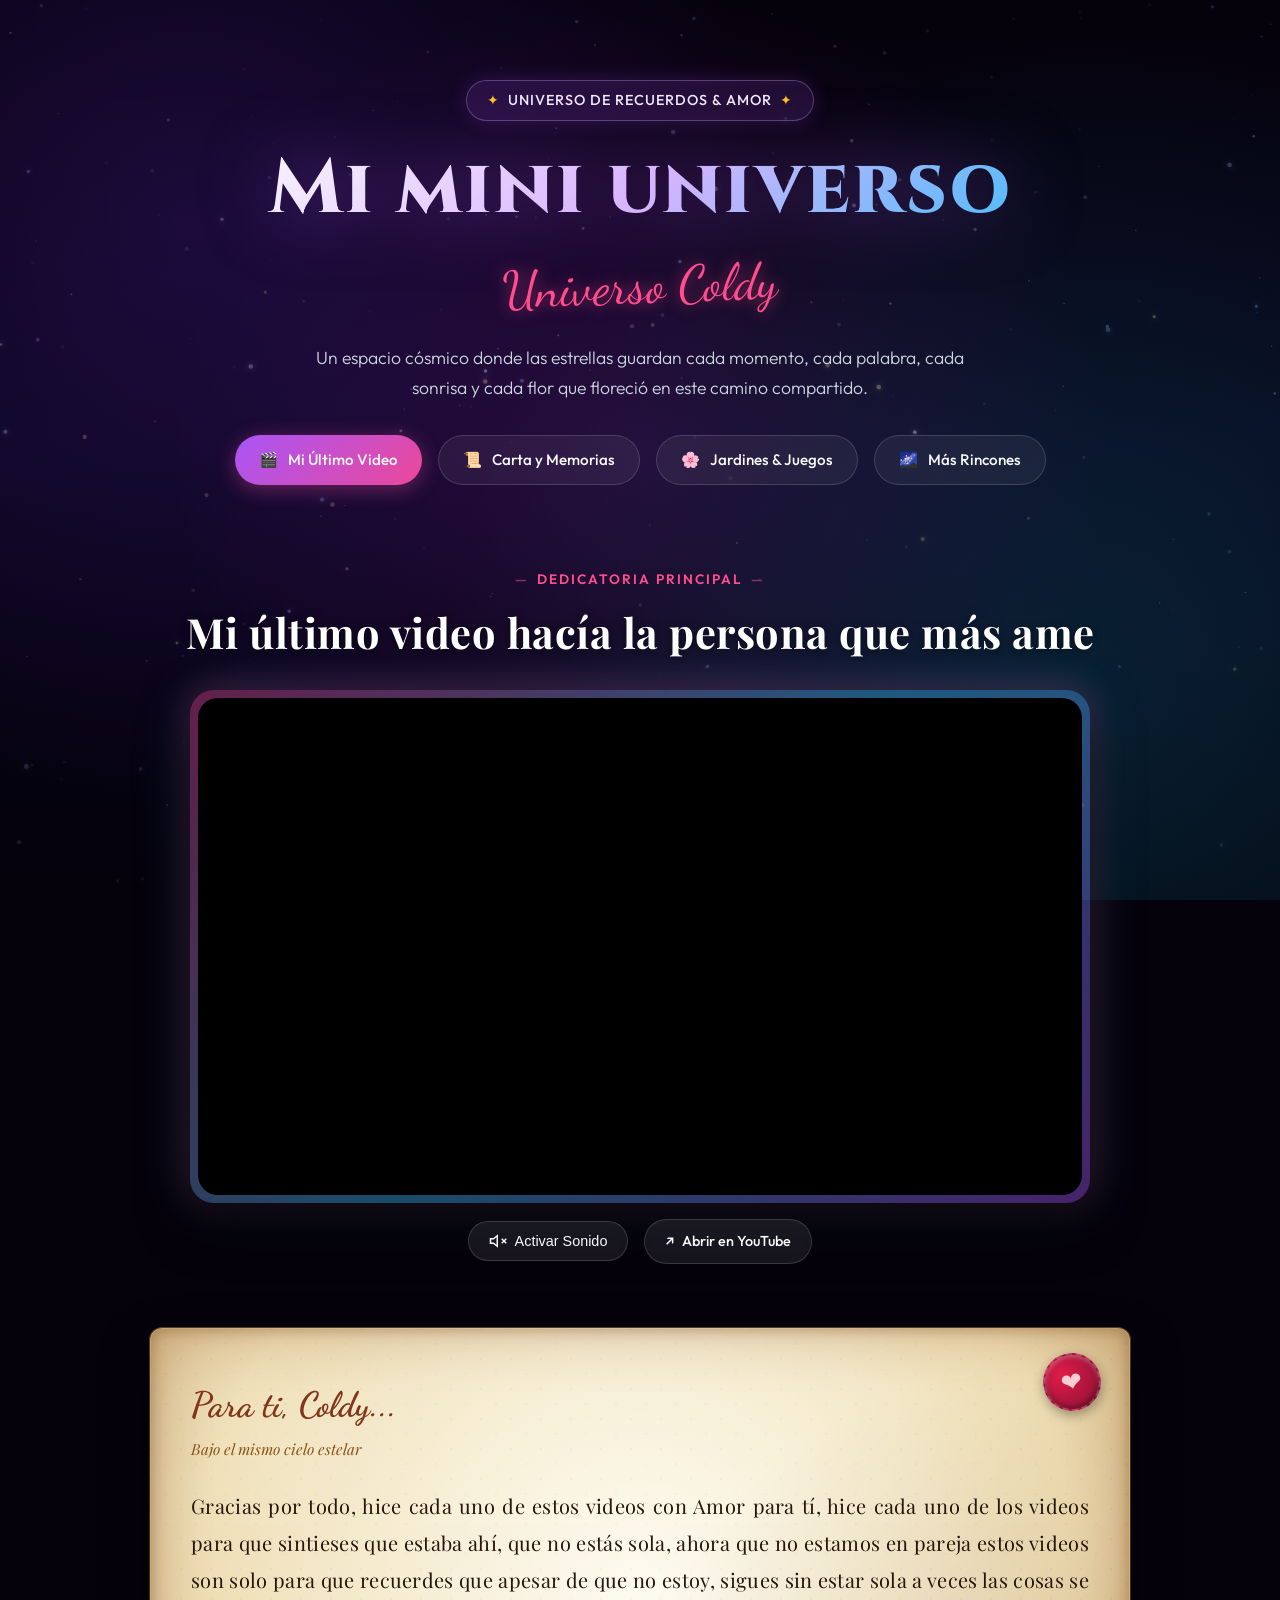
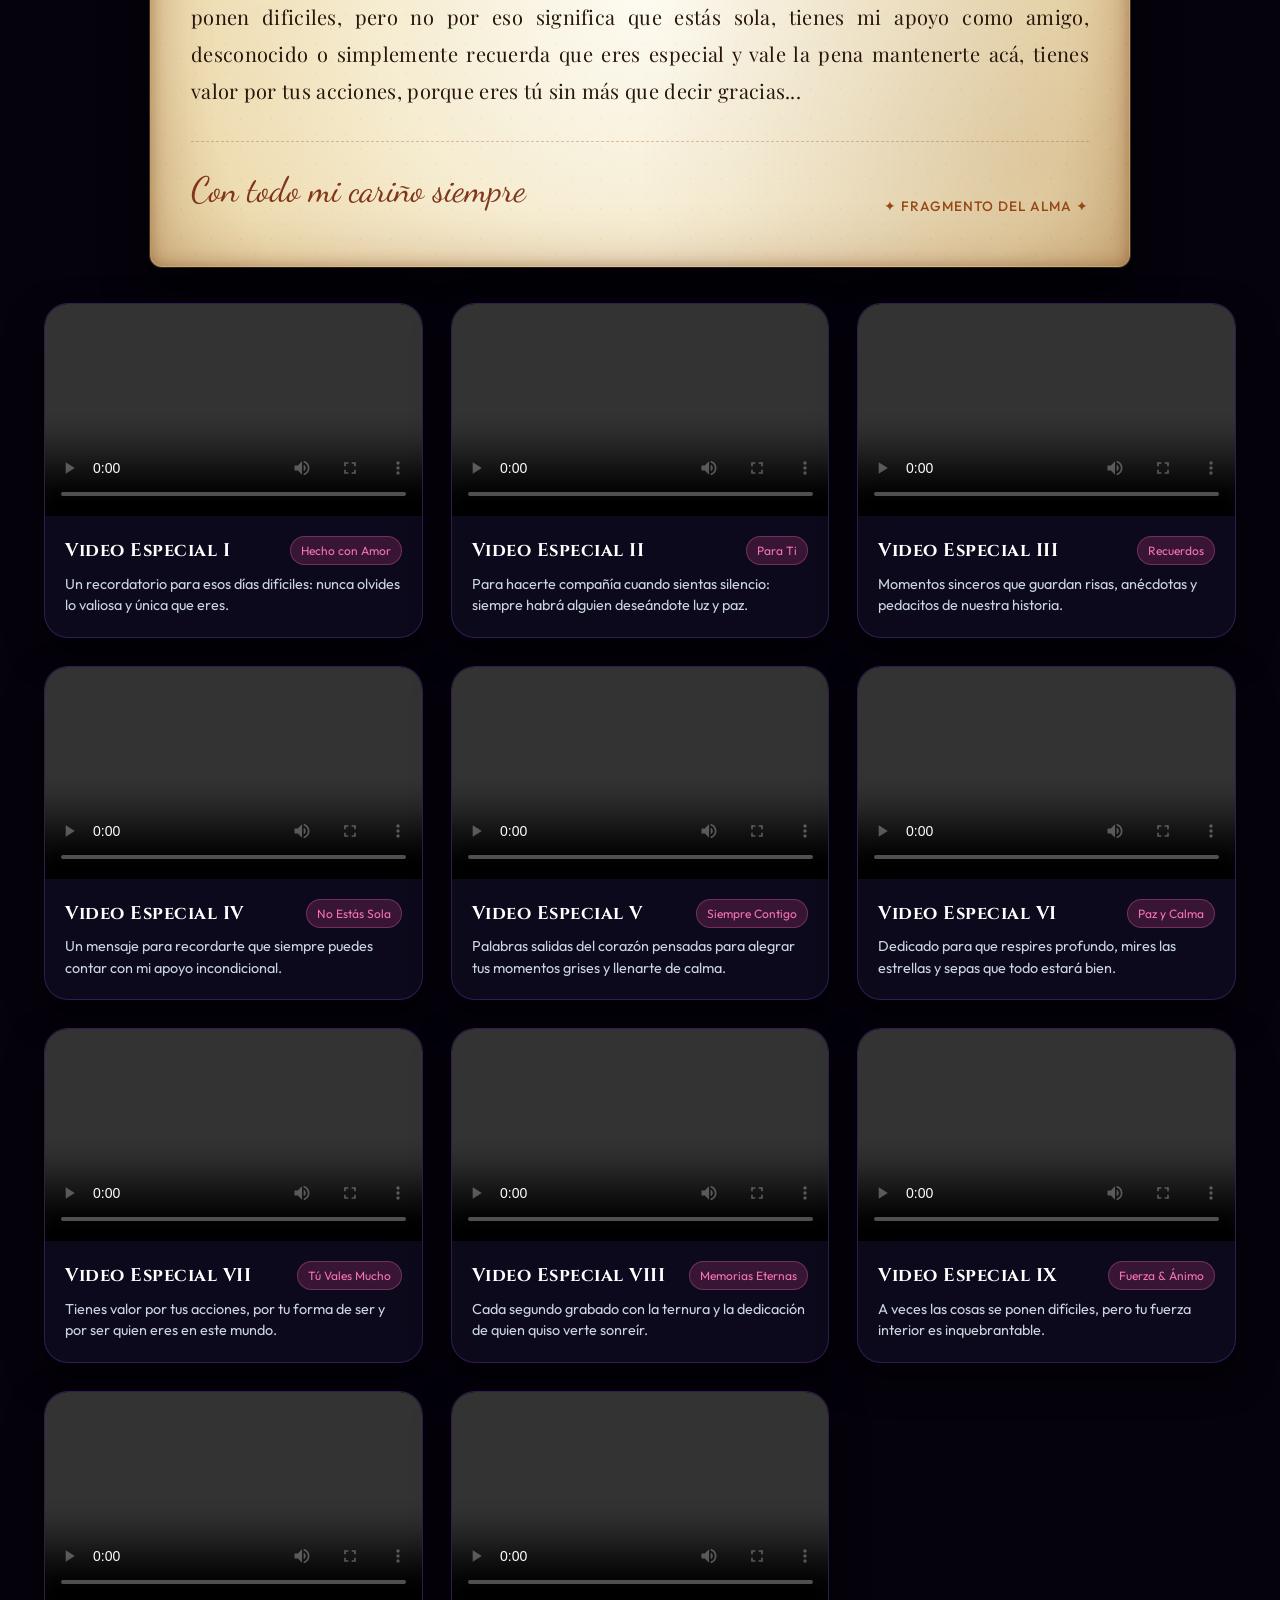
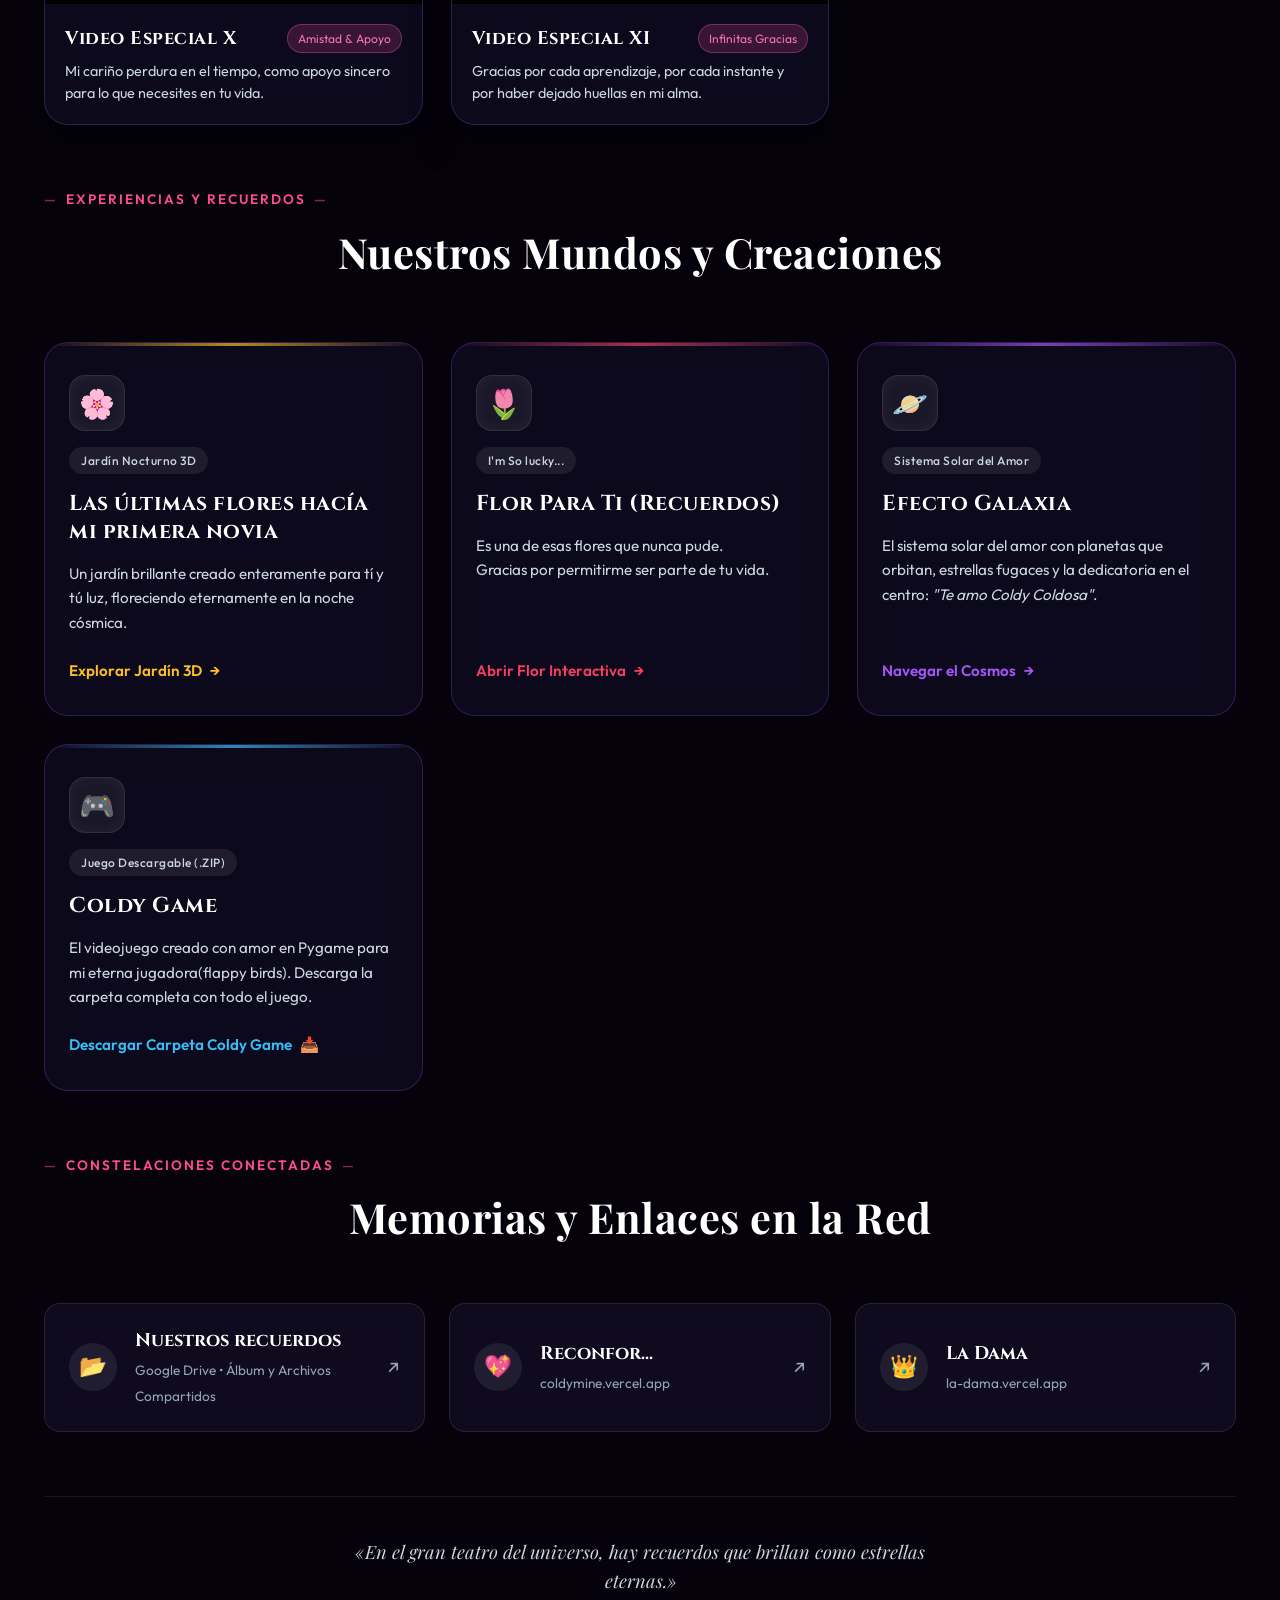
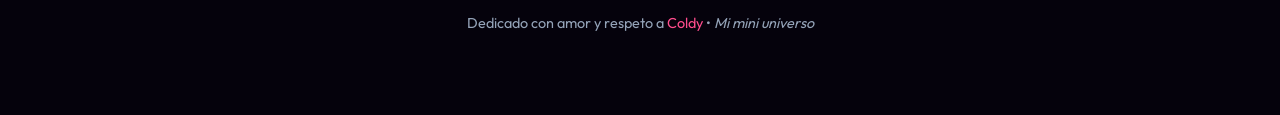
<file: index.html>
<!DOCTYPE html>
<html lang="es">

<head>
  <meta charset="UTF-8">
  <meta name="viewport" content="width=device-width, initial-scale=1.0">
  <title>Mi mini universo</title>
  <meta name="description"
    content="Universo Coldy - Un rincón cósmico de recuerdos, flores digitales, videos y cariño infinito.">
  <link rel="icon"
    href="data:image/svg+xml,<svg xmlns=%22http://www.w3.org/2000/svg%22 viewBox=%220 0 100 100%22><text y=%22.9em%22 font-size=%2290%22>✨</text></svg>">
  <link rel="stylesheet" href="style.css">
</head>

<body>
  <!-- Fondo Estelar Interactivo -->
  <canvas id="space-canvas"></canvas>
  <div class="space-gradient-layer"></div>

  <!-- Contenedor Principal de la Aplicación -->
  <main class="app-container">

    <!-- Hero y Encabezado del Universo -->
    <header class="hero-header" id="inicio">
      <div class="hero-pill-badge">
        <span class="sparkle">✦</span>
        <span>Universo de Recuerdos & Amor</span>
        <span class="sparkle">✦</span>
      </div>

      <h1 class="hero-title-main">Mi mini universo</h1>
      <span class="hero-sub-universe">Universo Coldy</span>

      <p class="hero-description">
        Un espacio cósmico donde las estrellas guardan cada momento, cada palabra, cada sonrisa y cada flor que floreció
        en este camino compartido.
      </p>

      <nav class="hero-nav-actions" aria-label="Navegación Rápida">
        <a href="#ultimo-video" class="nav-anchor-btn primary">
          <span>🎬</span> Mi Último Video
        </a>
        <a href="#carta-videos" class="nav-anchor-btn">
          <span>📜</span> Carta y Memorias
        </a>
        <a href="#portales" class="nav-anchor-btn">
          <span>🌸</span> Jardines & Juegos
        </a>
        <a href="#enlaces" class="nav-anchor-btn">
          <span>🌌</span> Más Rincones
        </a>
      </nav>
    </header>

    <!-- REQUERIMIENTO #6: VIDEO DESTACADO CENTRADO -->
    <section class="featured-video-section" id="ultimo-video">
      <div class="section-badge">Dedicatoria Principal</div>
      <h2 class="section-heading-title">Mi último video hacía la persona que más ame</h2>

      <div class="video-spotlight-wrapper">
        <div class="video-aspect-frame">
          <iframe id="featured-yt-iframe"
            src="https://www.youtube.com/embed/Yt7Ll9QDfY8?autoplay=1&mute=1&loop=1&playlist=Yt7Ll9QDfY8&enablejsapi=1"
            title="Mi último video hacía la persona que más ame"
            allow="accelerometer; autoplay; clipboard-write; encrypted-media; gyroscope; picture-in-picture; web-share"
            allowfullscreen>
          </iframe>
        </div>
      </div>

      <div class="video-controls-bar">
        <button type="button" class="control-pill-btn" id="toggle-yt-sound">
          <svg width="18" height="18" viewBox="0 0 24 24" fill="none" stroke="currentColor" stroke-width="2">
            <polygon points="11 5 6 9 2 9 2 15 6 15 11 19 11 5"></polygon>
            <line x1="23" y1="9" x2="17" y2="15"></line>
            <line x1="17" y1="9" x2="23" y2="15"></line>
          </svg>
          Activar Sonido
        </button>
        <a href="https://youtu.be/Yt7Ll9QDfY8" target="_blank" rel="noopener noreferrer" class="control-pill-btn">
          <span>↗</span> Abrir en YouTube
        </a>
      </div>
    </section>

    <!-- REQUERIMIENTO #7 Y #9: CARTA DESGASTADA Y FILA DE VIDEOS -->
    <section class="memories-section" id="carta-videos">

      <!-- Carta con fondo de papel envejecido / desgastado -->
      <article class="parchment-letter-card">
        <div class="wax-seal" aria-hidden="true">❤</div>

        <header class="letter-header">
          <h2 class="letter-salutation">Para ti, Coldy...</h2>
          <span class="letter-date">Bajo el mismo cielo estelar</span>
        </header>

        <!-- Texto exacto solicitado en el requerimiento #7 -->
        <p class="letter-body-text">
          Gracias por todo, hice cada uno de estos videos con Amor para tí, hice cada uno de los videos para que
          sintieses que estaba ahí, que no estás sola, ahora que no estamos en pareja estos videos son solo para que
          recuerdes que apesar de que no estoy, sigues sin estar sola a veces las cosas se ponen dificiles, pero no por
          eso significa que estás sola, tienes mi apoyo como amigo, desconocido o simplemente recuerda que eres especial
          y vale la pena mantenerte acá, tienes valor por tus acciones, porque eres tú sin más que decir gracias...
        </p>

        <footer class="letter-footer-farewell">
          <div class="letter-signature">Con todo mi cariño siempre</div>
          <div class="letter-badge-sub">✦ Fragmento del Alma ✦</div>
        </footer>
      </article>

      <!-- Fila / Cuadrícula de videos con encuadre elegante -->
      <div class="videos-gallery-container">

        <!-- Video 1 -->
        <div class="video-framed-card">
          <div class="video-media-holder">
            <video controls playsinline preload="metadata">
              <source src="Videos/finishuwu.mp4" type="video/mp4">
              Tu navegador no soporta la reproducción de video HTML5.
            </video>
          </div>
          <div class="video-framed-info">
            <div class="video-title-row">
              <h3>Video Especial I</h3>
              <span class="video-pill-tag">Hecho con Amor</span>
            </div>
            <p class="video-description-text">
              Un recordatorio para esos días difíciles: nunca olvides lo valiosa y única que eres.
            </p>
          </div>
        </div>

        <!-- Video 2 -->
        <div class="video-framed-card">
          <div class="video-media-holder">
            <video controls playsinline preload="metadata">
              <source src="Videos/finishuwu-1.mp4" type="video/mp4">
              Tu navegador no soporta la reproducción de video HTML5.
            </video>
          </div>
          <div class="video-framed-info">
            <div class="video-title-row">
              <h3>Video Especial II</h3>
              <span class="video-pill-tag">Para Ti</span>
            </div>
            <p class="video-description-text">
              Para hacerte compañía cuando sientas silencio: siempre habrá alguien deseándote luz y paz.
            </p>
          </div>
        </div>

        <!-- Video 3 -->
        <div class="video-framed-card">
          <div class="video-media-holder">
            <video controls playsinline preload="metadata">
              <source src="Videos/finishuwu-2.mp4" type="video/mp4">
              Tu navegador no soporta la reproducción de video HTML5.
            </video>
          </div>
          <div class="video-framed-info">
            <div class="video-title-row">
              <h3>Video Especial III</h3>
              <span class="video-pill-tag">Recuerdos</span>
            </div>
            <p class="video-description-text">
              Momentos sinceros que guardan risas, anécdotas y pedacitos de nuestra historia.
            </p>
          </div>
        </div>

        <!-- Video 4 -->
        <div class="video-framed-card">
          <div class="video-media-holder">
            <video controls playsinline preload="metadata">
              <source src="Videos/finishuwu-4.mp4" type="video/mp4">
              Tu navegador no soporta la reproducción de video HTML5.
            </video>
          </div>
          <div class="video-framed-info">
            <div class="video-title-row">
              <h3>Video Especial IV</h3>
              <span class="video-pill-tag">No Estás Sola</span>
            </div>
            <p class="video-description-text">
              Un mensaje para recordarte que siempre puedes contar con mi apoyo incondicional.
            </p>
          </div>
        </div>

        <!-- Video 5 -->
        <div class="video-framed-card">
          <div class="video-media-holder">
            <video controls playsinline preload="metadata">
              <source src="Videos/finishuwu-5.mp4" type="video/mp4">
              Tu navegador no soporta la reproducción de video HTML5.
            </video>
          </div>
          <div class="video-framed-info">
            <div class="video-title-row">
              <h3>Video Especial V</h3>
              <span class="video-pill-tag">Siempre Contigo</span>
            </div>
            <p class="video-description-text">
              Palabras salidas del corazón pensadas para alegrar tus momentos grises y llenarte de calma.
            </p>
          </div>
        </div>

        <!-- Video 6 -->
        <div class="video-framed-card">
          <div class="video-media-holder">
            <video controls playsinline preload="metadata">
              <source src="Videos/finnigh.mp4" type="video/mp4">
              Tu navegador no soporta la reproducción de video HTML5.
            </video>
          </div>
          <div class="video-framed-info">
            <div class="video-title-row">
              <h3>Video Especial VI</h3>
              <span class="video-pill-tag">Paz y Calma</span>
            </div>
            <p class="video-description-text">
              Dedicado para que respires profundo, mires las estrellas y sepas que todo estará bien.
            </p>
          </div>
        </div>

        <!-- Video 7 -->
        <div class="video-framed-card">
          <div class="video-media-holder">
            <video controls playsinline preload="metadata">
              <source src="Videos/finnigh-1.mp4" type="video/mp4">
              Tu navegador no soporta la reproducción de video HTML5.
            </video>
          </div>
          <div class="video-framed-info">
            <div class="video-title-row">
              <h3>Video Especial VII</h3>
              <span class="video-pill-tag">Tú Vales Mucho</span>
            </div>
            <p class="video-description-text">
              Tienes valor por tus acciones, por tu forma de ser y por ser quien eres en este mundo.
            </p>
          </div>
        </div>

        <!-- Video 8 -->
        <div class="video-framed-card">
          <div class="video-media-holder">
            <video controls playsinline preload="metadata">
              <source src="Videos/finnigh-2.mp4" type="video/mp4">
              Tu navegador no soporta la reproducción de video HTML5.
            </video>
          </div>
          <div class="video-framed-info">
            <div class="video-title-row">
              <h3>Video Especial VIII</h3>
              <span class="video-pill-tag">Memorias Eternas</span>
            </div>
            <p class="video-description-text">
              Cada segundo grabado con la ternura y la dedicación de quien quiso verte sonreír.
            </p>
          </div>
        </div>

        <!-- Video 9 -->
        <div class="video-framed-card">
          <div class="video-media-holder">
            <video controls playsinline preload="metadata">
              <source src="Videos/finnigh-3.mp4" type="video/mp4">
              Tu navegador no soporta la reproducción de video HTML5.
            </video>
          </div>
          <div class="video-framed-info">
            <div class="video-title-row">
              <h3>Video Especial IX</h3>
              <span class="video-pill-tag">Fuerza & Ánimo</span>
            </div>
            <p class="video-description-text">
              A veces las cosas se ponen difíciles, pero tu fuerza interior es inquebrantable.
            </p>
          </div>
        </div>

        <!-- Video 10 -->
        <div class="video-framed-card">
          <div class="video-media-holder">
            <video controls playsinline preload="metadata">
              <source src="Videos/finnigh-4.mp4" type="video/mp4">
              Tu navegador no soporta la reproducción de video HTML5.
            </video>
          </div>
          <div class="video-framed-info">
            <div class="video-title-row">
              <h3>Video Especial X</h3>
              <span class="video-pill-tag">Amistad & Apoyo</span>
            </div>
            <p class="video-description-text">
              Mi cariño perdura en el tiempo, como apoyo sincero para lo que necesites en tu vida.
            </p>
          </div>
        </div>

        <!-- Video 11 -->
        <div class="video-framed-card">
          <div class="video-media-holder">
            <video controls playsinline preload="metadata">
              <source src="Videos/finnigh-5.mp4" type="video/mp4">
              Tu navegador no soporta la reproducción de video HTML5.
            </video>
          </div>
          <div class="video-framed-info">
            <div class="video-title-row">
              <h3>Video Especial XI</h3>
              <span class="video-pill-tag">Infinitas Gracias</span>
            </div>
            <p class="video-description-text">
              Gracias por cada aprendizaje, por cada instante y por haber dejado huellas en mi alma.
            </p>
          </div>
        </div>

      </div>
    </section>

    <!-- REQUERIMIENTOS #1, #2, #3, #4: PORTALES INTERACTIVOS Y DESCARGAS -->
    <section class="portals-section" id="portales">
      <div style="text-align: center;">
        <div class="section-badge">Experiencias y Recuerdos</div>
        <h2 class="section-heading-title">Nuestros Mundos y Creaciones</h2>
      </div>

      <div class="portals-grid">

        <!-- #3: Flor Novia 3D -> Las últimas flores hacía mi primera novia -->
        <a href="Flor_Novia-3D/" class="portal-card flower-3d">
          <div class="portal-icon-box">🌸</div>
          <span class="portal-badge">Jardín Nocturno 3D</span>
          <h3 class="portal-card-title">Las últimas flores hacía mi primera novia</h3>
          <p class="portal-card-desc">
            Un jardín brillante creado enteramente para tí y tú luz, floreciendo eternamente en la noche cósmica.
          </p>
          <span class="portal-card-btn">
            Explorar Jardín 3D <span>→</span>
          </span>
        </a>

        <!-- #2: Flor_Novia-o--main corregida -->
        <a href="Flor_Novia-o--main/" class="portal-card flower-main">
          <div class="portal-icon-box">🌷</div>
          <span class="portal-badge">I'm So lucky...</span>
          <h3 class="portal-card-title">Flor Para Ti (Recuerdos)</h3>
          <p class="portal-card-desc">
            Es una de esas flores que nunca pude. <br>Gracias por
            permitirme ser parte de tu vida.
          </p>
          <span class="portal-card-btn">
            Abrir Flor Interactiva <span>→</span>
          </span>
        </a>

        <!-- #4: Efecto Galaxia con Te amo Coldy Coldosa -->
        <a href="Efecto_Galaxia.html" class="portal-card galaxy-effect">
          <div class="portal-icon-box">🪐</div>
          <span class="portal-badge">Sistema Solar del Amor</span>
          <h3 class="portal-card-title">Efecto Galaxia</h3>
          <p class="portal-card-desc">
            El sistema solar del amor con planetas que orbitan, estrellas fugaces y la dedicatoria en el centro: <em>"Te
              amo Coldy Coldosa"</em>.
          </p>
          <span class="portal-card-btn">
            Navegar el Cosmos <span>→</span>
          </span>
        </a>

        <!-- #1: Descarga de Coldy Game -->
        <a href="Coldy_GAME.zip" download="Coldy_GAME.zip" class="portal-card coldy-game" id="download-coldy-game">
          <div class="portal-icon-box">🎮</div>
          <span class="portal-badge">Juego Descargable (.ZIP)</span>
          <h3 class="portal-card-title">Coldy Game</h3>
          <p class="portal-card-desc">
            El videojuego creado con amor en Pygame para mi eterna jugadora(flappy birds). Descarga la carpeta completa
            con todo el
            juego.
          </p>
          <span class="portal-card-btn">
            Descargar Carpeta Coldy Game <span>📥</span>
          </span>
        </a>

      </div>
    </section>

    <!-- REQUERIMIENTOS #5 Y #8: ENLACES EXTERNOS Y MEMORIAS -->
    <section class="external-links-section" id="enlaces">
      <div style="text-align: center;">
        <div class="section-badge">Constelaciones Conectadas</div>
        <h2 class="section-heading-title">Memorias y Enlaces en la Red</h2>
      </div>

      <div class="links-grid">

        <!-- #5: Google Drive Nuestros recuerdos -->
        <a href="https://drive.google.com/file/d/1uObw0sc_tqiGt0GfFjIJLeC7V9MNGDv0/view?usp=sharing" target="_blank"
          rel="noopener noreferrer" class="external-link-card">
          <div class="link-icon-circle" style="color: #38bdf8;">📂</div>
          <div class="link-content">
            <h3 class="link-title">Nuestros recuerdos</h3>
            <span class="link-subtitle">Google Drive • Álbum y Archivos Compartidos</span>
          </div>
          <span class="link-arrow">↗</span>
        </a>

        <!-- #8: Reconfor... -->
        <a href="https://coldymine.vercel.app" target="_blank" rel="noopener noreferrer" class="external-link-card">
          <div class="link-icon-circle" style="color: #ec4899;">💖</div>
          <div class="link-content">
            <h3 class="link-title">Reconfor...</h3>
            <span class="link-subtitle">coldymine.vercel.app</span>
          </div>
          <span class="link-arrow">↗</span>
        </a>

        <!-- #8: La Dama -->
        <a href="https://la-dama.vercel.app" target="_blank" rel="noopener noreferrer" class="external-link-card">
          <div class="link-icon-circle" style="color: #a855f7;">👑</div>
          <div class="link-content">
            <h3 class="link-title">La Dama</h3>
            <span class="link-subtitle">la-dama.vercel.app</span>
          </div>
          <span class="link-arrow">↗</span>
        </a>

      </div>
    </section>

    <!-- Footer Cósmico -->
    <footer class="cosmic-footer">
      <p class="footer-quote">
        «En el gran teatro del universo, hay recuerdos que brillan como estrellas eternas.»
      </p>
      <p class="footer-dedication">
        Dedicado con amor y respeto a <span>Coldy</span> • <em>Mi mini universo</em>
      </p>
    </footer>

  </main>

  <script src="script.js"></script>
</body>

</html>
</file>
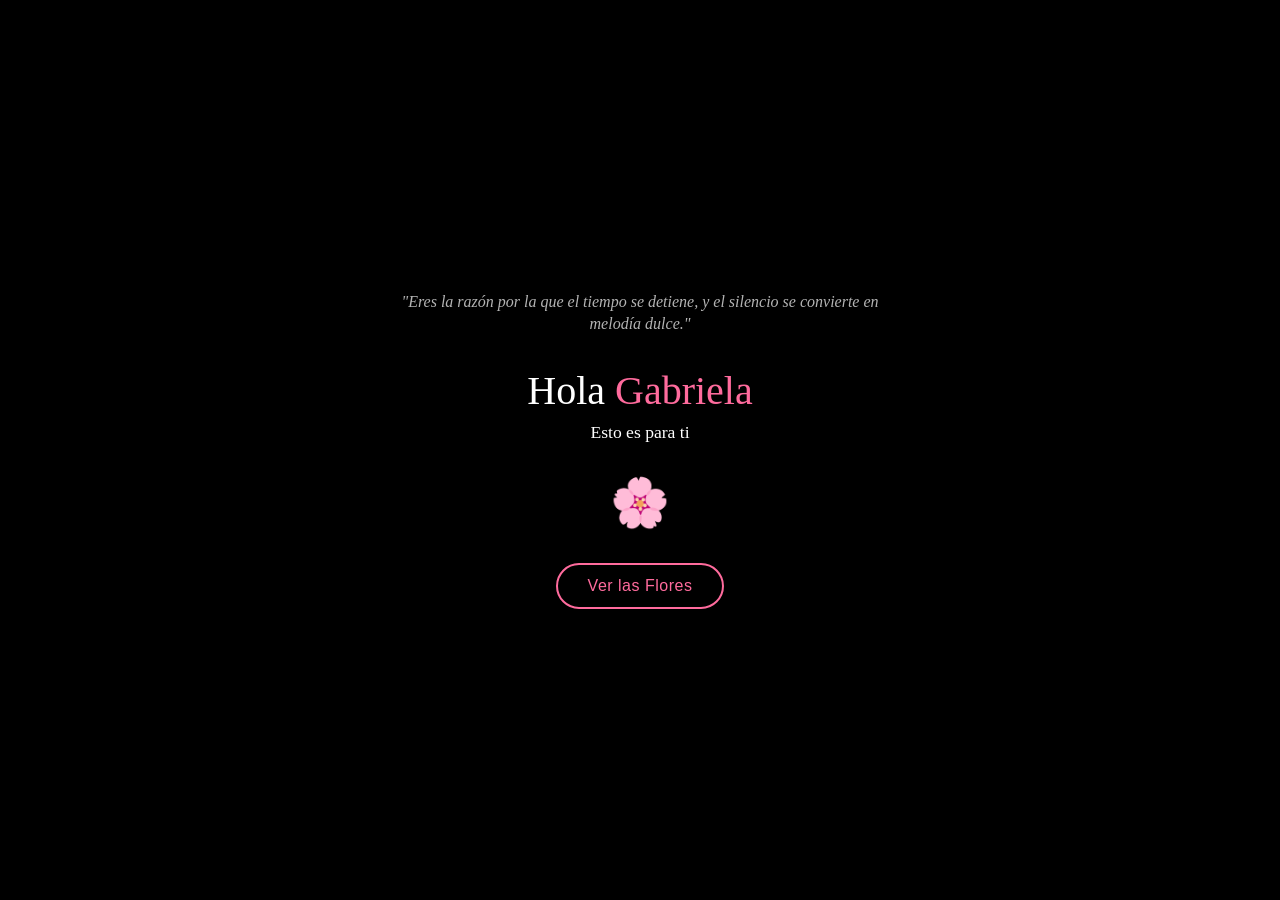
<file: Codigo de Flores/index.html>
<!DOCTYPE html>
<html lang="es" >
<head>
  <meta charset="UTF-8">
  <meta name="viewport" content="width=device-width, initial-scale=1.0">
  <title>flores</title>
  <meta name="author" content="zero">
  <link rel="stylesheet" href="./style.css">

</head>
<body>
<!-- partial:index.partial.html -->
<body class="not-loaded">
  
  <!-- Página de bienvenida -->
  <div class="welcome-screen" id="welcomeScreen">
    <div class="welcome-content">
      <div class="beautiful-phrase">
        <p>"Eres la razón por la que el tiempo se detiene, y el silencio se convierte en melodía dulce."<p>
      </div>
      <div class="main-content">
        <div class="greeting-section">
          <h1 class="greeting-title">Hola <span class="name">Gabriela</span></h1>
          <p class="greeting-subtitle">Esto es para ti</p>
        </div>
        
        <div class="flower-icon">🌸</div>
        
        <button class="minimal-btn" onclick="showFlowers()">
          Ver las Flores
        </button>
      </div>
    </div>
  </div>

  <!-- Página de flores original -->
  <div class="flowers-screen" id="flowersScreen" style="display: none;">
    <div class="night"></div>
    <div class="flowers">
    <div class="flower flower--1">
      <div class="flower__leafs flower__leafs--1">
        <div class="flower__leaf flower__leaf--1"></div>
        <div class="flower__leaf flower__leaf--2"></div>
        <div class="flower__leaf flower__leaf--3"></div>
        <div class="flower__leaf flower__leaf--4"></div>
        <div class="flower__white-circle"></div>

        <div class="flower__light flower__light--1"></div>
        <div class="flower__light flower__light--2"></div>
        <div class="flower__light flower__light--3"></div>
        <div class="flower__light flower__light--4"></div>
        <div class="flower__light flower__light--5"></div>
        <div class="flower__light flower__light--6"></div>
        <div class="flower__light flower__light--7"></div>
        <div class="flower__light flower__light--8"></div>

      </div>
      <div class="flower__line">
        <div class="flower__line__leaf flower__line__leaf--1"></div>
        <div class="flower__line__leaf flower__line__leaf--2"></div>
        <div class="flower__line__leaf flower__line__leaf--3"></div>
        <div class="flower__line__leaf flower__line__leaf--4"></div>
        <div class="flower__line__leaf flower__line__leaf--5"></div>
        <div class="flower__line__leaf flower__line__leaf--6"></div>
      </div>
    </div>

    <div class="flower flower--2">
      <div class="flower__leafs flower__leafs--2">
        <div class="flower__leaf flower__leaf--1"></div>
        <div class="flower__leaf flower__leaf--2"></div>
        <div class="flower__leaf flower__leaf--3"></div>
        <div class="flower__leaf flower__leaf--4"></div>
        <div class="flower__white-circle"></div>

        <div class="flower__light flower__light--1"></div>
        <div class="flower__light flower__light--2"></div>
        <div class="flower__light flower__light--3"></div>
        <div class="flower__light flower__light--4"></div>
        <div class="flower__light flower__light--5"></div>
        <div class="flower__light flower__light--6"></div>
        <div class="flower__light flower__light--7"></div>
        <div class="flower__light flower__light--8"></div>

      </div>
      <div class="flower__line">
        <div class="flower__line__leaf flower__line__leaf--1"></div>
        <div class="flower__line__leaf flower__line__leaf--2"></div>
        <div class="flower__line__leaf flower__line__leaf--3"></div>
        <div class="flower__line__leaf flower__line__leaf--4"></div>
      </div>
    </div>

    <div class="flower flower--3">
      <div class="flower__leafs flower__leafs--3">
        <div class="flower__leaf flower__leaf--1"></div>
        <div class="flower__leaf flower__leaf--2"></div>
        <div class="flower__leaf flower__leaf--3"></div>
        <div class="flower__leaf flower__leaf--4"></div>
        <div class="flower__white-circle"></div>

        <div class="flower__light flower__light--1"></div>
        <div class="flower__light flower__light--2"></div>
        <div class="flower__light flower__light--3"></div>
        <div class="flower__light flower__light--4"></div>
        <div class="flower__light flower__light--5"></div>
        <div class="flower__light flower__light--6"></div>
        <div class="flower__light flower__light--7"></div>
        <div class="flower__light flower__light--8"></div>

      </div>
      <div class="flower__line">
        <div class="flower__line__leaf flower__line__leaf--1"></div>
        <div class="flower__line__leaf flower__line__leaf--2"></div>
        <div class="flower__line__leaf flower__line__leaf--3"></div>
        <div class="flower__line__leaf flower__line__leaf--4"></div>
      </div>
    </div>

    <div class="grow-ans" style="--d:1.2s">
      <div class="flower__g-long">
        <div class="flower__g-long__top"></div>
        <div class="flower__g-long__bottom"></div>
      </div>
    </div>

    <div class="growing-grass">
      <div class="flower__grass flower__grass--1">
        <div class="flower__grass--top"></div>
        <div class="flower__grass--bottom"></div>
        <div class="flower__grass__leaf flower__grass__leaf--1"></div>
        <div class="flower__grass__leaf flower__grass__leaf--2"></div>
        <div class="flower__grass__leaf flower__grass__leaf--3"></div>
        <div class="flower__grass__leaf flower__grass__leaf--4"></div>
        <div class="flower__grass__leaf flower__grass__leaf--5"></div>
        <div class="flower__grass__leaf flower__grass__leaf--6"></div>
        <div class="flower__grass__leaf flower__grass__leaf--7"></div>
        <div class="flower__grass__leaf flower__grass__leaf--8"></div>
        <div class="flower__grass__overlay"></div>
      </div>
    </div>

    <div class="growing-grass">
      <div class="flower__grass flower__grass--2">
        <div class="flower__grass--top"></div>
        <div class="flower__grass--bottom"></div>
        <div class="flower__grass__leaf flower__grass__leaf--1"></div>
        <div class="flower__grass__leaf flower__grass__leaf--2"></div>
        <div class="flower__grass__leaf flower__grass__leaf--3"></div>
        <div class="flower__grass__leaf flower__grass__leaf--4"></div>
        <div class="flower__grass__leaf flower__grass__leaf--5"></div>
        <div class="flower__grass__leaf flower__grass__leaf--6"></div>
        <div class="flower__grass__leaf flower__grass__leaf--7"></div>
        <div class="flower__grass__leaf flower__grass__leaf--8"></div>
        <div class="flower__grass__overlay"></div>
      </div>
    </div>

    <div class="grow-ans" style="--d:2.4s">
      <div class="flower__g-right flower__g-right--1">
        <div class="leaf"></div>
      </div>
    </div>

    <div class="grow-ans" style="--d:2.8s">
      <div class="flower__g-right flower__g-right--2">
        <div class="leaf"></div>
      </div>
    </div>

    <div class="grow-ans" style="--d:2.8s">
      <div class="flower__g-front">
        <div class="flower__g-front__leaf-wrapper flower__g-front__leaf-wrapper--1">
          <div class="flower__g-front__leaf"></div>
        </div>
        <div class="flower__g-front__leaf-wrapper flower__g-front__leaf-wrapper--2">
          <div class="flower__g-front__leaf"></div>
        </div>
        <div class="flower__g-front__leaf-wrapper flower__g-front__leaf-wrapper--3">
          <div class="flower__g-front__leaf"></div>
        </div>
        <div class="flower__g-front__leaf-wrapper flower__g-front__leaf-wrapper--4">
          <div class="flower__g-front__leaf"></div>
        </div>
        <div class="flower__g-front__leaf-wrapper flower__g-front__leaf-wrapper--5">
          <div class="flower__g-front__leaf"></div>
        </div>
        <div class="flower__g-front__leaf-wrapper flower__g-front__leaf-wrapper--6">
          <div class="flower__g-front__leaf"></div>
        </div>
        <div class="flower__g-front__leaf-wrapper flower__g-front__leaf-wrapper--7">
          <div class="flower__g-front__leaf"></div>
        </div>
        <div class="flower__g-front__leaf-wrapper flower__g-front__leaf-wrapper--8">
          <div class="flower__g-front__leaf"></div>
        </div>
        <div class="flower__g-front__line"></div>
      </div>
    </div>

    <div class="grow-ans" style="--d:3.2s">
      <div class="flower__g-fr">
        <div class="leaf"></div>
        <div class="flower__g-fr__leaf flower__g-fr__leaf--1"></div>
        <div class="flower__g-fr__leaf flower__g-fr__leaf--2"></div>
        <div class="flower__g-fr__leaf flower__g-fr__leaf--3"></div>
        <div class="flower__g-fr__leaf flower__g-fr__leaf--4"></div>
        <div class="flower__g-fr__leaf flower__g-fr__leaf--5"></div>
        <div class="flower__g-fr__leaf flower__g-fr__leaf--6"></div>
        <div class="flower__g-fr__leaf flower__g-fr__leaf--7"></div>
        <div class="flower__g-fr__leaf flower__g-fr__leaf--8"></div>
      </div>
    </div>

    <div class="long-g long-g--0">
      <div class="grow-ans" style="--d:3s">
        <div class="leaf leaf--0"></div>
      </div>
      <div class="grow-ans" style="--d:2.2s">
        <div class="leaf leaf--1"></div>
      </div>
      <div class="grow-ans" style="--d:3.4s">
        <div class="leaf leaf--2"></div>
      </div>
      <div class="grow-ans" style="--d:3.6s">
        <div class="leaf leaf--3"></div>
      </div>
    </div>

    <div class="long-g long-g--1">
      <div class="grow-ans" style="--d:3.6s">
        <div class="leaf leaf--0"></div>
      </div>
      <div class="grow-ans" style="--d:3.8s">
        <div class="leaf leaf--1"></div>
      </div>
      <div class="grow-ans" style="--d:4s">
        <div class="leaf leaf--2"></div>
      </div>
      <div class="grow-ans" style="--d:4.2s">
        <div class="leaf leaf--3"></div>
      </div>
    </div>

    <div class="long-g long-g--2">
      <div class="grow-ans" style="--d:4s">
        <div class="leaf leaf--0"></div>
      </div>
      <div class="grow-ans" style="--d:4.2s">
        <div class="leaf leaf--1"></div>
      </div>
      <div class="grow-ans" style="--d:4.4s">
        <div class="leaf leaf--2"></div>
      </div>
      <div class="grow-ans" style="--d:4.6s">
        <div class="leaf leaf--3"></div>
      </div>
    </div>

    <div class="long-g long-g--3">
      <div class="grow-ans" style="--d:4s">
        <div class="leaf leaf--0"></div>
      </div>
      <div class="grow-ans" style="--d:4.2s">
        <div class="leaf leaf--1"></div>
      </div>
      <div class="grow-ans" style="--d:3s">
        <div class="leaf leaf--2"></div>
      </div>
      <div class="grow-ans" style="--d:3.6s">
        <div class="leaf leaf--3"></div>
      </div>
    </div>

    <div class="long-g long-g--4">
      <div class="grow-ans" style="--d:4s">
        <div class="leaf leaf--0"></div>
      </div>
      <div class="grow-ans" style="--d:4.2s">
        <div class="leaf leaf--1"></div>
      </div>
      <div class="grow-ans" style="--d:3s">
        <div class="leaf leaf--2"></div>
      </div>
      <div class="grow-ans" style="--d:3.6s">
        <div class="leaf leaf--3"></div>
      </div>
    </div>

    <div class="long-g long-g--5">
      <div class="grow-ans" style="--d:4s">
        <div class="leaf leaf--0"></div>
      </div>
      <div class="grow-ans" style="--d:4.2s">
        <div class="leaf leaf--1"></div>
      </div>
      <div class="grow-ans" style="--d:3s">
        <div class="leaf leaf--2"></div>
      </div>
      <div class="grow-ans" style="--d:3.6s">
        <div class="leaf leaf--3"></div>
      </div>
    </div>

    <div class="long-g long-g--6">
      <div class="grow-ans" style="--d:4.2s">
        <div class="leaf leaf--0"></div>
      </div>
      <div class="grow-ans" style="--d:4.4s">
        <div class="leaf leaf--1"></div>
      </div>
      <div class="grow-ans" style="--d:4.6s">
        <div class="leaf leaf--2"></div>
      </div>
      <div class="grow-ans" style="--d:4.8s">
        <div class="leaf leaf--3"></div>
      </div>
    </div>

    <div class="long-g long-g--7">
      <div class="grow-ans" style="--d:3s">
        <div class="leaf leaf--0"></div>
      </div>
      <div class="grow-ans" style="--d:3.2s">
        <div class="leaf leaf--1"></div>
      </div>
      <div class="grow-ans" style="--d:3.5s">
        <div class="leaf leaf--2"></div>
      </div>
      <div class="grow-ans" style="--d:3.6s">
        <div class="leaf leaf--3"></div>
      </div>
    </div>
  </div>
  </div>
</body>
<!-- partial -->
  <script  src="./script.js"></script>

</body>
</html>
</file>
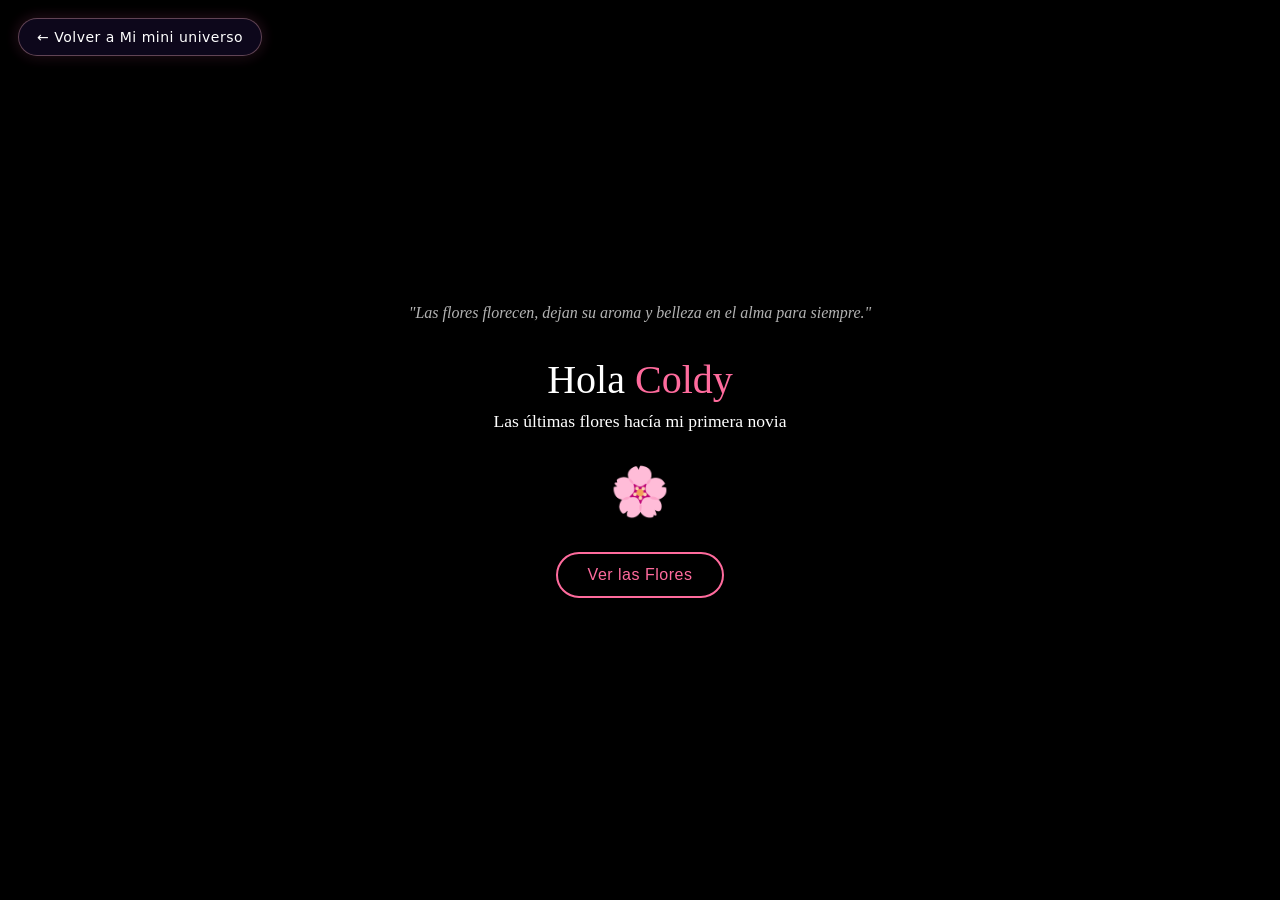
<file: Flor_Novia-3D/index.html>
<!DOCTYPE html>
<html lang="es" >
<head>
  <meta charset="UTF-8">
  <meta name="viewport" content="width=device-width, initial-scale=1.0">
  <title>Las últimas flores hacía mi primera novia</title>
  <script>
    if (!window.location.pathname.endsWith('/') && !window.location.pathname.endsWith('.html')) {
      window.location.replace(window.location.pathname + '/' + window.location.search + window.location.hash);
    }
  </script>
  <meta name="author" content="zero">
  <link rel="stylesheet" href="./style.css">
  <style>
    .back-btn-universe {
      position: fixed;
      top: 18px;
      left: 18px;
      z-index: 9999;
      display: inline-flex;
      align-items: center;
      gap: 8px;
      padding: 10px 18px;
      background: rgba(18, 10, 36, 0.75);
      backdrop-filter: blur(8px);
      -webkit-backdrop-filter: blur(8px);
      border: 1px solid rgba(255, 182, 193, 0.35);
      border-radius: 30px;
      color: #fff;
      text-decoration: none;
      font-family: system-ui, -apple-system, sans-serif;
      font-size: 14px;
      font-weight: 500;
      letter-spacing: 0.5px;
      box-shadow: 0 4px 20px rgba(0,0,0,0.4), 0 0 15px rgba(255, 105, 180, 0.2);
      transition: all 0.3s ease;
    }
    .back-btn-universe:hover {
      background: rgba(255, 105, 180, 0.3);
      border-color: rgba(255, 182, 193, 0.8);
      transform: translateY(-2px);
      box-shadow: 0 6px 25px rgba(255, 105, 180, 0.4);
      color: #fff;
    }
  </style>
</head>
<body class="not-loaded">
  <a href="../index.html" class="back-btn-universe">← Volver a Mi mini universo</a>
  
  <!-- Página de bienvenida -->
  <div class="welcome-screen" id="welcomeScreen">
    <div class="welcome-content">
      <div class="beautiful-phrase">
        <p>"Las flores florecen, dejan su aroma y belleza en el alma para siempre."<p>
      </div>
      <div class="main-content">
        <div class="greeting-section">
          <h1 class="greeting-title">Hola <span class="name">Coldy</span></h1>
          <p class="greeting-subtitle">Las últimas flores hacía mi primera novia</p>
        </div>
        
        <div class="flower-icon">🌸</div>
        
        <button class="minimal-btn" onclick="showFlowers()">
          Ver las Flores
        </button>
      </div>
    </div>
  </div>

  <!-- Página de flores original -->
  <div class="flowers-screen" id="flowersScreen" style="display: none;">
    <div class="night"></div>
    <div class="flowers">
    <div class="flower flower--1">
      <div class="flower__leafs flower__leafs--1">
        <div class="flower__leaf flower__leaf--1"></div>
        <div class="flower__leaf flower__leaf--2"></div>
        <div class="flower__leaf flower__leaf--3"></div>
        <div class="flower__leaf flower__leaf--4"></div>
        <div class="flower__white-circle"></div>

        <div class="flower__light flower__light--1"></div>
        <div class="flower__light flower__light--2"></div>
        <div class="flower__light flower__light--3"></div>
        <div class="flower__light flower__light--4"></div>
        <div class="flower__light flower__light--5"></div>
        <div class="flower__light flower__light--6"></div>
        <div class="flower__light flower__light--7"></div>
        <div class="flower__light flower__light--8"></div>

      </div>
      <div class="flower__line">
        <div class="flower__line__leaf flower__line__leaf--1"></div>
        <div class="flower__line__leaf flower__line__leaf--2"></div>
        <div class="flower__line__leaf flower__line__leaf--3"></div>
        <div class="flower__line__leaf flower__line__leaf--4"></div>
        <div class="flower__line__leaf flower__line__leaf--5"></div>
        <div class="flower__line__leaf flower__line__leaf--6"></div>
      </div>
    </div>

    <div class="flower flower--2">
      <div class="flower__leafs flower__leafs--2">
        <div class="flower__leaf flower__leaf--1"></div>
        <div class="flower__leaf flower__leaf--2"></div>
        <div class="flower__leaf flower__leaf--3"></div>
        <div class="flower__leaf flower__leaf--4"></div>
        <div class="flower__white-circle"></div>

        <div class="flower__light flower__light--1"></div>
        <div class="flower__light flower__light--2"></div>
        <div class="flower__light flower__light--3"></div>
        <div class="flower__light flower__light--4"></div>
        <div class="flower__light flower__light--5"></div>
        <div class="flower__light flower__light--6"></div>
        <div class="flower__light flower__light--7"></div>
        <div class="flower__light flower__light--8"></div>

      </div>
      <div class="flower__line">
        <div class="flower__line__leaf flower__line__leaf--1"></div>
        <div class="flower__line__leaf flower__line__leaf--2"></div>
        <div class="flower__line__leaf flower__line__leaf--3"></div>
        <div class="flower__line__leaf flower__line__leaf--4"></div>
      </div>
    </div>

    <div class="flower flower--3">
      <div class="flower__leafs flower__leafs--3">
        <div class="flower__leaf flower__leaf--1"></div>
        <div class="flower__leaf flower__leaf--2"></div>
        <div class="flower__leaf flower__leaf--3"></div>
        <div class="flower__leaf flower__leaf--4"></div>
        <div class="flower__white-circle"></div>

        <div class="flower__light flower__light--1"></div>
        <div class="flower__light flower__light--2"></div>
        <div class="flower__light flower__light--3"></div>
        <div class="flower__light flower__light--4"></div>
        <div class="flower__light flower__light--5"></div>
        <div class="flower__light flower__light--6"></div>
        <div class="flower__light flower__light--7"></div>
        <div class="flower__light flower__light--8"></div>

      </div>
      <div class="flower__line">
        <div class="flower__line__leaf flower__line__leaf--1"></div>
        <div class="flower__line__leaf flower__line__leaf--2"></div>
        <div class="flower__line__leaf flower__line__leaf--3"></div>
        <div class="flower__line__leaf flower__line__leaf--4"></div>
      </div>
    </div>

    <div class="grow-ans" style="--d:1.2s">
      <div class="flower__g-long">
        <div class="flower__g-long__top"></div>
        <div class="flower__g-long__bottom"></div>
      </div>
    </div>

    <div class="growing-grass">
      <div class="flower__grass flower__grass--1">
        <div class="flower__grass--top"></div>
        <div class="flower__grass--bottom"></div>
        <div class="flower__grass__leaf flower__grass__leaf--1"></div>
        <div class="flower__grass__leaf flower__grass__leaf--2"></div>
        <div class="flower__grass__leaf flower__grass__leaf--3"></div>
        <div class="flower__grass__leaf flower__grass__leaf--4"></div>
        <div class="flower__grass__leaf flower__grass__leaf--5"></div>
        <div class="flower__grass__leaf flower__grass__leaf--6"></div>
        <div class="flower__grass__leaf flower__grass__leaf--7"></div>
        <div class="flower__grass__leaf flower__grass__leaf--8"></div>
        <div class="flower__grass__overlay"></div>
      </div>
    </div>

    <div class="growing-grass">
      <div class="flower__grass flower__grass--2">
        <div class="flower__grass--top"></div>
        <div class="flower__grass--bottom"></div>
        <div class="flower__grass__leaf flower__grass__leaf--1"></div>
        <div class="flower__grass__leaf flower__grass__leaf--2"></div>
        <div class="flower__grass__leaf flower__grass__leaf--3"></div>
        <div class="flower__grass__leaf flower__grass__leaf--4"></div>
        <div class="flower__grass__leaf flower__grass__leaf--5"></div>
        <div class="flower__grass__leaf flower__grass__leaf--6"></div>
        <div class="flower__grass__leaf flower__grass__leaf--7"></div>
        <div class="flower__grass__leaf flower__grass__leaf--8"></div>
        <div class="flower__grass__overlay"></div>
      </div>
    </div>

    <div class="grow-ans" style="--d:2.4s">
      <div class="flower__g-right flower__g-right--1">
        <div class="leaf"></div>
      </div>
    </div>

    <div class="grow-ans" style="--d:2.8s">
      <div class="flower__g-right flower__g-right--2">
        <div class="leaf"></div>
      </div>
    </div>

    <div class="grow-ans" style="--d:2.8s">
      <div class="flower__g-front">
        <div class="flower__g-front__leaf-wrapper flower__g-front__leaf-wrapper--1">
          <div class="flower__g-front__leaf"></div>
        </div>
        <div class="flower__g-front__leaf-wrapper flower__g-front__leaf-wrapper--2">
          <div class="flower__g-front__leaf"></div>
        </div>
        <div class="flower__g-front__leaf-wrapper flower__g-front__leaf-wrapper--3">
          <div class="flower__g-front__leaf"></div>
        </div>
        <div class="flower__g-front__leaf-wrapper flower__g-front__leaf-wrapper--4">
          <div class="flower__g-front__leaf"></div>
        </div>
        <div class="flower__g-front__leaf-wrapper flower__g-front__leaf-wrapper--5">
          <div class="flower__g-front__leaf"></div>
        </div>
        <div class="flower__g-front__leaf-wrapper flower__g-front__leaf-wrapper--6">
          <div class="flower__g-front__leaf"></div>
        </div>
        <div class="flower__g-front__leaf-wrapper flower__g-front__leaf-wrapper--7">
          <div class="flower__g-front__leaf"></div>
        </div>
        <div class="flower__g-front__leaf-wrapper flower__g-front__leaf-wrapper--8">
          <div class="flower__g-front__leaf"></div>
        </div>
        <div class="flower__g-front__line"></div>
      </div>
    </div>

    <div class="grow-ans" style="--d:3.2s">
      <div class="flower__g-fr">
        <div class="leaf"></div>
        <div class="flower__g-fr__leaf flower__g-fr__leaf--1"></div>
        <div class="flower__g-fr__leaf flower__g-fr__leaf--2"></div>
        <div class="flower__g-fr__leaf flower__g-fr__leaf--3"></div>
        <div class="flower__g-fr__leaf flower__g-fr__leaf--4"></div>
        <div class="flower__g-fr__leaf flower__g-fr__leaf--5"></div>
        <div class="flower__g-fr__leaf flower__g-fr__leaf--6"></div>
        <div class="flower__g-fr__leaf flower__g-fr__leaf--7"></div>
        <div class="flower__g-fr__leaf flower__g-fr__leaf--8"></div>
      </div>
    </div>

    <div class="long-g long-g--0">
      <div class="grow-ans" style="--d:3s">
        <div class="leaf leaf--0"></div>
      </div>
      <div class="grow-ans" style="--d:2.2s">
        <div class="leaf leaf--1"></div>
      </div>
      <div class="grow-ans" style="--d:3.4s">
        <div class="leaf leaf--2"></div>
      </div>
      <div class="grow-ans" style="--d:3.6s">
        <div class="leaf leaf--3"></div>
      </div>
    </div>

    <div class="long-g long-g--1">
      <div class="grow-ans" style="--d:3.6s">
        <div class="leaf leaf--0"></div>
      </div>
      <div class="grow-ans" style="--d:3.8s">
        <div class="leaf leaf--1"></div>
      </div>
      <div class="grow-ans" style="--d:4s">
        <div class="leaf leaf--2"></div>
      </div>
      <div class="grow-ans" style="--d:4.2s">
        <div class="leaf leaf--3"></div>
      </div>
    </div>

    <div class="long-g long-g--2">
      <div class="grow-ans" style="--d:4s">
        <div class="leaf leaf--0"></div>
      </div>
      <div class="grow-ans" style="--d:4.2s">
        <div class="leaf leaf--1"></div>
      </div>
      <div class="grow-ans" style="--d:4.4s">
        <div class="leaf leaf--2"></div>
      </div>
      <div class="grow-ans" style="--d:4.6s">
        <div class="leaf leaf--3"></div>
      </div>
    </div>

    <div class="long-g long-g--3">
      <div class="grow-ans" style="--d:4s">
        <div class="leaf leaf--0"></div>
      </div>
      <div class="grow-ans" style="--d:4.2s">
        <div class="leaf leaf--1"></div>
      </div>
      <div class="grow-ans" style="--d:3s">
        <div class="leaf leaf--2"></div>
      </div>
      <div class="grow-ans" style="--d:3.6s">
        <div class="leaf leaf--3"></div>
      </div>
    </div>

    <div class="long-g long-g--4">
      <div class="grow-ans" style="--d:4s">
        <div class="leaf leaf--0"></div>
      </div>
      <div class="grow-ans" style="--d:4.2s">
        <div class="leaf leaf--1"></div>
      </div>
      <div class="grow-ans" style="--d:3s">
        <div class="leaf leaf--2"></div>
      </div>
      <div class="grow-ans" style="--d:3.6s">
        <div class="leaf leaf--3"></div>
      </div>
    </div>

    <div class="long-g long-g--5">
      <div class="grow-ans" style="--d:4s">
        <div class="leaf leaf--0"></div>
      </div>
      <div class="grow-ans" style="--d:4.2s">
        <div class="leaf leaf--1"></div>
      </div>
      <div class="grow-ans" style="--d:3s">
        <div class="leaf leaf--2"></div>
      </div>
      <div class="grow-ans" style="--d:3.6s">
        <div class="leaf leaf--3"></div>
      </div>
    </div>

    <div class="long-g long-g--6">
      <div class="grow-ans" style="--d:4.2s">
        <div class="leaf leaf--0"></div>
      </div>
      <div class="grow-ans" style="--d:4.4s">
        <div class="leaf leaf--1"></div>
      </div>
      <div class="grow-ans" style="--d:4.6s">
        <div class="leaf leaf--2"></div>
      </div>
      <div class="grow-ans" style="--d:4.8s">
        <div class="leaf leaf--3"></div>
      </div>
    </div>

    <div class="long-g long-g--7">
      <div class="grow-ans" style="--d:3s">
        <div class="leaf leaf--0"></div>
      </div>
      <div class="grow-ans" style="--d:3.2s">
        <div class="leaf leaf--1"></div>
      </div>
      <div class="grow-ans" style="--d:3.5s">
        <div class="leaf leaf--2"></div>
      </div>
      <div class="grow-ans" style="--d:3.6s">
        <div class="leaf leaf--3"></div>
      </div>
    </div>
  </div>
  </div>
</body>
<!-- partial -->
  <script  src="./script.js"></script>

</body>
</html>
</file>
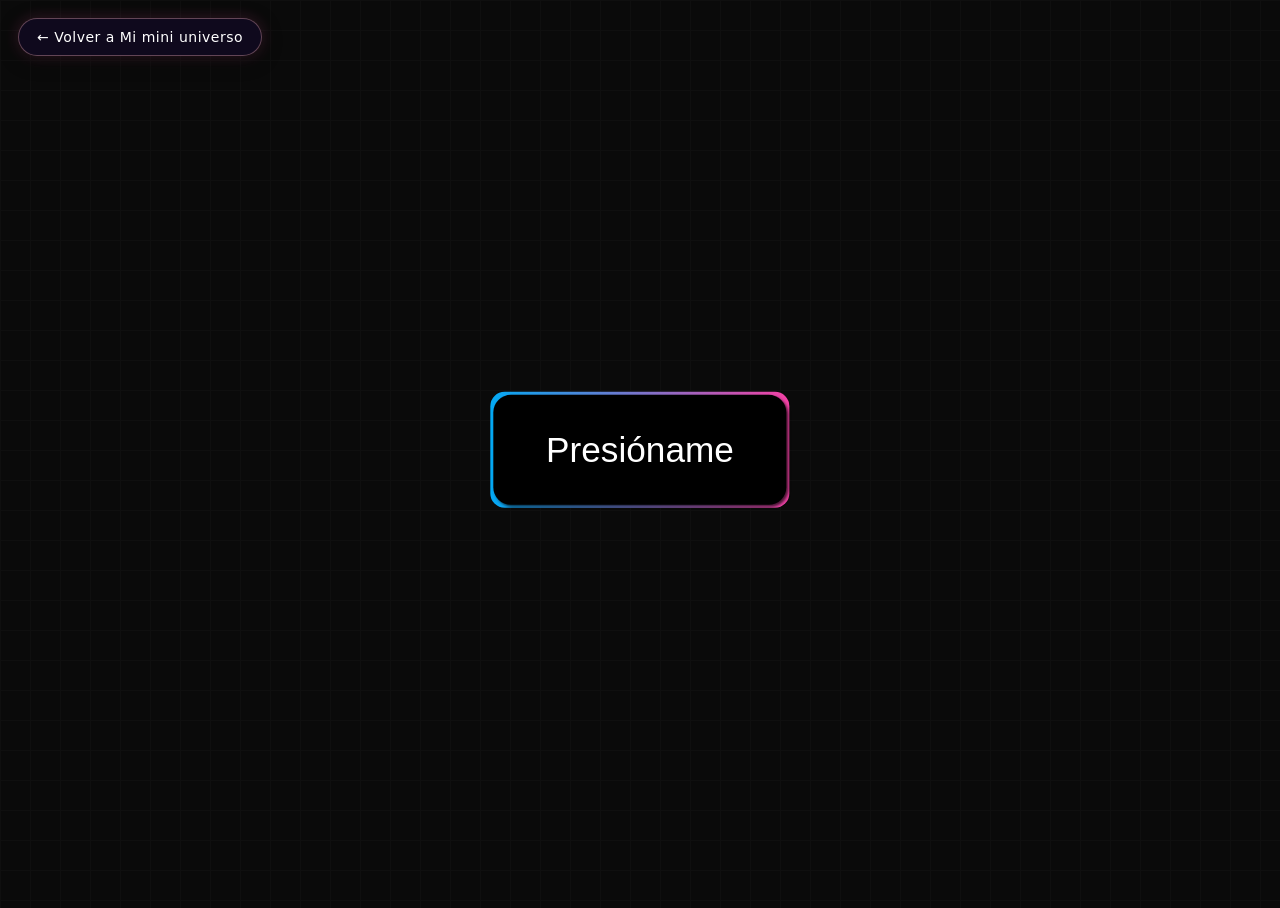
<file: Flor_Novia-o--main/index.html>
<!DOCTYPE html>
<html lang="en" >
<head>
  <meta charset="UTF-8">
  <meta name="viewport" content="width=device-width, initial-scale=1.0">
  <title>Flor Para Ti - Recuerdos</title>
  <script>
    if (!window.location.pathname.endsWith('/') && !window.location.pathname.endsWith('.html')) {
      window.location.replace(window.location.pathname + '/' + window.location.search + window.location.hash);
    }
  </script>
  <link rel="stylesheet" href="https://public.codepenassets.com/css/reset-2.0.min.css">
  <link rel="stylesheet" href="css/style.css">
  <style>
    .back-btn-universe {
      position: fixed;
      top: 18px;
      left: 18px;
      z-index: 9999;
      display: inline-flex;
      align-items: center;
      gap: 8px;
      padding: 10px 18px;
      background: rgba(18, 10, 36, 0.75);
      backdrop-filter: blur(8px);
      -webkit-backdrop-filter: blur(8px);
      border: 1px solid rgba(255, 182, 193, 0.35);
      border-radius: 30px;
      color: #fff;
      text-decoration: none;
      font-family: system-ui, -apple-system, sans-serif;
      font-size: 14px;
      font-weight: 500;
      letter-spacing: 0.5px;
      box-shadow: 0 4px 20px rgba(0,0,0,0.4), 0 0 15px rgba(255, 105, 180, 0.2);
      transition: all 0.3s ease;
    }
    .back-btn-universe:hover {
      background: rgba(255, 105, 180, 0.3);
      border-color: rgba(255, 182, 193, 0.8);
      transform: translateY(-2px);
      box-shadow: 0 6px 25px rgba(255, 105, 180, 0.4);
      color: #fff;
    }
  </style>
</head>
<body>
<a href="../index.html" class="back-btn-universe">← Volver a Mi mini universo</a>
<div id="main-content">
  <div class="container" id="start-btn-container">
    <button id="start-btn" class="button"></button>
  </div>
  <audio id="bg-music" src="musica/Juanes - Es Por Ti (Official Music Video).mp3" preload="none"></audio>
  <canvas id="galaxy-canvas" style="display:none;opacity:0;will-change:opacity;position:fixed;top:0;left:0;width:100vw;height:100vh;z-index:10;"></canvas>
  <div class="wrapper" style="display:none;">
      <div class="flower"></div>
  </div>
  <div class="flower-message" style="display:none;"></div>
</div>
<style>
/* Eliminado keyframes spin: no se usa loader */
</style>
<!-- partial -->
<script src="js/main.js" defer></script>

</body>
</html>
</file>
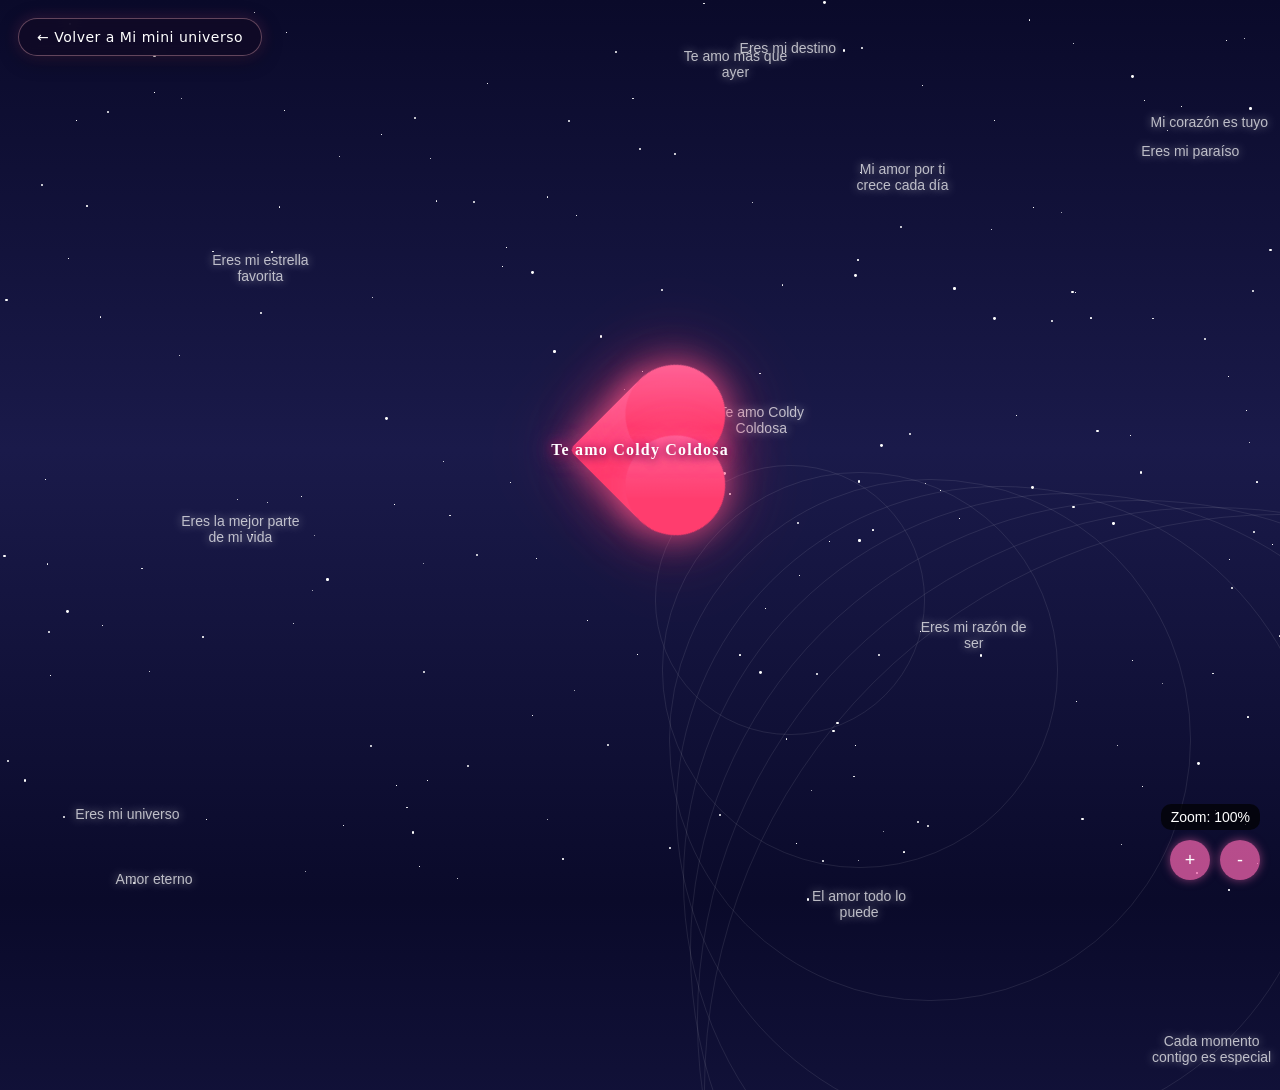
<file: Efecto_Galaxia.html>
<!DOCTYPE html>
<html lang="es">
<head>
    <meta charset="UTF-8">
    <meta name="viewport" content="width=device-width, initial-scale=1.0">
    <title>Sistema Solar del Amor</title>
    <style>
        * {
            margin: 0;
            padding: 0;
            box-sizing: border-box;
        }

        body {
            overflow: hidden;
            height: 100vh;
            background: linear-gradient(to bottom, #0a0a2a, #1a1a4a, #0a0a2a);
            color: white;
            font-family: 'Arial', sans-serif;
            perspective: 1000px;
        }

        /* Contenedor del sistema solar con zoom */
        .solar-system {
            position: absolute;
            top: 50%;
            left: 50%;
            transform: translate(-50%, -50%) scale(1);
            transform-origin: center;
            transition: transform 0.8s cubic-bezier(0.17, 0.67, 0.83, 0.67);
            width: 100vmax;
            height: 100vmax;
        }

        /* Estrellas de fondo animadas */
        .stars {
            position: absolute;
            top: 0;
            left: 0;
            width: 100%;
            height: 100%;
        }

        .star {
            position: absolute;
            background-color: white;
            border-radius: 50%;
            animation: twinkle linear infinite;
        }

        @keyframes twinkle {
            0%, 100% { opacity: 0.2; }
            50% { opacity: 1; }
        }

        
/* Sol central: solo corazón (sin pelota) */
.sun {
    position: absolute;
    top: 50%;
    left: 50%;
    transform: translate(-50%, -50%);
    width: 160px;
    height: 160px;
    background: transparent;
    display: flex;
    justify-content: center;
    align-items: center;
    z-index: 200;
    transition: transform 0.3s ease;
}

/* Frase especial solicitada Te amo Coldy Coldosa */
.sun-phrase {
    position: absolute;
    top: 50%;
    left: 50%;
    transform: translate(-50%, -50%);
    z-index: 215;
    font-family: 'Cinzel', 'Playfair Display', 'Segoe UI', serif;
    font-weight: 800;
    font-size: 16px;
    letter-spacing: 1.2px;
    color: #ffffff;
    text-shadow: 0 0 12px #ff1493, 0 0 25px #ff6ea3, 0 2px 8px rgba(0,0,0,0.9);
    text-align: center;
    white-space: nowrap;
    pointer-events: none;
    animation: glowPulse 2s ease-in-out infinite alternate;
}

@keyframes glowPulse {
    0% { transform: translate(-50%, -50%) scale(0.96); text-shadow: 0 0 8px #ff3d6e, 0 0 18px #ff1493; }
    100% { transform: translate(-50%, -50%) scale(1.06); text-shadow: 0 0 15px #ffffff, 0 0 30px #ff6ea3, 0 0 45px #ff1493; }
}

.back-btn-universe {
    position: fixed;
    top: 18px;
    left: 18px;
    z-index: 9999;
    display: inline-flex;
    align-items: center;
    gap: 8px;
    padding: 10px 18px;
    background: rgba(18, 10, 36, 0.75);
    backdrop-filter: blur(8px);
    -webkit-backdrop-filter: blur(8px);
    border: 1px solid rgba(255, 182, 193, 0.35);
    border-radius: 30px;
    color: #fff;
    text-decoration: none;
    font-family: system-ui, -apple-system, sans-serif;
    font-size: 14px;
    font-weight: 500;
    letter-spacing: 0.5px;
    box-shadow: 0 4px 20px rgba(0,0,0,0.4), 0 0 15px rgba(255, 105, 180, 0.2);
    transition: all 0.3s ease;
}
.back-btn-universe:hover {
    background: rgba(255, 105, 180, 0.3);
    border-color: rgba(255, 182, 193, 0.8);
    transform: translateY(-2px);
    box-shadow: 0 6px 25px rgba(255, 105, 180, 0.4);
    color: #fff;
}

/* Corazón central (forma CSS) */
.heart {
    position: relative;
    width: 100px;
    height: 100px;
    transform: rotate(45deg);
    background: linear-gradient(135deg, #ff6ea3 0%, #ff3d6e 60%);
    box-shadow: 0 0 30px rgba(255,90,140,0.6), 0 0 80px rgba(255,60,110,0.35);
    filter: drop-shadow(0 0 20px rgba(255,90,140,0.25));
    animation: heartPulse 1.8s ease-in-out infinite;
    border-radius: 6px;
}

/* crear los dos lóbulos con pseudoelementos */
.heart:before,
.heart:after {
    content: '';
    position: absolute;
    width: 100px;
    height: 100px;
    border-radius: 50%;
    background: inherit;
    box-shadow: inherit;
}
.heart:before { top: -50px; left: 0; }
.heart:after  { left: 50px; top: 0; }

@keyframes heartPulse {
    0%   { transform: rotate(45deg) scale(1); }
    50%  { transform: rotate(45deg) scale(1.12); }
    100% { transform: rotate(45deg) scale(1); }
}

/* Mini corazones flotando alrededor del sol (estilo similar a los que flotan) */
.mini-heart {
    position: absolute;
    font-size: 16px;
    line-height: 1;
    pointer-events: none;
    opacity: 0;
    animation: miniFloat 5.5s infinite ease-in-out;
    text-shadow: 0 0 8px rgba(255,100,150,0.6);
}
@keyframes miniFloat {
    0%   { transform: translate(0,0) scale(0.6); opacity: 0; }
    20%  { opacity: 1; }
    60%  { transform: translate(var(--tx, -20px), var(--ty, -80px)) scale(1); opacity: 1; }
    100% { transform: translate(calc(var(--tx, -20px) * 1.2), calc(var(--ty, -80px) * 1.2)) scale(0.8); opacity: 0; }
}


        /* Órbitas */
        .orbit {
            position: absolute;
            top: 50%;
            left: 50%;
            transform: translate(-50%, -50%);
            border: 1px solid rgba(255, 255, 255, 0.1);
            border-radius: 50%;
        }

        /* Planetas */
        .planet {
            position: absolute;
            border-radius: 50%;
            transform-origin: center;
            cursor: pointer;
            transition: transform 0.3s ease;
            z-index: 10;
            box-shadow: 0 0 10px rgba(255, 255, 255, 0.5);
        }

        .planet:hover {
            transform: scale(1.5);
            z-index: 100;
        }

        .planet-hover-text {
            position: absolute;
            color: white;
            font-size: 12px;
            text-shadow: 0 0 5px rgba(255, 255, 255, 0.8);
            opacity: 0;
            transition: opacity 0.3s ease;
            pointer-events: none;
            white-space: nowrap;
            background: rgba(0, 0, 0, 0.7);
            padding: 4px 8px;
            border-radius: 10px;
            top: -25px;
            left: 50%;
            transform: translateX(-50%);
        }

        .planet:hover .planet-hover-text {
            opacity: 1;
        }

        /* Frases flotantes */
        .floating-phrase {
            position: absolute;
            color: rgba(255, 255, 255, 0.7);
            font-size: 14px;
            text-shadow: 0 0 10px rgba(255, 255, 255, 0.5);
            animation: float 15s infinite linear;
            pointer-events: none;
            z-index: 5;
            text-align: center;
            width: 120px;
            opacity: 0;
            transition: opacity 1.5s ease;
        }

        .floating-phrase.visible {
            opacity: 1;
        }

        @keyframes float {
            0% {
                transform: translate(0, 0) rotate(0deg);
                opacity: 0;
            }
            10% {
                opacity: 1;
            }
            90% {
                opacity: 1;
            }
            100% {
                transform: translate(var(--tx), var(--ty)) rotate(360deg);
                opacity: 0;
            }
        }

        /* Estrellas fugaces con frases */
        .shooting-star {
            position: absolute;
            color: white;
            font-size: 16px;
            font-weight: bold;
            pointer-events: none;
            z-index: 20;
            opacity: 0;
            text-shadow: 0 0 10px currentColor;
            animation: shootStar 5s linear forwards;
        }

        @keyframes shootStar {
            0% {
                transform: translate(0, 0) rotate(0deg);
                opacity: 0;
            }
            10% {
                opacity: 1;
            }
            90% {
                opacity: 1;
            }
            100% {
                transform: translate(var(--star-tx), var(--star-ty)) rotate(var(--star-r));
                opacity: 0;
            }
        }

        /* Modal */
        .modal {
            position: fixed;
            top: 0;
            left: 0;
            width: 100%;
            height: 100%;
            background-color: rgba(0, 0, 0, 0.8);
            display: flex;
            justify-content: center;
            align-items: center;
            z-index: 1000;
            opacity: 0;
            pointer-events: none;
            transition: opacity 0.5s ease;
        }

        .modal.active {
            opacity: 1;
            pointer-events: all;
        }

        .modal-content {
            background: linear-gradient(135deg, #2c1b47, #1a1a4a);
            padding: 30px;
            border-radius: 20px;
            max-width: 500px;
            width: 80%;
            text-align: center;
            box-shadow: 0 0 30px rgba(255, 105, 180, 0.5);
            transform: translateY(50px);
            opacity: 0;
            transition: transform 0.5s ease, opacity 0.5s ease;
            border: 1px solid rgba(255, 105, 180, 0.3);
        }

        .modal.active .modal-content {
            transform: translateY(0);
            opacity: 1;
        }

        .modal-close {
            position: absolute;
            top: 15px;
            right: 15px;
            background: none;
            border: none;
            color: white;
            font-size: 24px;
            cursor: pointer;
        }

        /* Controles de zoom */
        .zoom-controls {
            position: fixed;
            bottom: 20px;
            right: 20px;
            z-index: 1000;
            display: flex;
            gap: 10px;
        }

        .zoom-btn {
            width: 40px;
            height: 40px;
            border-radius: 50%;
            background: rgba(255, 105, 180, 0.7);
            border: none;
            color: white;
            font-size: 18px;
            cursor: pointer;
            display: flex;
            align-items: center;
            justify-content: center;
            box-shadow: 0 0 10px rgba(255, 105, 180, 0.5);
            transition: background 0.3s;
        }

        .zoom-btn:hover {
            background: rgba(255, 105, 180, 1);
        }

        /* Indicador de zoom */
        .zoom-level {
            position: fixed;
            bottom: 70px;
            right: 20px;
            background: rgba(0, 0, 0, 0.7);
            padding: 5px 10px;
            border-radius: 10px;
            font-size: 14px;
            z-index: 1000;
        }

        /* Responsive */
        @media (max-width: 768px) {
            .sun {
                width: 100px;
                height: 100px;
            }
            
            .heart {
                width: 60px;
                height: 60px;
            }
            
            .heart:before,
            .heart:after {
                width: 60px;
                height: 60px;
            }
            
            .heart:before {
                top: -30px;
            }
            
            .heart:after {
                left: -30px;
            }
            
            .floating-phrase {
                font-size: 12px;
                width: 100px;
            }

            .zoom-controls {
                bottom: 10px;
                right: 10px;
            }

            .zoom-btn {
                width: 35px;
                height: 35px;
                font-size: 16px;
            }

            .zoom-level {
                bottom: 55px;
                right: 10px;
            }
        }

        @media (max-width: 480px) {
            .sun {
                width: 80px;
                height: 80px;
            }
            
            .heart {
                width: 50px;
                height: 50px;
            }
            
            .heart:before,
            .heart:after {
                width: 50px;
                height: 50px;
            }
            
            .heart:before {
                top: -25px;
            }
            
            .heart:after {
                left: -25px;
            }
            
            .floating-phrase {
                font-size: 10px;
                width: 80px;
            }
            
            .modal-content {
                padding: 20px;
                width: 90%;
            }
        }
    </style>
</head>
<body>
    <a href="index.html" class="back-btn-universe">← Volver a Mi mini universo</a>
    <div class="stars" id="stars"></div>
    
    <div class="solar-system" id="solar-system">
        <div class="sun">
            <div class="heart"></div>
            <div class="sun-phrase">Te amo Coldy Coldosa</div>
            <!-- Corazoncitos flotantes alrededor (manteniendo estilo de tu galaxia original) -->
            <div class="mini-heart" style="left:-50px; top:18px; animation-delay:0s;">❤</div>
            <div class="mini-heart" style="left:36px; top:-46px; animation-delay:0.6s;">❤</div>
            <div class="mini-heart" style="left:80px; top:30px; animation-delay:1.2s;">❤</div>
            <div class="mini-heart" style="left:-10px; top:-78px; animation-delay:1.8s;">❤</div>
        </div>
        
        <div id="orbits-container"></div>
        <div id="floating-phrases"></div>
    </div>
    
    <div class="modal" id="modal">
        <div class="modal-content">
            <button class="modal-close" id="modal-close">&times;</button>
            <p id="modal-text"></p>
        </div>
    </div>

    <div class="zoom-controls">
        <button class="zoom-btn" id="zoom-in">+</button>
        <button class="zoom-btn" id="zoom-out">-</button>
    </div>
    
    <div class="zoom-level" id="zoom-level">Zoom: 100%</div>

    <script>
        // Arrays con frases románticas
        const planetHoverPhrases = [
            "Te amo Coldy Coldosa",
            "Mi corazón late por ti",
            "Juntos por siempre",
            "Eres mi sueño hecho realidad",
            "Amor infinito",
            "Eres mi luz",
            "Mi alma te pertenece",
            "Contigo la vida es bella"
        ];

        const floatingPhrases = [
            "Te amo Coldy Coldosa",
            "El amor todo lo puede",
            "Eres mi universo",
            "Te amo más que ayer",
            "Nuestro amor es infinito",
            "Eres mi estrella favorita",
            "Mi corazón es tuyo",
            "Juntos somos más",
            "Eres mi destino",
            "Amor eterno",
            "Eres mi razón de ser",
            "Mi amor por ti crece cada día",
            "Eres mi paraíso",
            "Cada momento contigo es especial",
            "Eres la mejor parte de mi vida",
            "Tu amor ilumina mi existencia",
            "Eres mi pensamiento favorito",
            "Amo tu sonrisa",
            "Eres mi persona favorita",
            "Contigo quiero envejecer",
            "Eres mi felicidad",
            "Tu amor es mi fuerza",
            "Eres mi refugio",
            "Amo cada parte de ti",
            "Eres mi complemento perfecto",
            "Mi amor por ti es eterno"
        ];

        const planetClickPhrases = [
            "Desde que llegaste a mi vida, todo tiene sentido. Eres la razón por la que mi corazón late con fuerza cada mañana y por la que mis sueños están llenos de felicidad.",
            "A tu lado descubrí que el amor verdadero existe. Eres mi complemento perfecto, la personificación de todo lo bueno que podía imaginar.",
            "Si tuviera que elegir entre respirar y amarte, usaría mi último aliento para decirte que te amo. Eres lo más importante en mi vida.",
            "Nuestro amor es como el universo: infinito, misterioso y lleno de maravillas por descubrir. Cada día a tu lado es una nueva aventura.",
            "Eres la melodía que alegra mi corazón, la poesía que da sentido a mis días, la pintura que colorea mi mundo. Sin ti, todo sería gris.",
            "Amo cada parte de ti: tu sonrisa que ilumina mi día, tu voz que calma mi alma, tu mirada que me hace sentir el ser más afortunado del mundo.",
            "En la inmensidad del cosmos, entre miles de millones de personas, encontré a mi alma gemela. El destino nos unió y el amor nos mantendrá juntos por siempre.",
            "Prometo amarte en cada vida, en cada universo, en cada realidad posible. Eres mi eternidad y mi hogar."
        ];

        // Frases especiales para estrellas fugaces
        const shootingStarPhrases = [
            "Te amo Coldy Coldosa",
            "¡Eres increíble!",
            "Mi amor por ti brilla",
            "Eres mi deseo cumplido",
            "Eres mi constelación favorita",
            "Juntos somos magia",
            "Eres mi sueño hecho realidad",
            "Nuestro amor es cósmico",
            "Eres la galaxia a la que quiero pertenecer",
            "Mi corazón orbita alrededor de ti",
            "Eres mi supernova"
        ];

        // Colores para estrellas fugaces
        const starColors = [
            "#ff5e7d", "#ff9077", "#ffcc66", "#5ebdff", "#9d7cff", 
            "#ff6b6b", "#ff8e8e", "#6bff8e", "#8e6bff", "#ff6bff"
        ];

        // Configuración de planetas
        const planets = [
            { name: "Amor", size: 16, color: "#ff4d88", orbitRadius: 150, speed: 40, phrase: planetHoverPhrases[0] },
            { name: "Pasión", size: 18, color: "#ff3366", orbitRadius: 220, speed: 35, phrase: planetHoverPhrases[1] },
            { name: "Ternura", size: 14, color: "#ff99cc", orbitRadius: 290, speed: 30, phrase: planetHoverPhrases[2] },
            { name: "Compromiso", size: 20, color: "#cc66ff", orbitRadius: 360, speed: 25, phrase: planetHoverPhrases[3] },
            { name: "Complicidad", size: 15, color: "#9966ff", orbitRadius: 430, speed: 20, phrase: planetHoverPhrases[4] },
            { name: "Respeto", size: 17, color: "#6699ff", orbitRadius: 500, speed: 15, phrase: planetHoverPhrases[5] },
            { name: "Confianza", size: 19, color: "#66ccff", orbitRadius: 570, speed: 10, phrase: planetHoverPhrases[6] },
            { name: "Eternidad", size: 22, color: "#ffcc66", orbitRadius: 640, speed: 5, phrase: planetHoverPhrases[7] }
        ];

        // Variables de estado
        let currentZoom = 1;
        let floatingPhrasesElements = [];
        let visiblePhrases = 15;

        // Crear estrellas de fondo
        function createStars() {
            const starsContainer = document.getElementById('stars');
            const starCount = 200;
            
            for (let i = 0; i < starCount; i++) {
                const star = document.createElement('div');
                star.classList.add('star');
                
                const size = Math.random() * 3;
                star.style.width = `${size}px`;
                star.style.height = `${size}px`;
                
                star.style.left = `${Math.random() * 100}%`;
                star.style.top = `${Math.random() * 100}%`;
                
                star.style.animationDuration = `${Math.random() * 5 + 3}s`;
                star.style.animationDelay = `${Math.random() * 5}s`;
                
                starsContainer.appendChild(star);
            }
        }

        // Crear estrellas fugaces con frases
        function createShootingStars() {
            setInterval(() => {
                // Crear una nueva estrella fugaz cada 3-8 segundos
                const delay = Math.random() * 5000 + 3000;
                setTimeout(createShootingStar, delay);
            }, 1000);
        }

        function createShootingStar() {
            const star = document.createElement('div');
            star.classList.add('shooting-star');
            
            // Seleccionar frase y color aleatorio
            const randomPhrase = shootingStarPhrases[Math.floor(Math.random() * shootingStarPhrases.length)];
            const randomColor = starColors[Math.floor(Math.random() * starColors.length)];
            
            star.textContent = randomPhrase;
            star.style.color = randomColor;
            
            // Posición inicial aleatoria
            const startX = Math.random() * 100;
            const startY = Math.random() * 100;
            
            // Dirección y distancia aleatoria
            const angle = Math.random() * Math.PI * 2;
            const distance = 100 + Math.random() * 100;
            const tx = Math.cos(angle) * distance;
            const ty = Math.sin(angle) * distance;
            const rotation = Math.random() * 360;
            
            star.style.left = `${startX}%`;
            star.style.top = `${startY}%`;
            star.style.setProperty('--star-tx', `${tx}vw`);
            star.style.setProperty('--star-ty', `${ty}vh`);
            star.style.setProperty('--star-r', `${rotation}deg`);
            
            document.body.appendChild(star);
            
            // Eliminar la estrella después de la animación
            setTimeout(() => {
                if (star.parentNode) {
                    star.parentNode.removeChild(star);
                }
            }, 5000);
        }

        // Crear órbitas y planetas
        function createSolarSystem() {
            const orbitsContainer = document.getElementById('orbits-container');
            
            planets.forEach((planet, index) => {
                // Crear órbita
                const orbit = document.createElement('div');
                orbit.classList.add('orbit');
                orbit.style.width = `${planet.orbitRadius * 2}px`;
                orbit.style.height = `${planet.orbitRadius * 2}px`;
                orbitsContainer.appendChild(orbit);
                
                // Crear planeta
                const planetEl = document.createElement('div');
                planetEl.classList.add('planet');
                planetEl.style.width = `${planet.size}px`;
                planetEl.style.height = `${planet.size}px`;
                planetEl.style.backgroundColor = planet.color;
                planetEl.style.animation = `orbit ${planet.speed}s linear infinite`;
                
                // Texto al hacer hover
                const hoverText = document.createElement('div');
                hoverText.classList.add('planet-hover-text');
                hoverText.textContent = planet.phrase;
                planetEl.appendChild(hoverText);
                
                // Evento click para mostrar modal
                planetEl.addEventListener('click', () => {
                    showModal(planetClickPhrases[index]);
                });
                
                orbitsContainer.appendChild(planetEl);
                
                // Ajustar la posición inicial del planeta
                const angle = (Math.random() * 360);
                planetEl.style.transform = `rotate(${angle}deg) translate(${planet.orbitRadius}px) rotate(-${angle}deg)`;
            });
            
            // Añadir animación de órbita
            const style = document.createElement('style');
            style.textContent = `
                @keyframes orbit {
                    0% { transform: rotate(0deg) translateX(var(--orbit-radius)) rotate(0deg); }
                    100% { transform: rotate(360deg) translateX(var(--orbit-radius)) rotate(-360deg); }
                }
            `;
            document.head.appendChild(style);
            
            // Aplicar radio de órbita a cada planeta
            document.querySelectorAll('.planet').forEach((planet, index) => {
                planet.style.setProperty('--orbit-radius', `${planets[index].orbitRadius}px`);
            });
        }

        // Crear frases flotantes
        function createFloatingPhrases() {
            const container = document.getElementById('floating-phrases');
            
            floatingPhrases.forEach((phraseText, index) => {
                const phrase = document.createElement('div');
                phrase.classList.add('floating-phrase');
                phrase.textContent = phraseText;
                
                // Posición y animación aleatorias
                const startX = Math.random() * 100;
                const startY = Math.random() * 100;
                const tx = (Math.random() - 0.5) * 200;
                const ty = (Math.random() - 0.5) * 200;
                
                phrase.style.left = `${startX}%`;
                phrase.style.top = `${startY}%`;
                phrase.style.setProperty('--tx', `${tx}vw`);
                phrase.style.setProperty('--ty', `${ty}vh`);
                
                phrase.style.animationDuration = `${Math.random() * 10 + 15}s`;
                phrase.style.animationDelay = `${Math.random() * 5}s`;
                
                // Solo hacer visibles algunas frases inicialmente
                if (index < visiblePhrases) {
                    phrase.classList.add('visible');
                }
                
                container.appendChild(phrase);
                floatingPhrasesElements.push(phrase);
            });
        }

        // Actualizar frases visibles según el nivel de zoom
        function updateVisiblePhrases() {
            // Calcular cuántas frases deben ser visibles según el zoom
            const newVisibleCount = Math.min(
                floatingPhrases.length,
                Math.floor(15 + (currentZoom - 1) * 20)
            );
            
            // Si el número ha cambiado, actualizar
            if (newVisibleCount !== visiblePhrases) {
                visiblePhrases = newVisibleCount;
                
                floatingPhrasesElements.forEach((phrase, index) => {
                    if (index < visiblePhrases) {
                        phrase.classList.add('visible');
                    } else {
                        phrase.classList.remove('visible');
                    }
                });
                
                // Actualizar el indicador de zoom
                document.getElementById('zoom-level').textContent = `Zoom: ${Math.round(currentZoom * 100)}%`;
            }
        }

        // Aplicar zoom al sistema solar
        function applyZoom() {
            const solarSystem = document.getElementById('solar-system');
            solarSystem.style.transform = `translate(-50%, -50%) scale(${currentZoom})`;
            updateVisiblePhrases();
        }

        // Mostrar modal con frase
        function showModal(phrase) {
            const modal = document.getElementById('modal');
            const modalText = document.getElementById('modal-text');
            
            modalText.textContent = phrase;
            modal.classList.add('active');
        }

        // Cerrar modal
        function setupModalClose() {
            const modal = document.getElementById('modal');
            const closeBtn = document.getElementById('modal-close');
            
            closeBtn.addEventListener('click', () => {
                modal.classList.remove('active');
            });
            
            modal.addEventListener('click', (e) => {
                if (e.target === modal) {
                    modal.classList.remove('active');
                }
            });
        }

        // Configurar controles de zoom
        function setupZoomControls() {
            const zoomInBtn = document.getElementById('zoom-in');
            const zoomOutBtn = document.getElementById('zoom-out');
            
            zoomInBtn.addEventListener('click', () => {
                currentZoom = Math.min(3, currentZoom + 0.2);
                applyZoom();
            });
            
            zoomOutBtn.addEventListener('click', () => {
                currentZoom = Math.max(0.5, currentZoom - 0.2);
                applyZoom();
            });
            
            // También permitir zoom con la rueda del ratón
            document.addEventListener('wheel', (e) => {
                e.preventDefault();
                if (e.deltaY < 0) {
                    currentZoom = Math.min(3, currentZoom + 0.1);
                } else {
                    currentZoom = Math.max(0.5, currentZoom - 0.1);
                }
                applyZoom();
            });
        }

        // Inicializar
        document.addEventListener('DOMContentLoaded', () => {
            createStars();
            createSolarSystem();
            createFloatingPhrases();
            createShootingStars();
            setupModalClose();
            setupZoomControls();
            updateVisiblePhrases();
        });

        // Ajustar responsividad
        window.addEventListener('resize', adjustOrbits);

        function adjustOrbits() {
            const vmin = Math.min(window.innerWidth, window.innerHeight);
            const scale = vmin / 1000;
            
            document.querySelectorAll('.orbit, .planet').forEach(el => {
                const originalSize = parseFloat(el.getAttribute('data-original-size') || 1);
                el.style.transform = `scale(${scale})`;
            });
        }
    </script>
</body>
</html>
</file>
<file: style.css>
/* ==========================================================================
   UNIVERSO COLDY - MI MINI UNIVERSO
   Estilos Principales del Portal de Despedida y Recuerdos
   ========================================================================== */

@import url('https://fonts.googleapis.com/css2?family=Cinzel:wght@400;600;700;800;900&family=Dancing+Script:wght@600;700&family=Outfit:wght@300;400;500;600;700&family=Playfair+Display:ital,wght@0,400;0,600;0,700;1,400;1,600&display=swap');

:root {
  --font-main: 'Outfit', -apple-system, BlinkMacSystemFont, 'Segoe UI', Roboto, sans-serif;
  --font-title: 'Cinzel', serif;
  --font-serif: 'Playfair Display', Georgia, serif;
  --font-hand: 'Dancing Script', cursive;

  --color-bg-deep: #05020c;
  --color-bg-space: #0c0824;
  --color-nebula-purple: #3b1054;
  --color-nebula-blue: #0f225c;
  --color-accent-pink: #ff4d8d;
  --color-accent-violet: #a855f7;
  --color-accent-cyan: #38bdf8;
  --color-accent-gold: #fbbf24;

  --color-card-bg: rgba(18, 14, 38, 0.65);
  --color-card-border: rgba(168, 85, 247, 0.25);
  --color-card-hover: rgba(168, 85, 247, 0.45);

  --parchment-base: #f7eed7;
  --parchment-dark: #d8c49d;
  --parchment-shadow: #8b5a2b;
  --parchment-text: #2f1d11;

  --text-primary: #f8fafc;
  --text-secondary: #cbd5e1;
  --text-muted: #94a3b8;

  --glow-pink: 0 0 25px rgba(255, 77, 141, 0.4);
  --glow-violet: 0 0 25px rgba(168, 85, 247, 0.4);
  --glow-gold: 0 0 25px rgba(251, 191, 36, 0.4);

  --radius-sm: 8px;
  --radius-md: 16px;
  --radius-lg: 24px;
  --radius-full: 9999px;
}

/* Reset y Base */
*, *::before, *::after {
  margin: 0;
  padding: 0;
  box-sizing: border-box;
}

html {
  scroll-behavior: smooth;
  font-size: 16px;
}

body {
  font-family: var(--font-main);
  background-color: var(--color-bg-deep);
  color: var(--text-primary);
  min-height: 100vh;
  overflow-x: hidden;
  position: relative;
  background-attachment: fixed;
  line-height: 1.6;
}

/* Canvas del Universo Cósmico */
#space-canvas {
  position: fixed;
  top: 0;
  left: 0;
  width: 100vw;
  height: 100vh;
  z-index: 0;
  pointer-events: none;
}

/* Gradientes de fondo estelares */
.space-gradient-layer {
  position: fixed;
  inset: 0;
  background: 
    radial-gradient(circle at 15% 25%, rgba(91, 33, 182, 0.25) 0%, transparent 45%),
    radial-gradient(circle at 85% 75%, rgba(14, 116, 144, 0.25) 0%, transparent 50%),
    radial-gradient(circle at 50% 50%, rgba(192, 38, 211, 0.15) 0%, transparent 60%),
    linear-gradient(180deg, rgba(5, 2, 12, 0.8) 0%, rgba(12, 8, 36, 0.6) 50%, rgba(5, 2, 12, 0.9) 100%);
  z-index: 1;
  pointer-events: none;
}

/* Contenedor Principal */
.app-container {
  position: relative;
  z-index: 10;
  max-width: 1240px;
  margin: 0 auto;
  padding: 40px 24px 80px;
  display: flex;
  flex-direction: column;
  gap: 64px;
}

/* ==========================================================================
   HEADER Y HERO
   ========================================================================== */
.hero-header {
  text-align: center;
  padding: 40px 20px 20px;
  position: relative;
}

.hero-pill-badge {
  display: inline-flex;
  align-items: center;
  gap: 8px;
  padding: 8px 20px;
  background: rgba(168, 85, 247, 0.15);
  border: 1px solid rgba(216, 180, 254, 0.3);
  border-radius: var(--radius-full);
  color: #f3e8ff;
  font-size: 0.9rem;
  font-weight: 500;
  letter-spacing: 1px;
  text-transform: uppercase;
  margin-bottom: 24px;
  backdrop-filter: blur(10px);
  -webkit-backdrop-filter: blur(10px);
  box-shadow: 0 0 20px rgba(168, 85, 247, 0.2);
}

.hero-pill-badge .sparkle {
  color: var(--color-accent-gold);
  animation: pulseRotate 3s infinite ease-in-out;
}

.hero-title-main {
  font-family: var(--font-title);
  font-size: clamp(2.8rem, 6vw, 4.8rem);
  font-weight: 800;
  letter-spacing: 2px;
  line-height: 1.15;
  margin-bottom: 12px;
  background: linear-gradient(135deg, #ffffff 10%, #d8b4fe 50%, #38bdf8 90%);
  -webkit-background-clip: text;
  background-clip: text;
  -webkit-text-fill-color: transparent;
  filter: drop-shadow(0 0 35px rgba(168, 85, 247, 0.5));
}

.hero-sub-universe {
  font-family: var(--font-hand);
  font-size: clamp(2rem, 4vw, 3.2rem);
  color: var(--color-accent-pink);
  margin-bottom: 16px;
  text-shadow: 0 0 15px rgba(255, 77, 141, 0.6);
  transform: rotate(-2deg);
  display: block;
}

.hero-description {
  max-width: 680px;
  margin: 0 auto 32px;
  font-size: 1.1rem;
  color: var(--text-secondary);
  font-weight: 300;
  line-height: 1.7;
}

.hero-nav-actions {
  display: flex;
  flex-wrap: wrap;
  justify-content: center;
  gap: 16px;
  margin-top: 10px;
}

.nav-anchor-btn {
  display: inline-flex;
  align-items: center;
  gap: 10px;
  padding: 12px 24px;
  background: rgba(255, 255, 255, 0.06);
  border: 1px solid rgba(255, 255, 255, 0.15);
  border-radius: var(--radius-full);
  color: var(--text-primary);
  text-decoration: none;
  font-size: 0.95rem;
  font-weight: 500;
  backdrop-filter: blur(12px);
  -webkit-backdrop-filter: blur(12px);
  transition: all 0.3s cubic-bezier(0.16, 1, 0.3, 1);
}

.nav-anchor-btn:hover {
  background: rgba(168, 85, 247, 0.25);
  border-color: rgba(216, 180, 254, 0.6);
  transform: translateY(-2px);
  box-shadow: 0 8px 25px rgba(168, 85, 247, 0.3);
  color: #fff;
}

.nav-anchor-btn.primary {
  background: linear-gradient(135deg, #a855f7, #ec4899);
  border: none;
  box-shadow: 0 4px 20px rgba(236, 72, 153, 0.4);
}

.nav-anchor-btn.primary:hover {
  box-shadow: 0 8px 30px rgba(236, 72, 153, 0.6);
  transform: translateY(-2px) scale(1.02);
}

/* ==========================================================================
   VIDEO DESTACADO PRINCIPAL (REQUERIMIENTO #6)
   ========================================================================== */
.featured-video-section {
  display: flex;
  flex-direction: column;
  align-items: center;
  text-align: center;
}

.section-badge {
  font-size: 0.85rem;
  text-transform: uppercase;
  letter-spacing: 2px;
  color: var(--color-accent-pink);
  font-weight: 600;
  margin-bottom: 8px;
  display: flex;
  align-items: center;
  gap: 8px;
}

.section-badge::before,
.section-badge::after {
  content: "—";
  color: rgba(255, 77, 141, 0.5);
}

.section-heading-title {
  font-family: var(--font-serif);
  font-size: clamp(1.8rem, 3.5vw, 2.6rem);
  font-weight: 700;
  color: #ffffff;
  margin-bottom: 24px;
  letter-spacing: 0.5px;
  text-shadow: 0 2px 10px rgba(0, 0, 0, 0.5);
}

.video-spotlight-wrapper {
  width: 100%;
  max-width: 900px;
  position: relative;
  border-radius: var(--radius-lg);
  padding: 8px;
  background: linear-gradient(135deg, rgba(236, 72, 153, 0.4), rgba(56, 189, 248, 0.4), rgba(168, 85, 247, 0.4));
  box-shadow: 
    0 20px 50px rgba(0, 0, 0, 0.8),
    0 0 35px rgba(236, 72, 153, 0.3),
    0 0 60px rgba(56, 189, 248, 0.2);
  transition: transform 0.4s ease, box-shadow 0.4s ease;
}

.video-spotlight-wrapper:hover {
  transform: scale(1.01);
  box-shadow: 
    0 25px 60px rgba(0, 0, 0, 0.9),
    0 0 50px rgba(236, 72, 153, 0.5),
    0 0 80px rgba(56, 189, 248, 0.3);
}

.video-aspect-frame {
  position: relative;
  width: 100%;
  padding-bottom: 56.25%; /* 16:9 Aspect Ratio */
  height: 0;
  overflow: hidden;
  border-radius: calc(var(--radius-lg) - 4px);
  background: #000;
}

.video-aspect-frame iframe {
  position: absolute;
  top: 0;
  left: 0;
  width: 100%;
  height: 100%;
  border: 0;
}

.video-controls-bar {
  margin-top: 16px;
  display: flex;
  align-items: center;
  justify-content: center;
  gap: 16px;
  flex-wrap: wrap;
}

.control-pill-btn {
  display: inline-flex;
  align-items: center;
  gap: 8px;
  padding: 10px 20px;
  background: rgba(255, 255, 255, 0.08);
  border: 1px solid rgba(255, 255, 255, 0.15);
  border-radius: var(--radius-full);
  color: var(--text-primary);
  font-size: 0.9rem;
  font-weight: 500;
  cursor: pointer;
  text-decoration: none;
  backdrop-filter: blur(8px);
  transition: all 0.3s ease;
}

.control-pill-btn:hover {
  background: rgba(255, 255, 255, 0.18);
  transform: translateY(-2px);
  color: #fff;
}

/* ==========================================================================
   CARTA DESGASTADA Y FILA DE VIDEOS (REQUERIMIENTO #7 Y #9)
   ========================================================================== */
.memories-section {
  display: flex;
  flex-direction: column;
  gap: 36px;
}

/* Contenedor estilo Pergamino / Carta Desgastada */
.parchment-letter-card {
  position: relative;
  background: 
    radial-gradient(circle at 10% 20%, rgba(255, 255, 255, 0.12) 0%, transparent 20%),
    radial-gradient(circle at 90% 80%, rgba(139, 90, 43, 0.18) 0%, transparent 40%),
    radial-gradient(circle at 50% 50%, #fefcf3 0%, #f6edd2 45%, #eedcb1 80%, #d8bf8e 100%);
  color: var(--parchment-text);
  border-radius: 12px;
  padding: 48px 40px;
  margin: 0 auto;
  max-width: 980px;
  width: 100%;
  box-shadow: 
    0 20px 45px rgba(0, 0, 0, 0.7),
    inset 0 0 60px rgba(139, 69, 19, 0.32),
    inset 0 0 15px rgba(92, 42, 6, 0.4),
    0 0 0 1px rgba(184, 134, 76, 0.5);
  border: 1px solid rgba(139, 69, 19, 0.25);
  position: relative;
  overflow: hidden;
}

/* Textura desgastada sutil en el fondo de la carta */
.parchment-letter-card::before {
  content: "";
  position: absolute;
  inset: 0;
  background-image: 
    radial-gradient(#8b5a2b 0.75px, transparent 0.75px),
    radial-gradient(#8b5a2b 0.75px, #f6edd2 0.75px);
  background-size: 30px 30px;
  background-position: 0 0, 15px 15px;
  opacity: 0.04;
  pointer-events: none;
}

/* Sello de cera nostálgico */
.wax-seal {
  position: absolute;
  top: 24px;
  right: 28px;
  width: 58px;
  height: 58px;
  background: radial-gradient(circle at 35% 35%, #e11d48, #9f1239 70%, #4c0519 100%);
  border-radius: 50%;
  box-shadow: 
    0 4px 12px rgba(0, 0, 0, 0.35),
    inset 0 2px 4px rgba(255, 255, 255, 0.3),
    inset 0 -2px 5px rgba(0, 0, 0, 0.4);
  display: flex;
  align-items: center;
  justify-content: center;
  color: #fecdd3;
  font-size: 1.6rem;
  transform: rotate(-12deg);
  border: 2px dashed rgba(255, 255, 255, 0.2);
}

.letter-header {
  margin-bottom: 24px;
}

.letter-salutation {
  font-family: var(--font-hand);
  font-size: 2.2rem;
  color: #7c2d12;
  margin-bottom: 4px;
}

.letter-date {
  font-family: var(--font-serif);
  font-style: italic;
  font-size: 0.95rem;
  color: #854d0e;
}

/* Texto exacto del requerimiento #7 */
.letter-body-text {
  font-family: var(--font-serif);
  font-size: clamp(1.1rem, 2vw, 1.25rem);
  line-height: 1.85;
  color: #27160c;
  text-align: justify;
  letter-spacing: 0.3px;
  position: relative;
  z-index: 2;
}

.letter-footer-farewell {
  margin-top: 32px;
  display: flex;
  justify-content: space-between;
  align-items: flex-end;
  flex-wrap: wrap;
  gap: 16px;
  border-top: 1px dashed rgba(139, 69, 19, 0.3);
  padding-top: 20px;
}

.letter-signature {
  font-family: var(--font-hand);
  font-size: 2.2rem;
  color: #7c2d12;
}

.letter-badge-sub {
  font-family: var(--font-main);
  font-size: 0.85rem;
  color: #92400e;
  font-weight: 500;
  text-transform: uppercase;
  letter-spacing: 1px;
}

/* Encuadre de videos de la carpeta Videos */
.videos-gallery-container {
  display: grid;
  grid-template-columns: repeat(auto-fit, minmax(310px, 1fr));
  gap: 28px;
  max-width: 1200px;
  margin: 0 auto;
  width: 100%;
}

.video-framed-card {
  background: var(--color-card-bg);
  border: 1px solid var(--color-card-border);
  border-radius: var(--radius-lg);
  overflow: hidden;
  backdrop-filter: blur(16px);
  -webkit-backdrop-filter: blur(16px);
  box-shadow: 0 15px 35px rgba(0, 0, 0, 0.6);
  transition: all 0.4s cubic-bezier(0.16, 1, 0.3, 1);
  display: flex;
  flex-direction: column;
}

.video-framed-card:hover {
  transform: translateY(-6px);
  border-color: var(--color-card-hover);
  box-shadow: 0 20px 45px rgba(0, 0, 0, 0.8), var(--glow-violet);
}

.video-media-holder {
  position: relative;
  background: #000;
  width: 100%;
  aspect-ratio: 16 / 9;
  overflow: hidden;
}

.video-media-holder video {
  width: 100%;
  height: 100%;
  object-fit: cover;
  display: block;
  outline: none;
}

.video-framed-info {
  padding: 20px;
  display: flex;
  flex-direction: column;
  gap: 8px;
  flex: 1;
}

.video-title-row {
  display: flex;
  align-items: center;
  justify-content: space-between;
}

.video-title-row h3 {
  font-family: var(--font-title);
  font-size: 1.15rem;
  color: #fff;
  letter-spacing: 0.5px;
}

.video-pill-tag {
  font-size: 0.75rem;
  padding: 4px 10px;
  background: rgba(236, 72, 153, 0.2);
  color: #f472b6;
  border-radius: var(--radius-full);
  border: 1px solid rgba(244, 114, 182, 0.3);
}

.video-description-text {
  font-size: 0.9rem;
  color: var(--text-secondary);
  line-height: 1.5;
}

/* ==========================================================================
   PORTALES INTERACTIVOS Y DESCARGAS (REQUERIMIENTOS #1, #2, #3, #4)
   ========================================================================== */
.portals-section {
  display: flex;
  flex-direction: column;
  gap: 32px;
}

.portals-grid {
  display: grid;
  grid-template-columns: repeat(auto-fit, minmax(280px, 1fr));
  gap: 28px;
}

.portal-card {
  position: relative;
  background: var(--color-card-bg);
  border: 1px solid var(--color-card-border);
  border-radius: var(--radius-lg);
  padding: 32px 24px;
  display: flex;
  flex-direction: column;
  align-items: flex-start;
  gap: 16px;
  text-decoration: none;
  color: inherit;
  backdrop-filter: blur(16px);
  -webkit-backdrop-filter: blur(16px);
  transition: all 0.4s cubic-bezier(0.16, 1, 0.3, 1);
  overflow: hidden;
}

.portal-card::before {
  content: "";
  position: absolute;
  top: 0;
  left: 0;
  right: 0;
  height: 3px;
  background: linear-gradient(90deg, transparent, var(--card-accent, #a855f7), transparent);
  opacity: 0.7;
  transition: opacity 0.3s ease;
}

.portal-card:hover {
  transform: translateY(-8px);
  border-color: var(--card-accent, #a855f7);
  box-shadow: 0 20px 40px rgba(0, 0, 0, 0.7), 0 0 30px var(--card-glow, rgba(168, 85, 247, 0.35));
}

.portal-card:hover::before {
  opacity: 1;
}

.portal-icon-box {
  width: 56px;
  height: 56px;
  border-radius: var(--radius-md);
  display: flex;
  align-items: center;
  justify-content: center;
  font-size: 1.8rem;
  background: rgba(255, 255, 255, 0.06);
  border: 1px solid rgba(255, 255, 255, 0.1);
  box-shadow: inset 0 0 15px rgba(255, 255, 255, 0.05);
}

.portal-badge {
  font-size: 0.75rem;
  padding: 4px 12px;
  border-radius: var(--radius-full);
  background: rgba(255, 255, 255, 0.08);
  color: var(--text-secondary);
  font-weight: 500;
  letter-spacing: 0.5px;
}

.portal-card-title {
  font-family: var(--font-title);
  font-size: 1.35rem;
  font-weight: 700;
  color: #fff;
  letter-spacing: 0.5px;
  line-height: 1.3;
}

.portal-card-desc {
  font-size: 0.95rem;
  color: var(--text-secondary);
  line-height: 1.6;
  flex: 1;
}

.portal-card-btn {
  margin-top: 8px;
  display: inline-flex;
  align-items: center;
  gap: 8px;
  font-size: 0.95rem;
  font-weight: 600;
  color: var(--card-accent, #c084fc);
  transition: gap 0.2s ease, color 0.2s ease;
}

.portal-card:hover .portal-card-btn {
  gap: 12px;
  color: #fff;
}

/* Modificadores de tarjetas */
.portal-card.coldy-game {
  --card-accent: #38bdf8;
  --card-glow: rgba(56, 189, 248, 0.4);
}

.portal-card.flower-3d {
  --card-accent: #fbbf24;
  --card-glow: rgba(251, 191, 36, 0.4);
}

.portal-card.flower-main {
  --card-accent: #f43f5e;
  --card-glow: rgba(244, 63, 94, 0.4);
}

.portal-card.galaxy-effect {
  --card-accent: #a855f7;
  --card-glow: rgba(168, 85, 247, 0.4);
}

/* ==========================================================================
   ENLACES EXTERNOS Y MEMORIAS (REQUERIMIENTOS #5, #8)
   ========================================================================== */
.external-links-section {
  display: flex;
  flex-direction: column;
  gap: 28px;
}

.links-grid {
  display: grid;
  grid-template-columns: repeat(auto-fit, minmax(280px, 1fr));
  gap: 24px;
}

.external-link-card {
  display: flex;
  align-items: center;
  gap: 18px;
  padding: 22px 24px;
  background: rgba(22, 17, 44, 0.6);
  border: 1px solid rgba(255, 255, 255, 0.1);
  border-radius: var(--radius-md);
  text-decoration: none;
  color: inherit;
  backdrop-filter: blur(12px);
  transition: all 0.3s cubic-bezier(0.16, 1, 0.3, 1);
}

.external-link-card:hover {
  transform: translateY(-4px);
  background: rgba(30, 24, 60, 0.85);
  border-color: rgba(216, 180, 254, 0.5);
  box-shadow: 0 12px 30px rgba(0, 0, 0, 0.6), 0 0 20px rgba(168, 85, 247, 0.25);
}

.link-icon-circle {
  width: 48px;
  height: 48px;
  border-radius: 50%;
  background: rgba(255, 255, 255, 0.08);
  display: flex;
  align-items: center;
  justify-content: center;
  font-size: 1.4rem;
  flex-shrink: 0;
}

.link-content {
  flex: 1;
}

.link-title {
  font-family: var(--font-title);
  font-size: 1.15rem;
  font-weight: 700;
  color: #fff;
  margin-bottom: 2px;
}

.link-subtitle {
  font-size: 0.85rem;
  color: var(--text-muted);
}

.link-arrow {
  color: var(--text-muted);
  font-size: 1.2rem;
  transition: transform 0.2s ease, color 0.2s ease;
}

.external-link-card:hover .link-arrow {
  transform: translateX(4px);
  color: #fff;
}

/* ==========================================================================
   FOOTER CÓSMICO
   ========================================================================== */
.cosmic-footer {
  text-align: center;
  padding-top: 40px;
  border-top: 1px solid rgba(255, 255, 255, 0.08);
  display: flex;
  flex-direction: column;
  align-items: center;
  gap: 16px;
}

.footer-quote {
  font-family: var(--font-serif);
  font-style: italic;
  font-size: 1.15rem;
  color: #cbd5e1;
  max-width: 600px;
}

.footer-dedication {
  font-size: 0.9rem;
  color: var(--text-muted);
}

.footer-dedication span {
  color: var(--color-accent-pink);
}

/* ==========================================================================
   ANIMACIONES
   ========================================================================== */
@keyframes pulseRotate {
  0% { transform: scale(1) rotate(0deg); opacity: 0.8; }
  50% { transform: scale(1.2) rotate(180deg); opacity: 1; }
  100% { transform: scale(1) rotate(360deg); opacity: 0.8; }
}

/* ==========================================================================
   RESPONSIVIDAD
   ========================================================================== */
@media (max-width: 768px) {
  .app-container {
    padding: 24px 16px 60px;
    gap: 48px;
  }

  .parchment-letter-card {
    padding: 32px 20px;
  }

  .wax-seal {
    width: 46px;
    height: 46px;
    font-size: 1.3rem;
    top: 16px;
    right: 16px;
  }

  .letter-body-text {
    font-size: 1.05rem;
    line-height: 1.7;
    text-align: left;
  }

  .hero-nav-actions {
    flex-direction: column;
    align-items: stretch;
  }

  .nav-anchor-btn {
    justify-content: center;
  }
}
</file>
<file: Codigo de Flores/style.css>
*,
*::after,
*::before {
  padding: 0;
  margin: 0;
  box-sizing: border-box;
}

:root {
  --dark-color: #000;
  --primary-color: #ff6b9d;
  --text-light: #ffffff;
}

/* === ESTILOS DE BIENVENIDA === */
.welcome-screen {
  position: fixed;
  top: 0;
  left: 0;
  width: 100%;
  height: 100vh;
  background-color: var(--dark-color);
  display: flex;
  align-items: center;
  justify-content: center;
  z-index: 1000;
  opacity: 1;
  transition: all 0.8s cubic-bezier(0.4, 0, 0.2, 1);
}

.welcome-screen.fade-out {
  opacity: 0;
  transform: scale(1.1);
}

.welcome-content {
  text-align: center;
  color: var(--text-light);
  max-width: 500px;
  padding: 2rem;
  position: relative;
}

.beautiful-phrase {
  opacity: 0;
  animation: phraseSlideIn 1s ease-out 0.5s forwards;
  margin-bottom: 1.5rem;
}

.beautiful-phrase p {
  font-size: 0.9rem;
  font-style: italic;
  color: rgba(255, 255, 255, 0.7);
  line-height: 1.4;
}

.greeting-title {
  font-size: 2.5rem;
  font-weight: 300;
  margin-bottom: 0.5rem;
  opacity: 0;
  animation: slideUp 1s ease-out 0.2s forwards;
}

.name {
  color: var(--primary-color);
  font-weight: 500;
}

.greeting-subtitle {
  font-size: 1.1rem;
  opacity: 0.8;
  margin-bottom: 2rem;
  opacity: 0;
  animation: slideUp 1s ease-out 0.4s forwards;
}

.flower-icon {
  font-size: 3rem;
  margin: 2rem 0;
  opacity: 0;
  animation: floatIn 1s ease-out 0.6s forwards, float 3s ease-in-out 1.6s infinite;
}

.minimal-btn {
  background: transparent;
  border: 2px solid var(--primary-color);
  color: var(--primary-color);
  padding: 12px 30px;
  font-size: 1rem;
  border-radius: 50px;
  cursor: pointer;
  transition: all 0.3s ease;
  font-weight: 500;
  letter-spacing: 0.5px;
  opacity: 0;
  animation: slideUp 1s ease-out 0.8s forwards;
  position: relative;
  overflow: hidden;
}

.minimal-btn::before {
  content: '';
  position: absolute;
  top: 0;
  left: -100%;
  width: 100%;
  height: 100%;
  background: var(--primary-color);
  transition: all 0.3s ease;
  z-index: -1;
}

.minimal-btn:hover {
  color: white;
  transform: translateY(-2px);
  box-shadow: 0 5px 15px rgba(255, 107, 157, 0.4);
}

.minimal-btn:hover::before {
  left: 0;
}

/* Animaciones */
@keyframes slideUp {
  from {
    opacity: 0;
    transform: translateY(30px);
  }
  to {
    opacity: 1;
    transform: translateY(0);
  }
}

@keyframes floatIn {
  from {
    opacity: 0;
    transform: translateY(20px) scale(0.8);
  }
  to {
    opacity: 1;
    transform: translateY(0) scale(1);
  }
}

@keyframes float {
  0%, 100% { transform: translateY(0); }
  50% { transform: translateY(-10px); }
}

@keyframes phraseSlideIn {
  from {
    opacity: 0;
    transform: translateX(-20px);
  }
  to {
    opacity: 1;
    transform: translateX(0);
  }
}

/* Responsive para bienvenida */
@media (max-width: 768px) {
  .welcome-content {
    flex-direction: column;
    text-align: center;
  }
  
  .beautiful-phrase {
    position: static;
    margin-bottom: 2rem;
    text-align: center;
  }
  
  .beautiful-phrase p {
    font-size: 0.8rem;
  }
  
  .greeting-title {
    font-size: 2rem;
  }
  
  .flower-icon {
    font-size: 2.5rem;
    margin: 1.5rem 0;
  }
  
  .minimal-btn {
    padding: 10px 25px;
    font-size: 0.9rem;
  }
}

@media (min-width: 768px) {
  .welcome-content {
    flex-direction: column;
    align-items: center;
    text-align: center;
    max-width: 600px;
    gap: 2rem;
  }
  
  .beautiful-phrase {
    position: static;
    margin-bottom: 2rem;
    text-align: center;
    width: 100%;
  }
  
  .beautiful-phrase p {
    font-size: 1rem;
    max-width: 500px;
    margin: 0 auto;
  }
  
  .main-content {
    width: 100%;
    text-align: center;
  }
}

.flowers-screen {
  opacity: 0;
  transition: opacity 0.8s ease;
}

.flowers-screen.show {
  opacity: 1;
}

body {
  display: flex;
  align-items: flex-end;
  justify-content: center;
  min-height: 100vh;
  background-color: var(--dark-color);
  overflow: hidden;
  perspective: 1000px;
  padding: 30px 0px 20px 0px;
}

.night {
  position: fixed;
  left: 50%;
  top: 0;
  transform: translateX(-50%);
  width: 100%;
  height: 100%;
  filter: blur(0.1vmin);
}

.flowers {
  position: relative;
  transform: scale(0.9);
}

.flower {
  position: absolute;
  bottom: 0vmin;
  transform-origin: bottom center;
  z-index: 10;
  --fl-speed: 0.8s;
}
.flower--1 {
  animation: moving-flower-1 4s linear infinite;
}
.flower--1 .flower__line {
  height: 70vmin;
  animation-delay: 0.3s;
}
.flower--1 .flower__line__leaf--1 {
  animation: blooming-leaf-right var(--fl-speed) 1.6s backwards;
}
.flower--1 .flower__line__leaf--2 {
  animation: blooming-leaf-right var(--fl-speed) 1.4s backwards;
}
.flower--1 .flower__line__leaf--3 {
  animation: blooming-leaf-left var(--fl-speed) 1.2s backwards;
}
.flower--1 .flower__line__leaf--4 {
  animation: blooming-leaf-left var(--fl-speed) 1s backwards;
}
.flower--1 .flower__line__leaf--5 {
  animation: blooming-leaf-right var(--fl-speed) 1.8s backwards;
}
.flower--1 .flower__line__leaf--6 {
  animation: blooming-leaf-left var(--fl-speed) 2s backwards;
}
.flower--2 {
  left: 50%;
  transform: rotate(20deg);
  animation: moving-flower-2 4s linear infinite;
}
.flower--2 .flower__line {
  height: 60vmin;
  animation-delay: 0.6s;
}
.flower--2 .flower__line__leaf--1 {
  animation: blooming-leaf-right var(--fl-speed) 1.9s backwards;
}
.flower--2 .flower__line__leaf--2 {
  animation: blooming-leaf-right var(--fl-speed) 1.7s backwards;
}
.flower--2 .flower__line__leaf--3 {
  animation: blooming-leaf-left var(--fl-speed) 1.5s backwards;
}
.flower--2 .flower__line__leaf--4 {
  animation: blooming-leaf-left var(--fl-speed) 1.3s backwards;
}
.flower--3 {
  left: 50%;
  transform: rotate(-15deg);
  animation: moving-flower-3 4s linear infinite;
}
.flower--3 .flower__line {
  animation-delay: 0.9s;
}
.flower--3 .flower__line__leaf--1 {
  animation: blooming-leaf-right var(--fl-speed) 2.5s backwards;
}
.flower--3 .flower__line__leaf--2 {
  animation: blooming-leaf-right var(--fl-speed) 2.3s backwards;
}
.flower--3 .flower__line__leaf--3 {
  animation: blooming-leaf-left var(--fl-speed) 2.1s backwards;
}
.flower--3 .flower__line__leaf--4 {
  animation: blooming-leaf-left var(--fl-speed) 1.9s backwards;
}
.flower__leafs {
  position: relative;
  animation: blooming-flower 2s backwards;
}
.flower__leafs--1 {
  animation-delay: 1.1s;
}
.flower__leafs--2 {
  animation-delay: 1.4s;
}
.flower__leafs--3 {
  animation-delay: 1.7s;
}
.flower__leafs::after {
  content: "";
  position: absolute;
  left: 0;
  top: 0;
  transform: translate(-50%, -100%);
  width: 8vmin;
  height: 8vmin;
  background-color: #FFC0CB;
  filter: blur(10vmin);
}
.flower__leaf {
  position: absolute;
  bottom: 0;
  left: 50%;
  width: 8vmin;
  height: 11vmin;
  border-radius: 51% 49% 47% 53%/44% 45% 55% 69%;
  background-color: #FFC0CB;
  background-image: linear-gradient(to top, #FFC0CB, #FFC0CB);
  transform-origin: bottom center;
  opacity: 0.9;
  box-shadow: inset 0 0 2vmin rgba(255, 182, 193, 0.5);
}
.flower__leaf--1 {
  transform: translate(-10%, 1%) rotateY(40deg) rotateX(-50deg);
}
.flower__leaf--2 {
  transform: translate(-50%, -4%) rotateX(40deg);
}
.flower__leaf--3 {
  transform: translate(-90%, 0%) rotateY(45deg) rotateX(50deg);
}
.flower__leaf--4 {
  width: 8vmin;
  height: 8vmin;
  transform-origin: bottom left;
  border-radius: 4vmin 10vmin 4vmin 4vmin;
  transform: translate(0%, 18%) rotateX(70deg) rotate(-43deg);
  background-image: linear-gradient(to top, #FFB6C1, #FFB6C1);
  z-index: 1;
  opacity: 0.8;
}
.flower__white-circle {
  position: absolute;
  left: -3.5vmin;
  top: -3vmin;
  width: 9vmin;
  height: 4vmin;
  border-radius: 50%;
  background-color: #fff;
}
.flower__white-circle::after {
  content: "";
  position: absolute;
  left: 50%;
  top: 45%;
  transform: translate(-50%, -50%);
  width: 60%;
  height: 60%;
  border-radius: inherit;
  background-image: repeating-linear-gradient(300deg, rgba(255, 182, 193, 0.03) 0px, rgba(255, 182, 193, 0.03) 1px, transparent 1px, transparent 12px), repeating-linear-gradient(45deg, rgba(255, 182, 193, 0.03) 0px, rgba(255, 182, 193, 0.03) 1px, transparent 1px, transparent 12px), repeating-linear-gradient(67.5deg, rgba(255, 182, 193, 0.03) 0px, rgba(255, 182, 193, 0.03) 1px, transparent 1px, transparent 12px), repeating-linear-gradient(135deg, rgba(255, 182, 193, 0.03) 0px, rgba(255, 182, 193, 0.03) 1px, transparent 1px, transparent 12px), repeating-linear-gradient(45deg, rgba(255, 182, 193, 0.03) 0px, rgba(255, 182, 193, 0.03) 1px, transparent 1px, transparent 12px), repeating-linear-gradient(112.5deg, rgba(255, 182, 193, 0.03) 0px, rgba(255, 182, 193, 0.03) 1px, transparent 1px, transparent 12px), repeating-linear-gradient(112.5deg, rgba(255, 182, 193, 0.03) 0px, rgba(255, 182, 193, 0.03) 1px, transparent 1px, transparent 12px), repeating-linear-gradient(45deg, rgba(255, 182, 193, 0.03) 0px, rgba(255, 182, 193, 0.03) 1px, transparent 1px, transparent 12px), repeating-linear-gradient(22.5deg, rgba(255, 182, 193, 0.03) 0px, rgba(255, 182, 193, 0.03) 1px, transparent 1px, transparent 12px), repeating-linear-gradient(45deg, rgba(255, 182, 193, 0.03) 0px, rgba(255, 182, 193, 0.03) 1px, transparent 1px, transparent 12px), repeating-linear-gradient(22.5deg, rgba(255, 182, 193, 0.03) 0px, rgba(255, 182, 193, 0.03) 1px, transparent 1px, transparent 12px), repeating-linear-gradient(135deg, rgba(255, 182, 193, 0.03) 0px, rgba(255, 182, 193, 0.03) 1px, transparent 1px, transparent 12px), repeating-linear-gradient(157.5deg, rgba(255, 182, 193, 0.03) 0px, rgba(255, 182, 193, 0.03) 1px, transparent 1px, transparent 12px), repeating-linear-gradient(67.5deg, rgba(255, 182, 193, 0.03) 0px, rgba(255, 182, 193, 0.03) 1px, transparent 1px, transparent 12px), repeating-linear-gradient(67.5deg, rgba(255, 182, 193, 0.03) 0px, rgba(255, 182, 193, 0.03) 1px, transparent 1px, transparent 12px), linear-gradient(90deg, lightpink, lightpink);
}
.flower__line {
  height: 55vmin;
  width: 1.5vmin;
  background-image: linear-gradient(to left, rgba(255, 182, 193, 0.2), transparent, rgba(255, 255, 255, 0.2)), linear-gradient(to top, transparent 10%, #90EE90, #90EE90);
  box-shadow: inset 0 0 2px rgba(0, 0, 0, 0.5);
  animation: grow-flower-tree 4s backwards;
}
.flower__line__leaf {
  --w: 7vmin;
  --h: calc(var(--w) + 2vmin);
  position: absolute;
  top: 20%;
  left: 90%;
  width: var(--w);
  height: var(--h);
  border-top-right-radius: var(--h);
  border-bottom-left-radius: var(--h);
  background-image: linear-gradient(to top, rgba(255, 182, 193, 0.4), #FFB6C1);
}
.flower__line__leaf--1 {
  transform: rotate(70deg) rotateY(30deg);
}
.flower__line__leaf--2 {
  top: 45%;
  transform: rotate(70deg) rotateY(30deg);
}
.flower__line__leaf--3, .flower__line__leaf--4, .flower__line__leaf--6 {
  border-top-right-radius: 0;
  border-bottom-left-radius: 0;
  border-top-left-radius: var(--h);
  border-bottom-right-radius: var(--h);
  left: -460%;
  top: 12%;
  transform: rotate(-70deg) rotateY(30deg);
}
.flower__line__leaf--4 {
  top: 40%;
}
.flower__line__leaf--5 {
  top: 0;
  transform-origin: left;
  transform: rotate(70deg) rotateY(30deg) scale(0.6);
}
.flower__line__leaf--6 {
  top: -2%;
  left: -450%;
  transform-origin: right;
  transform: rotate(-70deg) rotateY(30deg) scale(0.6);
}
.flower__light {
  position: absolute;
  bottom: 0vmin;
  width: 1vmin;
  height: 1vmin;
  background-color: lightpink;
  border-radius: 50%;
  filter: blur(0.2vmin);
  animation: light-ans 4s linear infinite backwards;
}
.flower__light:nth-child(odd) {
  background-color: #FFB6C1;
}
.flower__light--1 {
  left: -2vmin;
  animation-delay: 1s;
}
.flower__light--2 {
  left: 3vmin;
  animation-delay: 0.5s;
}
.flower__light--3 {
  left: -6vmin;
  animation-delay: 0.3s;
}
.flower__light--4 {
  left: 6vmin;
  animation-delay: 0.9s;
}
.flower__light--5 {
  left: -1vmin;
  animation-delay: 1.5s;
}
.flower__light--6 {
  left: -4vmin;
  animation-delay: 3s;
}
.flower__light--7 {
  left: 3vmin;
  animation-delay: 2s;
}
.flower__light--8 {
  left: -6vmin;
  animation-delay: 3.5s;
}
.flower__grass {
  --c: #FFFDD0;
  --line-w: 1.5vmin;
  position: absolute;
  bottom: 12vmin;
  left: -7vmin;
  display: flex;
  flex-direction: column;
  align-items: flex-end;
  z-index: 20;
  transform-origin: bottom center;
  transform: rotate(-48deg) rotateY(40deg);
}
.flower__grass--1 {
  animation: moving-grass 2s linear infinite;
}
.flower__grass--2 {
  left: 2vmin;
  bottom: 10vmin;
  transform: scale(0.5) rotate(75deg) rotateX(10deg) rotateY(-200deg);
  opacity: 0.8;
  z-index: 0;
  animation: moving-grass--2 1.5s linear infinite;
}
.flower__grass--top {
  width: 7vmin;
  height: 10vmin;
  border-top-right-radius: 100%;
  border-right: var(--line-w) solid var(--c);
  transform-origin: bottom center;
  transform: rotate(-2deg);
}
.flower__grass--bottom {
  margin-top: -2px;
  width: var(--line-w);
  height: 25vmin;
  background-image: linear-gradient(to top, transparent, var(--c));
}
.flower__grass__leaf {
  --size: 10vmin;
  position: absolute;
  width: calc(var(--size) * 2.1);
  height: var(--size);
  border-top-left-radius: var(--size);
  border-top-right-radius: var(--size);
  background-image: linear-gradient(to top, transparent, transparent 30%, var(--c));
  z-index: 100;
}
.flower__grass__leaf--1 {
  top: -6%;
  left: 30%;
  --size: 6vmin;
  transform: rotate(-20deg);
  animation: growing-grass-ans--1 2s 2.6s backwards;
}
@keyframes growing-grass-ans--1 {
  0% {
    transform-origin: bottom left;
    transform: rotate(-20deg) scale(0);
  }
}
.flower__grass__leaf--2 {
  top: -5%;
  left: -110%;
  --size: 6vmin;
  transform: rotate(10deg);
  animation: growing-grass-ans--2 2s 2.4s linear backwards;
}
@keyframes growing-grass-ans--2 {
  0% {
    transform-origin: bottom right;
    transform: rotate(10deg) scale(0);
  }
}
.flower__grass__leaf--3 {
  top: 5%;
  left: 60%;
  --size: 8vmin;
  transform: rotate(-18deg) rotateX(-20deg);
  animation: growing-grass-ans--3 2s 2.2s linear backwards;
}
@keyframes growing-grass-ans--3 {
  0% {
    transform-origin: bottom left;
    transform: rotate(-18deg) rotateX(-20deg) scale(0);
  }
}
.flower__grass__leaf--4 {
  top: 6%;
  left: -135%;
  --size: 8vmin;
  transform: rotate(2deg);
  animation: growing-grass-ans--4 2s 2s linear backwards;
}
@keyframes growing-grass-ans--4 {
  0% {
    transform-origin: bottom right;
    transform: rotate(2deg) scale(0);
  }
}
.flower__grass__leaf--5 {
  top: 20%;
  left: 60%;
  --size: 10vmin;
  transform: rotate(-24deg) rotateX(-20deg);
  animation: growing-grass-ans--5 2s 1.8s linear backwards;
}
@keyframes growing-grass-ans--5 {
  0% {
    transform-origin: bottom left;
    transform: rotate(-24deg) rotateX(-20deg) scale(0);
  }
}
.flower__grass__leaf--6 {
  top: 22%;
  left: -180%;
  --size: 10vmin;
  transform: rotate(10deg);
  animation: growing-grass-ans--6 2s 1.6s linear backwards;
}
@keyframes growing-grass-ans--6 {
  0% {
    transform-origin: bottom right;
    transform: rotate(10deg) scale(0);
  }
}
.flower__grass__leaf--7 {
  top: 39%;
  left: 70%;
  --size: 10vmin;
  transform: rotate(-10deg);
  animation: growing-grass-ans--7 2s 1.4s linear backwards;
}
@keyframes growing-grass-ans--7 {
  0% {
    transform-origin: bottom left;
    transform: rotate(-10deg) scale(0);
  }
}
.flower__grass__leaf--8 {
  top: 40%;
  left: -215%;
  --size: 11vmin;
  transform: rotate(10deg);
  animation: growing-grass-ans--8 2s 1.2s linear backwards;
}
@keyframes growing-grass-ans--8 {
  0% {
    transform-origin: bottom right;
    transform: rotate(10deg) scale(0);
  }
}
.flower__grass__overlay {
  position: absolute;
  top: -10%;
  right: 0%;
  width: 100%;
  height: 100%;
  background-color: rgba(0, 0, 0, 0.6);
  filter: blur(1.5vmin);
  z-index: 100;
}
.flower__g-long {
  --w: 2vmin;
  --h: 6vmin;
  --c: #FFB6C1;
  position: absolute;
  bottom: 10vmin;
  left: -3vmin;
  transform-origin: bottom center;
  transform: rotate(-30deg) rotateY(-20deg);
  display: flex;
  flex-direction: column;
  align-items: flex-end;
  animation: flower-g-long-ans 3s linear infinite;
}
@keyframes flower-g-long-ans {
  0%, 100% {
    transform: rotate(-30deg) rotateY(-20deg);
  }
  50% {
    transform: rotate(-32deg) rotateY(-20deg);
  }
}
.flower__g-long__top {
  top: calc(var(--h) * -1);
  width: calc(var(--w) + 1vmin);
  height: var(--h);
  border-top-right-radius: 100%;
  border-right: 0.7vmin solid var(--c);
  transform: translate(-0.7vmin, 1vmin);
}
.flower__g-long__bottom {
  width: var(--w);
  height: 50vmin;
  transform-origin: bottom center;
  background-image: linear-gradient(to top, transparent 30%, var(--c));
  box-shadow: inset 0 0 2px rgba(255, 182, 195, 0.5);
  clip-path: polygon(35% 0, 65% 1%, 100% 100%, 0% 100%);
}
.flower__g-right {
  position: absolute;
  bottom: 6vmin;
  left: -2vmin;
  transform-origin: bottom left;
  transform: rotate(20deg);
}
.flower__g-right .leaf {
  width: 30vmin;
  height: 50vmin;
  border-top-left-radius: 100%;
  border-left: 2vmin solid #FFFDD0;
  background-image: linear-gradient(to bottom, transparent, var(--dark-color) 60%);
  -webkit-mask-image: linear-gradient(to top, transparent 30%, #FFFDD0 60%);
  mask-image: linear-gradient(to top, transparent 30%, #FFFDD0 60%);
}
.flower__g-right--1 {
  animation: flower-g-right-ans 2.5s linear infinite;
}
.flower__g-right--2 {
  left: 5vmin;
  transform: rotateY(-180deg);
  animation: flower-g-right-ans--2 3s linear infinite;
}
.flower__g-right--2 .leaf {
  height: 75vmin;
  filter: blur(0.3vmin);
  opacity: 0.8;
}
@keyframes flower-g-right-ans {
  0%, 100% {
    transform: rotate(20deg);
  }
  50% {
    transform: rotate(24deg) rotateX(-20deg);
  }
}
@keyframes flower-g-right-ans--2 {
  0%, 100% {
    transform: rotateY(-180deg) rotate(0deg) rotateX(-20deg);
  }
  50% {
    transform: rotateY(-180deg) rotate(6deg) rotateX(-20deg);
  }
}
.flower__g-front {
  position: absolute;
  bottom: 6vmin;
  left: 2.5vmin;
  z-index: 100;
  transform-origin: bottom center;
  transform: rotate(-28deg) rotateY(30deg) scale(1.04);
  animation: flower__g-front-ans 2s linear infinite;
}
@keyframes flower__g-front-ans {
  0%, 100% {
    transform: rotate(-28deg) rotateY(30deg) scale(1.04);
  }
  50% {
    transform: rotate(-35deg) rotateY(40deg) scale(1.04);
  }
}
.flower__g-front__line {
  width: 0.3vmin;
  height: 20vmin;
  background-image: linear-gradient(to top, transparent, #FFFDD0, transparent 100%);
  position: relative;
}
.flower__g-front__leaf-wrapper {
  position: absolute;
  top: 0;
  left: 0;
  transform-origin: bottom left;
  transform: rotate(10deg);
}
.flower__g-front__leaf-wrapper:nth-child(even) {
  left: 0vmin;
  transform: rotateY(-180deg) rotate(5deg);
  animation: flower__g-front__leaf-left-ans 1s ease-in backwards;
}
.flower__g-front__leaf-wrapper:nth-child(odd) {
  animation: flower__g-front__leaf-ans 1s ease-in backwards;
}
.flower__g-front__leaf-wrapper--1 {
  top: -8vmin;
  transform: scale(0.7);
  animation: flower__g-front__leaf-ans 1s 5.5s ease-in backwards !important;
}
.flower__g-front__leaf-wrapper--2 {
  top: -8vmin;
  transform: rotateY(-180deg) scale(0.7) !important;
  animation: flower__g-front__leaf-left-ans-2 1s 4.6s ease-in backwards !important;
}
.flower__g-front__leaf-wrapper--3 {
  top: -3vmin;
  animation: flower__g-front__leaf-ans 1s 4.6s ease-in backwards;
}
.flower__g-front__leaf-wrapper--4 {
  top: -3vmin;
  transform: rotateY(-180deg) scale(0.9) !important;
  animation: flower__g-front__leaf-left-ans-2 1s 4.6s ease-in backwards !important;
}
@keyframes flower__g-front__leaf-left-ans-2 {
  0% {
    transform: rotateY(-180deg) scale(0);
  }
}
.flower__g-front__leaf-wrapper--5, .flower__g-front__leaf-wrapper--6 {
  top: 2vmin;
}
.flower__g-front__leaf-wrapper--7, .flower__g-front__leaf-wrapper--8 {
  top: 6.5vmin;
}
.flower__g-front__leaf-wrapper--2 {
  animation-delay: 5.2s !important;
}
.flower__g-front__leaf-wrapper--3 {
  animation-delay: 4.9s !important;
}
.flower__g-front__leaf-wrapper--5 {
  animation-delay: 4.3s !important;
}
.flower__g-front__leaf-wrapper--6 {
  animation-delay: 4.1s !important;
}
.flower__g-front__leaf-wrapper--7 {
  animation-delay: 3.8s !important;
}
.flower__g-front__leaf-wrapper--8 {
  animation-delay: 3.5s !important;
}
@keyframes flower__g-front__leaf-ans {
  0% {
    transform: rotate(10deg) scale(0);
  }
}
@keyframes flower__g-front__leaf-left-ans {
  0% {
    transform: rotateY(-180deg) rotate(5deg) scale(0);
  }
}
.flower__g-front__leaf {
  width: 10vmin;
  height: 10vmin;
  border-radius: 100% 0% 0% 100%/100% 100% 0% 0%;
  box-shadow: inset 0 2px 1vmin rgba(44, 238, 252, 0.2);
  background-image: linear-gradient(to bottom left, transparent, var(--dark-color)), linear-gradient(to bottom right, #FFFDD0 50%, transparent 50%, transparent);
  -webkit-mask-image: linear-gradient(to bottom right, #FFFDD0 50%, transparent 50%, transparent);
  mask-image: linear-gradient(to bottom right, #FFFDD0 50%, transparent 50%, transparent);
}
.flower__g-fr {
  position: absolute;
  bottom: -4vmin;
  left: vmin;
  transform-origin: bottom left;
  z-index: 10;
  animation: flower__g-fr-ans 2s linear infinite;
}
@keyframes flower__g-fr-ans {
  0%, 100% {
    transform: rotate(2deg);
  }
  50% {
    transform: rotate(4deg);
  }
}
.flower__g-fr .leaf {
  width: 30vmin;
  height: 50vmin;
  border-top-left-radius: 100%;
  border-left: 2vmin solid #FFFDD0;
  -webkit-mask-image: linear-gradient(to top, transparent 25%, #FFFDD0 50%);
  mask-image: linear-gradient(to top, transparent 25%, #FFFDD0 50%);
  position: relative;
  z-index: 1;
}
.flower__g-fr__leaf {
  position: absolute;
  top: 0;
  left: 0;
  width: 10vmin;
  height: 10vmin;
  border-radius: 100% 0% 0% 100%/100% 100% 0% 0%;
  box-shadow: inset 0 2px 1vmin rgba(44, 238, 252, 0.2);
  background-image: linear-gradient(to bottom left, transparent, var(--dark-color) 98%), linear-gradient(to bottom right, #FFFDD0 45%, transparent 50%, transparent);
  -webkit-mask-image: linear-gradient(135deg, #FFFDD0 40%, transparent 50%, transparent);
  mask-image: linear-gradient(135deg, #FFFDD0 40%, transparent 50%, transparent);
}
.flower__g-fr__leaf--1 {
  left: 20vmin;
  transform: rotate(45deg);
  animation: flower__g-fr-leaft-ans-1 0.5s 5.2s linear backwards;
}
@keyframes flower__g-fr-leaft-ans-1 {
  0% {
    transform-origin: left;
    transform: rotate(45deg) scale(0);
  }
}
.flower__g-fr__leaf--2 {
  left: 12vmin;
  top: -7vmin;
  transform: rotate(25deg) rotateY(-180deg);
  animation: flower__g-fr-leaft-ans-6 0.5s 5s linear backwards;
}
.flower__g-fr__leaf--3 {
  left: 15vmin;
  top: 6vmin;
  transform: rotate(55deg);
  animation: flower__g-fr-leaft-ans-5 0.5s 4.8s linear backwards;
}
.flower__g-fr__leaf--4 {
  left: 6vmin;
  top: -2vmin;
  transform: rotate(25deg) rotateY(-180deg);
  animation: flower__g-fr-leaft-ans-6 0.5s 4.6s linear backwards;
}
.flower__g-fr__leaf--5 {
  left: 10vmin;
  top: 14vmin;
  transform: rotate(55deg);
  animation: flower__g-fr-leaft-ans-5 0.5s 4.4s linear backwards;
}
@keyframes flower__g-fr-leaft-ans-5 {
  0% {
    transform-origin: left;
    transform: rotate(55deg) scale(0);
  }
}
.flower__g-fr__leaf--6 {
  left: 0vmin;
  top: 6vmin;
  transform: rotate(25deg) rotateY(-180deg);
  animation: flower__g-fr-leaft-ans-6 0.5s 4.2s linear backwards;
}
@keyframes flower__g-fr-leaft-ans-6 {
  0% {
    transform-origin: right;
    transform: rotate(25deg) rotateY(-180deg) scale(0);
  }
}
.flower__g-fr__leaf--7 {
  left: 5vmin;
  top: 22vmin;
  transform: rotate(45deg);
  animation: flower__g-fr-leaft-ans-7 0.5s 4s linear backwards;
}
@keyframes flower__g-fr-leaft-ans-7 {
  0% {
    transform-origin: left;
    transform: rotate(45deg) scale(0);
  }
}
.flower__g-fr__leaf--8 {
  left: -4vmin;
  top: 15vmin;
  transform: rotate(15deg) rotateY(-180deg);
  animation: flower__g-fr-leaft-ans-8 0.5s 3.8s linear backwards;
}
@keyframes flower__g-fr-leaft-ans-8 {
  0% {
    transform-origin: right;
    transform: rotate(15deg) rotateY(-180deg) scale(0);
  }
}

.long-g {
  position: absolute;
  bottom: 25vmin;
  left: -42vmin;
  transform-origin: bottom left;
}
.long-g--1 {
  bottom: 0vmin;
  transform: scale(0.8) rotate(-5deg);
}
.long-g--1 .leaf {
  -webkit-mask-image: linear-gradient(to top, transparent 40%, #079097 80%) !important;
  mask-image: linear-gradient(to top, transparent 40%, #079097 80%) !important;
}
.long-g--1 .leaf--1 {
  --w: 5vmin;
  --h: 60vmin;
  left: -2vmin;
  transform: rotate(3deg) rotateY(-180deg);
}
.long-g--2, .long-g--3 {
  bottom: -3vmin;
  left: -35vmin;
  transform-origin: center;
  transform: scale(0.6) rotateX(60deg);
}
.long-g--2 .leaf, .long-g--3 .leaf {
  -webkit-mask-image: linear-gradient(to top, transparent 50%, #079097 80%) !important;
  mask-image: linear-gradient(to top, transparent 50%, #079097 80%) !important;
}
.long-g--2 .leaf--1, .long-g--3 .leaf--1 {
  left: -1vmin;
  transform: rotateY(-180deg);
}
.long-g--3 {
  left: -17vmin;
  bottom: 0vmin;
}
.long-g--3 .leaf {
  -webkit-mask-image: linear-gradient(to top, transparent 40%, #079097 80%) !important;
  mask-image: linear-gradient(to top, transparent 40%, #079097 80%) !important;
}
.long-g--4 {
  left: 25vmin;
  bottom: -3vmin;
  transform-origin: center;
  transform: scale(0.6) rotateX(60deg);
}
.long-g--4 .leaf {
  -webkit-mask-image: linear-gradient(to top, transparent 50%, #079097 80%) !important;
  mask-image: linear-gradient(to top, transparent 50%, #079097 80%) !important;
}
.long-g--5 {
  left: 42vmin;
  bottom: 0vmin;
  transform: scale(0.8) rotate(2deg);
}
.long-g--6 {
  left: 0vmin;
  bottom: -20vmin;
  z-index: 100;
  filter: blur(0.3vmin);
  transform: scale(0.8) rotate(2deg);
}
.long-g--7 {
  left: 35vmin;
  bottom: 20vmin;
  z-index: -1;
  filter: blur(0.3vmin);
  transform: scale(0.6) rotate(2deg);
  opacity: 0.7;
}
.long-g .leaf {
  --w: 15vmin;
  --h: 40vmin;
  --c: #1aaa15;
  position: absolute;
  bottom: 0;
  width: var(--w);
  height: var(--h);
  border-top-left-radius: 100%;
  border-left: 2vmin solid var(--c);
  -webkit-mask-image: linear-gradient(to top, transparent 20%, var(--dark-color));
  mask-image: linear-gradient(to top, transparent 20%, var(--dark-color));
  transform-origin: bottom center;
}
.long-g .leaf--0 {
  left: 2vmin;
  animation: leaf-ans-1 4s linear infinite;
}
.long-g .leaf--1 {
  --w: 5vmin;
  --h: 60vmin;
  animation: leaf-ans-1 4s linear infinite;
}
.long-g .leaf--2 {
  --w: 10vmin;
  --h: 40vmin;
  left: -0.5vmin;
  bottom: 5vmin;
  transform-origin: bottom left;
  transform: rotateY(-180deg);
  animation: leaf-ans-2 3s linear infinite;
}
.long-g .leaf--3 {
  --w: 5vmin;
  --h: 30vmin;
  left: -1vmin;
  bottom: 3.2vmin;
  transform-origin: bottom left;
  transform: rotate(-10deg) rotateY(-180deg);
  animation: leaf-ans-3 3s linear infinite;
}

@keyframes leaf-ans-1 {
  0%, 100% {
    transform: rotate(-5deg) scale(1);
  }
  50% {
    transform: rotate(5deg) scale(1.1);
  }
}
@keyframes leaf-ans-2 {
  0%, 100% {
    transform: rotateY(-180deg) rotate(5deg);
  }
  50% {
    transform: rotateY(-180deg) rotate(0deg) scale(1.1);
  }
}
@keyframes leaf-ans-3 {
  0%, 100% {
    transform: rotate(-10deg) rotateY(-180deg);
  }
  50% {
    transform: rotate(-20deg) rotateY(-180deg);
  }
}
.grow-ans {
  animation: grow-ans 2s var(--d) backwards;
}

@keyframes grow-ans {
  0% {
    transform: scale(0);
    opacity: 0;
  }
}
@keyframes light-ans {
  0% {
    opacity: 0;
    transform: translateY(0vmin);
  }
  25% {
    opacity: 1;
    transform: translateY(-5vmin) translateX(-2vmin);
  }
  50% {
    opacity: 1;
    transform: translateY(-15vmin) translateX(2vmin);
    filter: blur(0.2vmin);
  }
  75% {
    transform: translateY(-20vmin) translateX(-2vmin);
    filter: blur(0.2vmin);
  }
  100% {
    transform: translateY(-30vmin);
    opacity: 0;
    filter: blur(1vmin);
  }
}
@keyframes moving-flower-1 {
  0%, 100% {
    transform: rotate(2deg);
  }
  50% {
    transform: rotate(-2deg);
  }
}
@keyframes moving-flower-2 {
  0%, 100% {
    transform: rotate(18deg);
  }
  50% {
    transform: rotate(14deg);
  }
}
@keyframes moving-flower-3 {
  0%, 100% {
    transform: rotate(-18deg);
  }
  50% {
    transform: rotate(-20deg) rotateY(-10deg);
  }
}
@keyframes blooming-leaf-right {
  0% {
    transform-origin: left;
    transform: rotate(70deg) rotateY(30deg) scale(0);
  }
}
@keyframes blooming-leaf-left {
  0% {
    transform-origin: right;
    transform: rotate(-70deg) rotateY(30deg) scale(0);
  }
}
@keyframes grow-flower-tree {
  0% {
    height: 0;
    border-radius: 1vmin;
  }
}
@keyframes blooming-flower {
  0% {
    transform: scale(0);
  }
}
@keyframes moving-grass {
  0%, 100% {
    transform: rotate(-48deg) rotateY(40deg);
  }
  50% {
    transform: rotate(-50deg) rotateY(40deg);
  }
}
@keyframes moving-grass--2 {
  0%, 100% {
    transform: scale(0.5) rotate(75deg) rotateX(10deg) rotateY(-200deg);
  }
  50% {
    transform: scale(0.5) rotate(79deg) rotateX(10deg) rotateY(-200deg);
  }
}
.growing-grass {
  animation: growing-grass-ans 1s 2s backwards;
}

@keyframes growing-grass-ans {
  0% {
    transform: scale(0);
  }
}
.not-loaded * {
  animation-play-state: paused !important;
}
</file>
<file: Flor_Novia-3D/style.css>
*,
*::after,
*::before {
  padding: 0;
  margin: 0;
  box-sizing: border-box;
}

:root {
  --dark-color: #000;
  --primary-color: #ff6b9d;
  --text-light: #ffffff;
}

/* === ESTILOS DE BIENVENIDA === */
.welcome-screen {
  position: fixed;
  top: 0;
  left: 0;
  width: 100%;
  height: 100vh;
  background-color: var(--dark-color);
  display: flex;
  align-items: center;
  justify-content: center;
  z-index: 1000;
  opacity: 1;
  transition: all 0.8s cubic-bezier(0.4, 0, 0.2, 1);
}

.welcome-screen.fade-out {
  opacity: 0;
  transform: scale(1.1);
}

.welcome-content {
  text-align: center;
  color: var(--text-light);
  max-width: 500px;
  padding: 2rem;
  position: relative;
}

.beautiful-phrase {
  opacity: 0;
  animation: phraseSlideIn 1s ease-out 0.5s forwards;
  margin-bottom: 1.5rem;
}

.beautiful-phrase p {
  font-size: 0.9rem;
  font-style: italic;
  color: rgba(255, 255, 255, 0.7);
  line-height: 1.4;
}

.greeting-title {
  font-size: 2.5rem;
  font-weight: 300;
  margin-bottom: 0.5rem;
  opacity: 0;
  animation: slideUp 1s ease-out 0.2s forwards;
}

.name {
  color: var(--primary-color);
  font-weight: 500;
}

.greeting-subtitle {
  font-size: 1.1rem;
  opacity: 0.8;
  margin-bottom: 2rem;
  opacity: 0;
  animation: slideUp 1s ease-out 0.4s forwards;
}

.flower-icon {
  font-size: 3rem;
  margin: 2rem 0;
  opacity: 0;
  animation: floatIn 1s ease-out 0.6s forwards, float 3s ease-in-out 1.6s infinite;
}

.minimal-btn {
  background: transparent;
  border: 2px solid var(--primary-color);
  color: var(--primary-color);
  padding: 12px 30px;
  font-size: 1rem;
  border-radius: 50px;
  cursor: pointer;
  transition: all 0.3s ease;
  font-weight: 500;
  letter-spacing: 0.5px;
  opacity: 0;
  animation: slideUp 1s ease-out 0.8s forwards;
  position: relative;
  overflow: hidden;
}

.minimal-btn::before {
  content: '';
  position: absolute;
  top: 0;
  left: -100%;
  width: 100%;
  height: 100%;
  background: var(--primary-color);
  transition: all 0.3s ease;
  z-index: -1;
}

.minimal-btn:hover {
  color: white;
  transform: translateY(-2px);
  box-shadow: 0 5px 15px rgba(255, 107, 157, 0.4);
}

.minimal-btn:hover::before {
  left: 0;
}

/* Animaciones */
@keyframes slideUp {
  from {
    opacity: 0;
    transform: translateY(30px);
  }
  to {
    opacity: 1;
    transform: translateY(0);
  }
}

@keyframes floatIn {
  from {
    opacity: 0;
    transform: translateY(20px) scale(0.8);
  }
  to {
    opacity: 1;
    transform: translateY(0) scale(1);
  }
}

@keyframes float {
  0%, 100% { transform: translateY(0); }
  50% { transform: translateY(-10px); }
}

@keyframes phraseSlideIn {
  from {
    opacity: 0;
    transform: translateX(-20px);
  }
  to {
    opacity: 1;
    transform: translateX(0);
  }
}

/* Responsive para bienvenida */
@media (max-width: 768px) {
  .welcome-content {
    flex-direction: column;
    text-align: center;
  }
  
  .beautiful-phrase {
    position: static;
    margin-bottom: 2rem;
    text-align: center;
  }
  
  .beautiful-phrase p {
    font-size: 0.8rem;
  }
  
  .greeting-title {
    font-size: 2rem;
  }
  
  .flower-icon {
    font-size: 2.5rem;
    margin: 1.5rem 0;
  }
  
  .minimal-btn {
    padding: 10px 25px;
    font-size: 0.9rem;
  }
}

@media (min-width: 768px) {
  .welcome-content {
    flex-direction: column;
    align-items: center;
    text-align: center;
    max-width: 600px;
    gap: 2rem;
  }
  
  .beautiful-phrase {
    position: static;
    margin-bottom: 2rem;
    text-align: center;
    width: 100%;
  }
  
  .beautiful-phrase p {
    font-size: 1rem;
    max-width: 500px;
    margin: 0 auto;
  }
  
  .main-content {
    width: 100%;
    text-align: center;
  }
}

.flowers-screen {
  opacity: 0;
  transition: opacity 0.8s ease;
}

.flowers-screen.show {
  opacity: 1;
}

body {
  display: flex;
  align-items: flex-end;
  justify-content: center;
  min-height: 100vh;
  background-color: var(--dark-color);
  overflow: hidden;
  perspective: 1000px;
  padding: 30px 0px 20px 0px;
}

.night {
  position: fixed;
  left: 50%;
  top: 0;
  transform: translateX(-50%);
  width: 100%;
  height: 100%;
  filter: blur(0.1vmin);
}

.flowers {
  position: relative;
  transform: scale(0.9);
}

.flower {
  position: absolute;
  bottom: 0vmin;
  transform-origin: bottom center;
  z-index: 10;
  --fl-speed: 0.8s;
}
.flower--1 {
  animation: moving-flower-1 4s linear infinite;
}
.flower--1 .flower__line {
  height: 70vmin;
  animation-delay: 0.3s;
}
.flower--1 .flower__line__leaf--1 {
  animation: blooming-leaf-right var(--fl-speed) 1.6s backwards;
}
.flower--1 .flower__line__leaf--2 {
  animation: blooming-leaf-right var(--fl-speed) 1.4s backwards;
}
.flower--1 .flower__line__leaf--3 {
  animation: blooming-leaf-left var(--fl-speed) 1.2s backwards;
}
.flower--1 .flower__line__leaf--4 {
  animation: blooming-leaf-left var(--fl-speed) 1s backwards;
}
.flower--1 .flower__line__leaf--5 {
  animation: blooming-leaf-right var(--fl-speed) 1.8s backwards;
}
.flower--1 .flower__line__leaf--6 {
  animation: blooming-leaf-left var(--fl-speed) 2s backwards;
}
.flower--2 {
  left: 50%;
  transform: rotate(20deg);
  animation: moving-flower-2 4s linear infinite;
}
.flower--2 .flower__line {
  height: 60vmin;
  animation-delay: 0.6s;
}
.flower--2 .flower__line__leaf--1 {
  animation: blooming-leaf-right var(--fl-speed) 1.9s backwards;
}
.flower--2 .flower__line__leaf--2 {
  animation: blooming-leaf-right var(--fl-speed) 1.7s backwards;
}
.flower--2 .flower__line__leaf--3 {
  animation: blooming-leaf-left var(--fl-speed) 1.5s backwards;
}
.flower--2 .flower__line__leaf--4 {
  animation: blooming-leaf-left var(--fl-speed) 1.3s backwards;
}
.flower--3 {
  left: 50%;
  transform: rotate(-15deg);
  animation: moving-flower-3 4s linear infinite;
}
.flower--3 .flower__line {
  animation-delay: 0.9s;
}
.flower--3 .flower__line__leaf--1 {
  animation: blooming-leaf-right var(--fl-speed) 2.5s backwards;
}
.flower--3 .flower__line__leaf--2 {
  animation: blooming-leaf-right var(--fl-speed) 2.3s backwards;
}
.flower--3 .flower__line__leaf--3 {
  animation: blooming-leaf-left var(--fl-speed) 2.1s backwards;
}
.flower--3 .flower__line__leaf--4 {
  animation: blooming-leaf-left var(--fl-speed) 1.9s backwards;
}
.flower__leafs {
  position: relative;
  animation: blooming-flower 2s backwards;
}
.flower__leafs--1 {
  animation-delay: 1.1s;
}
.flower__leafs--2 {
  animation-delay: 1.4s;
}
.flower__leafs--3 {
  animation-delay: 1.7s;
}
.flower__leafs::after {
  content: "";
  position: absolute;
  left: 0;
  top: 0;
  transform: translate(-50%, -100%);
  width: 8vmin;
  height: 8vmin;
  background-color: #FFC0CB;
  filter: blur(10vmin);
}
.flower__leaf {
  position: absolute;
  bottom: 0;
  left: 50%;
  width: 8vmin;
  height: 11vmin;
  border-radius: 51% 49% 47% 53%/44% 45% 55% 69%;
  background-color: #FFC0CB;
  background-image: linear-gradient(to top, #FFC0CB, #FFC0CB);
  transform-origin: bottom center;
  opacity: 0.9;
  box-shadow: inset 0 0 2vmin rgba(255, 182, 193, 0.5);
}
.flower__leaf--1 {
  transform: translate(-10%, 1%) rotateY(40deg) rotateX(-50deg);
}
.flower__leaf--2 {
  transform: translate(-50%, -4%) rotateX(40deg);
}
.flower__leaf--3 {
  transform: translate(-90%, 0%) rotateY(45deg) rotateX(50deg);
}
.flower__leaf--4 {
  width: 8vmin;
  height: 8vmin;
  transform-origin: bottom left;
  border-radius: 4vmin 10vmin 4vmin 4vmin;
  transform: translate(0%, 18%) rotateX(70deg) rotate(-43deg);
  background-image: linear-gradient(to top, #FFB6C1, #FFB6C1);
  z-index: 1;
  opacity: 0.8;
}
.flower__white-circle {
  position: absolute;
  left: -3.5vmin;
  top: -3vmin;
  width: 9vmin;
  height: 4vmin;
  border-radius: 50%;
  background-color: #fff;
}
.flower__white-circle::after {
  content: "";
  position: absolute;
  left: 50%;
  top: 45%;
  transform: translate(-50%, -50%);
  width: 60%;
  height: 60%;
  border-radius: inherit;
  background-image: repeating-linear-gradient(300deg, rgba(255, 182, 193, 0.03) 0px, rgba(255, 182, 193, 0.03) 1px, transparent 1px, transparent 12px), repeating-linear-gradient(45deg, rgba(255, 182, 193, 0.03) 0px, rgba(255, 182, 193, 0.03) 1px, transparent 1px, transparent 12px), repeating-linear-gradient(67.5deg, rgba(255, 182, 193, 0.03) 0px, rgba(255, 182, 193, 0.03) 1px, transparent 1px, transparent 12px), repeating-linear-gradient(135deg, rgba(255, 182, 193, 0.03) 0px, rgba(255, 182, 193, 0.03) 1px, transparent 1px, transparent 12px), repeating-linear-gradient(45deg, rgba(255, 182, 193, 0.03) 0px, rgba(255, 182, 193, 0.03) 1px, transparent 1px, transparent 12px), repeating-linear-gradient(112.5deg, rgba(255, 182, 193, 0.03) 0px, rgba(255, 182, 193, 0.03) 1px, transparent 1px, transparent 12px), repeating-linear-gradient(112.5deg, rgba(255, 182, 193, 0.03) 0px, rgba(255, 182, 193, 0.03) 1px, transparent 1px, transparent 12px), repeating-linear-gradient(45deg, rgba(255, 182, 193, 0.03) 0px, rgba(255, 182, 193, 0.03) 1px, transparent 1px, transparent 12px), repeating-linear-gradient(22.5deg, rgba(255, 182, 193, 0.03) 0px, rgba(255, 182, 193, 0.03) 1px, transparent 1px, transparent 12px), repeating-linear-gradient(45deg, rgba(255, 182, 193, 0.03) 0px, rgba(255, 182, 193, 0.03) 1px, transparent 1px, transparent 12px), repeating-linear-gradient(22.5deg, rgba(255, 182, 193, 0.03) 0px, rgba(255, 182, 193, 0.03) 1px, transparent 1px, transparent 12px), repeating-linear-gradient(135deg, rgba(255, 182, 193, 0.03) 0px, rgba(255, 182, 193, 0.03) 1px, transparent 1px, transparent 12px), repeating-linear-gradient(157.5deg, rgba(255, 182, 193, 0.03) 0px, rgba(255, 182, 193, 0.03) 1px, transparent 1px, transparent 12px), repeating-linear-gradient(67.5deg, rgba(255, 182, 193, 0.03) 0px, rgba(255, 182, 193, 0.03) 1px, transparent 1px, transparent 12px), repeating-linear-gradient(67.5deg, rgba(255, 182, 193, 0.03) 0px, rgba(255, 182, 193, 0.03) 1px, transparent 1px, transparent 12px), linear-gradient(90deg, lightpink, lightpink);
}
.flower__line {
  height: 55vmin;
  width: 1.5vmin;
  background-image: linear-gradient(to left, rgba(255, 182, 193, 0.2), transparent, rgba(255, 255, 255, 0.2)), linear-gradient(to top, transparent 10%, #90EE90, #90EE90);
  box-shadow: inset 0 0 2px rgba(0, 0, 0, 0.5);
  animation: grow-flower-tree 4s backwards;
}
.flower__line__leaf {
  --w: 7vmin;
  --h: calc(var(--w) + 2vmin);
  position: absolute;
  top: 20%;
  left: 90%;
  width: var(--w);
  height: var(--h);
  border-top-right-radius: var(--h);
  border-bottom-left-radius: var(--h);
  background-image: linear-gradient(to top, rgba(255, 182, 193, 0.4), #FFB6C1);
}
.flower__line__leaf--1 {
  transform: rotate(70deg) rotateY(30deg);
}
.flower__line__leaf--2 {
  top: 45%;
  transform: rotate(70deg) rotateY(30deg);
}
.flower__line__leaf--3, .flower__line__leaf--4, .flower__line__leaf--6 {
  border-top-right-radius: 0;
  border-bottom-left-radius: 0;
  border-top-left-radius: var(--h);
  border-bottom-right-radius: var(--h);
  left: -460%;
  top: 12%;
  transform: rotate(-70deg) rotateY(30deg);
}
.flower__line__leaf--4 {
  top: 40%;
}
.flower__line__leaf--5 {
  top: 0;
  transform-origin: left;
  transform: rotate(70deg) rotateY(30deg) scale(0.6);
}
.flower__line__leaf--6 {
  top: -2%;
  left: -450%;
  transform-origin: right;
  transform: rotate(-70deg) rotateY(30deg) scale(0.6);
}
.flower__light {
  position: absolute;
  bottom: 0vmin;
  width: 1vmin;
  height: 1vmin;
  background-color: lightpink;
  border-radius: 50%;
  filter: blur(0.2vmin);
  animation: light-ans 4s linear infinite backwards;
}
.flower__light:nth-child(odd) {
  background-color: #FFB6C1;
}
.flower__light--1 {
  left: -2vmin;
  animation-delay: 1s;
}
.flower__light--2 {
  left: 3vmin;
  animation-delay: 0.5s;
}
.flower__light--3 {
  left: -6vmin;
  animation-delay: 0.3s;
}
.flower__light--4 {
  left: 6vmin;
  animation-delay: 0.9s;
}
.flower__light--5 {
  left: -1vmin;
  animation-delay: 1.5s;
}
.flower__light--6 {
  left: -4vmin;
  animation-delay: 3s;
}
.flower__light--7 {
  left: 3vmin;
  animation-delay: 2s;
}
.flower__light--8 {
  left: -6vmin;
  animation-delay: 3.5s;
}
.flower__grass {
  --c: #FFFDD0;
  --line-w: 1.5vmin;
  position: absolute;
  bottom: 12vmin;
  left: -7vmin;
  display: flex;
  flex-direction: column;
  align-items: flex-end;
  z-index: 20;
  transform-origin: bottom center;
  transform: rotate(-48deg) rotateY(40deg);
}
.flower__grass--1 {
  animation: moving-grass 2s linear infinite;
}
.flower__grass--2 {
  left: 2vmin;
  bottom: 10vmin;
  transform: scale(0.5) rotate(75deg) rotateX(10deg) rotateY(-200deg);
  opacity: 0.8;
  z-index: 0;
  animation: moving-grass--2 1.5s linear infinite;
}
.flower__grass--top {
  width: 7vmin;
  height: 10vmin;
  border-top-right-radius: 100%;
  border-right: var(--line-w) solid var(--c);
  transform-origin: bottom center;
  transform: rotate(-2deg);
}
.flower__grass--bottom {
  margin-top: -2px;
  width: var(--line-w);
  height: 25vmin;
  background-image: linear-gradient(to top, transparent, var(--c));
}
.flower__grass__leaf {
  --size: 10vmin;
  position: absolute;
  width: calc(var(--size) * 2.1);
  height: var(--size);
  border-top-left-radius: var(--size);
  border-top-right-radius: var(--size);
  background-image: linear-gradient(to top, transparent, transparent 30%, var(--c));
  z-index: 100;
}
.flower__grass__leaf--1 {
  top: -6%;
  left: 30%;
  --size: 6vmin;
  transform: rotate(-20deg);
  animation: growing-grass-ans--1 2s 2.6s backwards;
}
@keyframes growing-grass-ans--1 {
  0% {
    transform-origin: bottom left;
    transform: rotate(-20deg) scale(0);
  }
}
.flower__grass__leaf--2 {
  top: -5%;
  left: -110%;
  --size: 6vmin;
  transform: rotate(10deg);
  animation: growing-grass-ans--2 2s 2.4s linear backwards;
}
@keyframes growing-grass-ans--2 {
  0% {
    transform-origin: bottom right;
    transform: rotate(10deg) scale(0);
  }
}
.flower__grass__leaf--3 {
  top: 5%;
  left: 60%;
  --size: 8vmin;
  transform: rotate(-18deg) rotateX(-20deg);
  animation: growing-grass-ans--3 2s 2.2s linear backwards;
}
@keyframes growing-grass-ans--3 {
  0% {
    transform-origin: bottom left;
    transform: rotate(-18deg) rotateX(-20deg) scale(0);
  }
}
.flower__grass__leaf--4 {
  top: 6%;
  left: -135%;
  --size: 8vmin;
  transform: rotate(2deg);
  animation: growing-grass-ans--4 2s 2s linear backwards;
}
@keyframes growing-grass-ans--4 {
  0% {
    transform-origin: bottom right;
    transform: rotate(2deg) scale(0);
  }
}
.flower__grass__leaf--5 {
  top: 20%;
  left: 60%;
  --size: 10vmin;
  transform: rotate(-24deg) rotateX(-20deg);
  animation: growing-grass-ans--5 2s 1.8s linear backwards;
}
@keyframes growing-grass-ans--5 {
  0% {
    transform-origin: bottom left;
    transform: rotate(-24deg) rotateX(-20deg) scale(0);
  }
}
.flower__grass__leaf--6 {
  top: 22%;
  left: -180%;
  --size: 10vmin;
  transform: rotate(10deg);
  animation: growing-grass-ans--6 2s 1.6s linear backwards;
}
@keyframes growing-grass-ans--6 {
  0% {
    transform-origin: bottom right;
    transform: rotate(10deg) scale(0);
  }
}
.flower__grass__leaf--7 {
  top: 39%;
  left: 70%;
  --size: 10vmin;
  transform: rotate(-10deg);
  animation: growing-grass-ans--7 2s 1.4s linear backwards;
}
@keyframes growing-grass-ans--7 {
  0% {
    transform-origin: bottom left;
    transform: rotate(-10deg) scale(0);
  }
}
.flower__grass__leaf--8 {
  top: 40%;
  left: -215%;
  --size: 11vmin;
  transform: rotate(10deg);
  animation: growing-grass-ans--8 2s 1.2s linear backwards;
}
@keyframes growing-grass-ans--8 {
  0% {
    transform-origin: bottom right;
    transform: rotate(10deg) scale(0);
  }
}
.flower__grass__overlay {
  position: absolute;
  top: -10%;
  right: 0%;
  width: 100%;
  height: 100%;
  background-color: rgba(0, 0, 0, 0.6);
  filter: blur(1.5vmin);
  z-index: 100;
}
.flower__g-long {
  --w: 2vmin;
  --h: 6vmin;
  --c: #FFB6C1;
  position: absolute;
  bottom: 10vmin;
  left: -3vmin;
  transform-origin: bottom center;
  transform: rotate(-30deg) rotateY(-20deg);
  display: flex;
  flex-direction: column;
  align-items: flex-end;
  animation: flower-g-long-ans 3s linear infinite;
}
@keyframes flower-g-long-ans {
  0%, 100% {
    transform: rotate(-30deg) rotateY(-20deg);
  }
  50% {
    transform: rotate(-32deg) rotateY(-20deg);
  }
}
.flower__g-long__top {
  top: calc(var(--h) * -1);
  width: calc(var(--w) + 1vmin);
  height: var(--h);
  border-top-right-radius: 100%;
  border-right: 0.7vmin solid var(--c);
  transform: translate(-0.7vmin, 1vmin);
}
.flower__g-long__bottom {
  width: var(--w);
  height: 50vmin;
  transform-origin: bottom center;
  background-image: linear-gradient(to top, transparent 30%, var(--c));
  box-shadow: inset 0 0 2px rgba(255, 182, 195, 0.5);
  clip-path: polygon(35% 0, 65% 1%, 100% 100%, 0% 100%);
}
.flower__g-right {
  position: absolute;
  bottom: 6vmin;
  left: -2vmin;
  transform-origin: bottom left;
  transform: rotate(20deg);
}
.flower__g-right .leaf {
  width: 30vmin;
  height: 50vmin;
  border-top-left-radius: 100%;
  border-left: 2vmin solid #FFFDD0;
  background-image: linear-gradient(to bottom, transparent, var(--dark-color) 60%);
  -webkit-mask-image: linear-gradient(to top, transparent 30%, #FFFDD0 60%);
  mask-image: linear-gradient(to top, transparent 30%, #FFFDD0 60%);
}
.flower__g-right--1 {
  animation: flower-g-right-ans 2.5s linear infinite;
}
.flower__g-right--2 {
  left: 5vmin;
  transform: rotateY(-180deg);
  animation: flower-g-right-ans--2 3s linear infinite;
}
.flower__g-right--2 .leaf {
  height: 75vmin;
  filter: blur(0.3vmin);
  opacity: 0.8;
}
@keyframes flower-g-right-ans {
  0%, 100% {
    transform: rotate(20deg);
  }
  50% {
    transform: rotate(24deg) rotateX(-20deg);
  }
}
@keyframes flower-g-right-ans--2 {
  0%, 100% {
    transform: rotateY(-180deg) rotate(0deg) rotateX(-20deg);
  }
  50% {
    transform: rotateY(-180deg) rotate(6deg) rotateX(-20deg);
  }
}
.flower__g-front {
  position: absolute;
  bottom: 6vmin;
  left: 2.5vmin;
  z-index: 100;
  transform-origin: bottom center;
  transform: rotate(-28deg) rotateY(30deg) scale(1.04);
  animation: flower__g-front-ans 2s linear infinite;
}
@keyframes flower__g-front-ans {
  0%, 100% {
    transform: rotate(-28deg) rotateY(30deg) scale(1.04);
  }
  50% {
    transform: rotate(-35deg) rotateY(40deg) scale(1.04);
  }
}
.flower__g-front__line {
  width: 0.3vmin;
  height: 20vmin;
  background-image: linear-gradient(to top, transparent, #FFFDD0, transparent 100%);
  position: relative;
}
.flower__g-front__leaf-wrapper {
  position: absolute;
  top: 0;
  left: 0;
  transform-origin: bottom left;
  transform: rotate(10deg);
}
.flower__g-front__leaf-wrapper:nth-child(even) {
  left: 0vmin;
  transform: rotateY(-180deg) rotate(5deg);
  animation: flower__g-front__leaf-left-ans 1s ease-in backwards;
}
.flower__g-front__leaf-wrapper:nth-child(odd) {
  animation: flower__g-front__leaf-ans 1s ease-in backwards;
}
.flower__g-front__leaf-wrapper--1 {
  top: -8vmin;
  transform: scale(0.7);
  animation: flower__g-front__leaf-ans 1s 5.5s ease-in backwards !important;
}
.flower__g-front__leaf-wrapper--2 {
  top: -8vmin;
  transform: rotateY(-180deg) scale(0.7) !important;
  animation: flower__g-front__leaf-left-ans-2 1s 4.6s ease-in backwards !important;
}
.flower__g-front__leaf-wrapper--3 {
  top: -3vmin;
  animation: flower__g-front__leaf-ans 1s 4.6s ease-in backwards;
}
.flower__g-front__leaf-wrapper--4 {
  top: -3vmin;
  transform: rotateY(-180deg) scale(0.9) !important;
  animation: flower__g-front__leaf-left-ans-2 1s 4.6s ease-in backwards !important;
}
@keyframes flower__g-front__leaf-left-ans-2 {
  0% {
    transform: rotateY(-180deg) scale(0);
  }
}
.flower__g-front__leaf-wrapper--5, .flower__g-front__leaf-wrapper--6 {
  top: 2vmin;
}
.flower__g-front__leaf-wrapper--7, .flower__g-front__leaf-wrapper--8 {
  top: 6.5vmin;
}
.flower__g-front__leaf-wrapper--2 {
  animation-delay: 5.2s !important;
}
.flower__g-front__leaf-wrapper--3 {
  animation-delay: 4.9s !important;
}
.flower__g-front__leaf-wrapper--5 {
  animation-delay: 4.3s !important;
}
.flower__g-front__leaf-wrapper--6 {
  animation-delay: 4.1s !important;
}
.flower__g-front__leaf-wrapper--7 {
  animation-delay: 3.8s !important;
}
.flower__g-front__leaf-wrapper--8 {
  animation-delay: 3.5s !important;
}
@keyframes flower__g-front__leaf-ans {
  0% {
    transform: rotate(10deg) scale(0);
  }
}
@keyframes flower__g-front__leaf-left-ans {
  0% {
    transform: rotateY(-180deg) rotate(5deg) scale(0);
  }
}
.flower__g-front__leaf {
  width: 10vmin;
  height: 10vmin;
  border-radius: 100% 0% 0% 100%/100% 100% 0% 0%;
  box-shadow: inset 0 2px 1vmin rgba(44, 238, 252, 0.2);
  background-image: linear-gradient(to bottom left, transparent, var(--dark-color)), linear-gradient(to bottom right, #FFFDD0 50%, transparent 50%, transparent);
  -webkit-mask-image: linear-gradient(to bottom right, #FFFDD0 50%, transparent 50%, transparent);
  mask-image: linear-gradient(to bottom right, #FFFDD0 50%, transparent 50%, transparent);
}
.flower__g-fr {
  position: absolute;
  bottom: -4vmin;
  left: vmin;
  transform-origin: bottom left;
  z-index: 10;
  animation: flower__g-fr-ans 2s linear infinite;
}
@keyframes flower__g-fr-ans {
  0%, 100% {
    transform: rotate(2deg);
  }
  50% {
    transform: rotate(4deg);
  }
}
.flower__g-fr .leaf {
  width: 30vmin;
  height: 50vmin;
  border-top-left-radius: 100%;
  border-left: 2vmin solid #FFFDD0;
  -webkit-mask-image: linear-gradient(to top, transparent 25%, #FFFDD0 50%);
  mask-image: linear-gradient(to top, transparent 25%, #FFFDD0 50%);
  position: relative;
  z-index: 1;
}
.flower__g-fr__leaf {
  position: absolute;
  top: 0;
  left: 0;
  width: 10vmin;
  height: 10vmin;
  border-radius: 100% 0% 0% 100%/100% 100% 0% 0%;
  box-shadow: inset 0 2px 1vmin rgba(44, 238, 252, 0.2);
  background-image: linear-gradient(to bottom left, transparent, var(--dark-color) 98%), linear-gradient(to bottom right, #FFFDD0 45%, transparent 50%, transparent);
  -webkit-mask-image: linear-gradient(135deg, #FFFDD0 40%, transparent 50%, transparent);
  mask-image: linear-gradient(135deg, #FFFDD0 40%, transparent 50%, transparent);
}
.flower__g-fr__leaf--1 {
  left: 20vmin;
  transform: rotate(45deg);
  animation: flower__g-fr-leaft-ans-1 0.5s 5.2s linear backwards;
}
@keyframes flower__g-fr-leaft-ans-1 {
  0% {
    transform-origin: left;
    transform: rotate(45deg) scale(0);
  }
}
.flower__g-fr__leaf--2 {
  left: 12vmin;
  top: -7vmin;
  transform: rotate(25deg) rotateY(-180deg);
  animation: flower__g-fr-leaft-ans-6 0.5s 5s linear backwards;
}
.flower__g-fr__leaf--3 {
  left: 15vmin;
  top: 6vmin;
  transform: rotate(55deg);
  animation: flower__g-fr-leaft-ans-5 0.5s 4.8s linear backwards;
}
.flower__g-fr__leaf--4 {
  left: 6vmin;
  top: -2vmin;
  transform: rotate(25deg) rotateY(-180deg);
  animation: flower__g-fr-leaft-ans-6 0.5s 4.6s linear backwards;
}
.flower__g-fr__leaf--5 {
  left: 10vmin;
  top: 14vmin;
  transform: rotate(55deg);
  animation: flower__g-fr-leaft-ans-5 0.5s 4.4s linear backwards;
}
@keyframes flower__g-fr-leaft-ans-5 {
  0% {
    transform-origin: left;
    transform: rotate(55deg) scale(0);
  }
}
.flower__g-fr__leaf--6 {
  left: 0vmin;
  top: 6vmin;
  transform: rotate(25deg) rotateY(-180deg);
  animation: flower__g-fr-leaft-ans-6 0.5s 4.2s linear backwards;
}
@keyframes flower__g-fr-leaft-ans-6 {
  0% {
    transform-origin: right;
    transform: rotate(25deg) rotateY(-180deg) scale(0);
  }
}
.flower__g-fr__leaf--7 {
  left: 5vmin;
  top: 22vmin;
  transform: rotate(45deg);
  animation: flower__g-fr-leaft-ans-7 0.5s 4s linear backwards;
}
@keyframes flower__g-fr-leaft-ans-7 {
  0% {
    transform-origin: left;
    transform: rotate(45deg) scale(0);
  }
}
.flower__g-fr__leaf--8 {
  left: -4vmin;
  top: 15vmin;
  transform: rotate(15deg) rotateY(-180deg);
  animation: flower__g-fr-leaft-ans-8 0.5s 3.8s linear backwards;
}
@keyframes flower__g-fr-leaft-ans-8 {
  0% {
    transform-origin: right;
    transform: rotate(15deg) rotateY(-180deg) scale(0);
  }
}

.long-g {
  position: absolute;
  bottom: 25vmin;
  left: -42vmin;
  transform-origin: bottom left;
}
.long-g--1 {
  bottom: 0vmin;
  transform: scale(0.8) rotate(-5deg);
}
.long-g--1 .leaf {
  -webkit-mask-image: linear-gradient(to top, transparent 40%, #079097 80%) !important;
  mask-image: linear-gradient(to top, transparent 40%, #079097 80%) !important;
}
.long-g--1 .leaf--1 {
  --w: 5vmin;
  --h: 60vmin;
  left: -2vmin;
  transform: rotate(3deg) rotateY(-180deg);
}
.long-g--2, .long-g--3 {
  bottom: -3vmin;
  left: -35vmin;
  transform-origin: center;
  transform: scale(0.6) rotateX(60deg);
}
.long-g--2 .leaf, .long-g--3 .leaf {
  -webkit-mask-image: linear-gradient(to top, transparent 50%, #079097 80%) !important;
  mask-image: linear-gradient(to top, transparent 50%, #079097 80%) !important;
}
.long-g--2 .leaf--1, .long-g--3 .leaf--1 {
  left: -1vmin;
  transform: rotateY(-180deg);
}
.long-g--3 {
  left: -17vmin;
  bottom: 0vmin;
}
.long-g--3 .leaf {
  -webkit-mask-image: linear-gradient(to top, transparent 40%, #079097 80%) !important;
  mask-image: linear-gradient(to top, transparent 40%, #079097 80%) !important;
}
.long-g--4 {
  left: 25vmin;
  bottom: -3vmin;
  transform-origin: center;
  transform: scale(0.6) rotateX(60deg);
}
.long-g--4 .leaf {
  -webkit-mask-image: linear-gradient(to top, transparent 50%, #079097 80%) !important;
  mask-image: linear-gradient(to top, transparent 50%, #079097 80%) !important;
}
.long-g--5 {
  left: 42vmin;
  bottom: 0vmin;
  transform: scale(0.8) rotate(2deg);
}
.long-g--6 {
  left: 0vmin;
  bottom: -20vmin;
  z-index: 100;
  filter: blur(0.3vmin);
  transform: scale(0.8) rotate(2deg);
}
.long-g--7 {
  left: 35vmin;
  bottom: 20vmin;
  z-index: -1;
  filter: blur(0.3vmin);
  transform: scale(0.6) rotate(2deg);
  opacity: 0.7;
}
.long-g .leaf {
  --w: 15vmin;
  --h: 40vmin;
  --c: #1aaa15;
  position: absolute;
  bottom: 0;
  width: var(--w);
  height: var(--h);
  border-top-left-radius: 100%;
  border-left: 2vmin solid var(--c);
  -webkit-mask-image: linear-gradient(to top, transparent 20%, var(--dark-color));
  mask-image: linear-gradient(to top, transparent 20%, var(--dark-color));
  transform-origin: bottom center;
}
.long-g .leaf--0 {
  left: 2vmin;
  animation: leaf-ans-1 4s linear infinite;
}
.long-g .leaf--1 {
  --w: 5vmin;
  --h: 60vmin;
  animation: leaf-ans-1 4s linear infinite;
}
.long-g .leaf--2 {
  --w: 10vmin;
  --h: 40vmin;
  left: -0.5vmin;
  bottom: 5vmin;
  transform-origin: bottom left;
  transform: rotateY(-180deg);
  animation: leaf-ans-2 3s linear infinite;
}
.long-g .leaf--3 {
  --w: 5vmin;
  --h: 30vmin;
  left: -1vmin;
  bottom: 3.2vmin;
  transform-origin: bottom left;
  transform: rotate(-10deg) rotateY(-180deg);
  animation: leaf-ans-3 3s linear infinite;
}

@keyframes leaf-ans-1 {
  0%, 100% {
    transform: rotate(-5deg) scale(1);
  }
  50% {
    transform: rotate(5deg) scale(1.1);
  }
}
@keyframes leaf-ans-2 {
  0%, 100% {
    transform: rotateY(-180deg) rotate(5deg);
  }
  50% {
    transform: rotateY(-180deg) rotate(0deg) scale(1.1);
  }
}
@keyframes leaf-ans-3 {
  0%, 100% {
    transform: rotate(-10deg) rotateY(-180deg);
  }
  50% {
    transform: rotate(-20deg) rotateY(-180deg);
  }
}
.grow-ans {
  animation: grow-ans 2s var(--d) backwards;
}

@keyframes grow-ans {
  0% {
    transform: scale(0);
    opacity: 0;
  }
}
@keyframes light-ans {
  0% {
    opacity: 0;
    transform: translateY(0vmin);
  }
  25% {
    opacity: 1;
    transform: translateY(-5vmin) translateX(-2vmin);
  }
  50% {
    opacity: 1;
    transform: translateY(-15vmin) translateX(2vmin);
    filter: blur(0.2vmin);
  }
  75% {
    transform: translateY(-20vmin) translateX(-2vmin);
    filter: blur(0.2vmin);
  }
  100% {
    transform: translateY(-30vmin);
    opacity: 0;
    filter: blur(1vmin);
  }
}
@keyframes moving-flower-1 {
  0%, 100% {
    transform: rotate(2deg);
  }
  50% {
    transform: rotate(-2deg);
  }
}
@keyframes moving-flower-2 {
  0%, 100% {
    transform: rotate(18deg);
  }
  50% {
    transform: rotate(14deg);
  }
}
@keyframes moving-flower-3 {
  0%, 100% {
    transform: rotate(-18deg);
  }
  50% {
    transform: rotate(-20deg) rotateY(-10deg);
  }
}
@keyframes blooming-leaf-right {
  0% {
    transform-origin: left;
    transform: rotate(70deg) rotateY(30deg) scale(0);
  }
}
@keyframes blooming-leaf-left {
  0% {
    transform-origin: right;
    transform: rotate(-70deg) rotateY(30deg) scale(0);
  }
}
@keyframes grow-flower-tree {
  0% {
    height: 0;
    border-radius: 1vmin;
  }
}
@keyframes blooming-flower {
  0% {
    transform: scale(0);
  }
}
@keyframes moving-grass {
  0%, 100% {
    transform: rotate(-48deg) rotateY(40deg);
  }
  50% {
    transform: rotate(-50deg) rotateY(40deg);
  }
}
@keyframes moving-grass--2 {
  0%, 100% {
    transform: scale(0.5) rotate(75deg) rotateX(10deg) rotateY(-200deg);
  }
  50% {
    transform: scale(0.5) rotate(79deg) rotateX(10deg) rotateY(-200deg);
  }
}
.growing-grass {
  animation: growing-grass-ans 1s 2s backwards;
}

@keyframes growing-grass-ans {
  0% {
    transform: scale(0);
  }
}
.not-loaded * {
  animation-play-state: paused !important;
}
</file>
<file: Flor_Novia-o--main/css/style.css>
.flower-message {
  position: absolute;
  top: 50%;
  left: calc(50vw + 16vmin);
  transform: translateY(-50%);
  color: #fff;
  font-family: 'Montserrat', 'Arial Black', Arial, sans-serif;
  font-weight: 900;
  text-transform: uppercase;
  letter-spacing: -2px;
  z-index: 10;
  white-space: nowrap;
  opacity: 0;
  transition: opacity 0.7s;
  /* Solo texto, sin fondo ni contorno */
  /* Removed font-size, background, padding, border, shadow, and extra spacing */
}
HTML, BODY {
  height: 100%;
  overflow: hidden;
}

BODY {
  background: #0a0a0a;
  background-image: linear-gradient(#0f0f0f 1px, transparent 1px), linear-gradient(to right, #0f0f0f 1px, transparent 1px);
  background-size: 3.3333333333vmin 3.3333333333vmin;
}

.range {
  /* display: none; */
  position: absolute;
}

.wrapper {
  position: absolute;
  top: 0;
  right: 0;
  bottom: 0;
  left: 0;
  margin: auto;
  width: 10vmin;
  height: 10vmin;
  font-size: 10vmin;
  transform: rotateX(-45deg);
  transform-style: preserve-3d;
  animation: move-left 1.5s cubic-bezier(.7,0,.3,1) 1 forwards;
}
@keyframes move-left {
  0% {
    transform: rotateX(-45deg) translateX(0);
  }
  100% {
    transform: rotateX(-45deg) translateX(-20vw);
  }
}

@keyframes move-up {
  0% {
    transform: rotateX(-45deg) translateY(0);
  }
  100% {
    transform: rotateX(-45deg) translateY(-15vh);
  }
}

@media (max-width: 480px) {
  .wrapper {
    width: 25vmin !important;
    height: 25vmin !important;
    font-size: 15vmin !important;
    animation: move-up 1.2s cubic-bezier(.7,0,.3,1) 1 forwards !important;
    left: 43% !important;
    transform: translateX(-50%) rotateX(-45deg) !important;
  }
  .flower-message {
    position: fixed !important;
    top: auto !important;
    bottom: 10vh !important;
    left: 50% !important;
    transform: translateX(-50%) !important;
    white-space: normal !important;
    font-size: 8vmin !important;
    text-align: center !important;
    max-width: 90vw !important;
    z-index: 100 !important;
  }
}

@media (min-width: 481px) and (max-width: 768px) {
  .wrapper {
    width: 20vmin !important;
    height: 20vmin !important;
    font-size: 12vmin !important;
  }
}

@media (min-width: 769px) and (max-width: 1024px) {
  .wrapper {
    width: 15vmin !important;
    height: 15vmin !important;
    font-size: 10vmin !important;
  }
}

@media (min-width: 1025px) {
  .wrapper {
    width: 12vmin !important;
    height: 12vmin !important;
    font-size: 8vmin !important;
  }
  .flower-message {
    font-size: 6vmin !important;
    left: calc(50vw + 28vmin) !important;
    transform: translateY(-50%) !important;
  }
}

.flower {
  width: 10vmin;
  height: 10vmin;
  -webkit-animation: rotate-flower 30s linear infinite;
          animation: rotate-flower 30s linear infinite;
  transform-style: preserve-3d;
}
.flower:before {
  content: "";
  display: block;
  position: absolute;
  width: 95%;
  height: 95%;
  top: 0;
  right: 0;
  bottom: 0;
  left: 0;
  margin: auto;
  background: radial-gradient(circle, hsl(340,80%,85%) 0%, hsl(320,70%,65%) 60%, hsl(0, 12%, 75%) 100%);   /* Followers - Color de centro */
  border-radius: 50%;
  transform: rotateX(90deg);
}

.petal {
  position: absolute;
  z-index: 20;
  bottom: 80%;
  left: -10vmin;
  transform-style: preserve-3d;
  transform-origin: bottom;
}

.box {
  width: 30vmin;
  transform-style: preserve-3d;
  transform-origin: bottom;
  -webkit-animation: rotate-box 12s infinite;
          animation: rotate-box 12s infinite;
}

.shape {
  width: 0.5em;
  height: 0.5em;
  margin: auto;
  background: currentColor;
  box-shadow: 0.5em 0 0 0, 1em 0 0 0, -1em 0 0 0, -0.5em 0 0 0;
  border-radius: 50%;
}

@-webkit-keyframes rotate-box {
  0% {
    transform: rotateX(3.5deg);
  }
  15% {
    transform: rotateX(3.5deg);
  }
  50% {
    transform: rotateX(-7deg);
  }
  80% {
    transform: rotateX(-7deg);
  }
  100% {
    transform: rotateX(3.5deg);
  }
}

@keyframes rotate-box {
  0% {
    transform: rotateX(3.5deg);
  }
  15% {
    transform: rotateX(3.5deg);
  }
  50% {
    transform: rotateX(-7deg);
  }
  80% {
    transform: rotateX(-7deg);
  }
  100% {
    transform: rotateX(3.5deg);
  }
}
@-webkit-keyframes rotate-flower {
  100% {
    transform: rotateY(360deg);
  }
}
@keyframes rotate-flower {
  100% {
    transform: rotateY(360deg);
  }
}

#galaxy-canvas {
  position: fixed;
  top: 0;
  left: 0;
  width: 100vw;
  height: 100vh;
  pointer-events: none;
  z-index: 1;
  background: transparent;
}

/* From Uiverse.io by Spacious74 */
.container .button {
  font-size: 1.4em;
  padding: 0.6em 0.8em;
  border-radius: 0.5em;
  border: none;
  background-color: #000;
  color: #fff;
  cursor: pointer;
  box-shadow: 2px 2px 3px #000000b4;
}

@media (min-width: 1025px) {
  .container .button {
    font-size: 2.2em;
    padding: 1em 1.5em;
  }
}
.container {
  position: fixed;
  top: 50%;
  left: 50%;
  transform: translate(-50%, -50%);
  z-index: 100;
  display: inline-block;
  width: auto;
  padding: 3px;
  background: linear-gradient(90deg, #03a9f4, #f441a5);
  border-radius: 0.9em;
  transition: all 0.4s ease;
}
.container::before {
  content: "";
  position: absolute;
  inset: 0;
  margin: auto;
  border-radius: 0.9em;
  z-index: -10;
  filter: blur(0);
  transition: filter 0.4s ease;
}
.container:hover::before {
  background: linear-gradient(90deg, #03a9f4, #f441a5);
  filter: blur(1.2em);
}
.container:active::before {
  filter: blur(0.2em);
}
</file>
